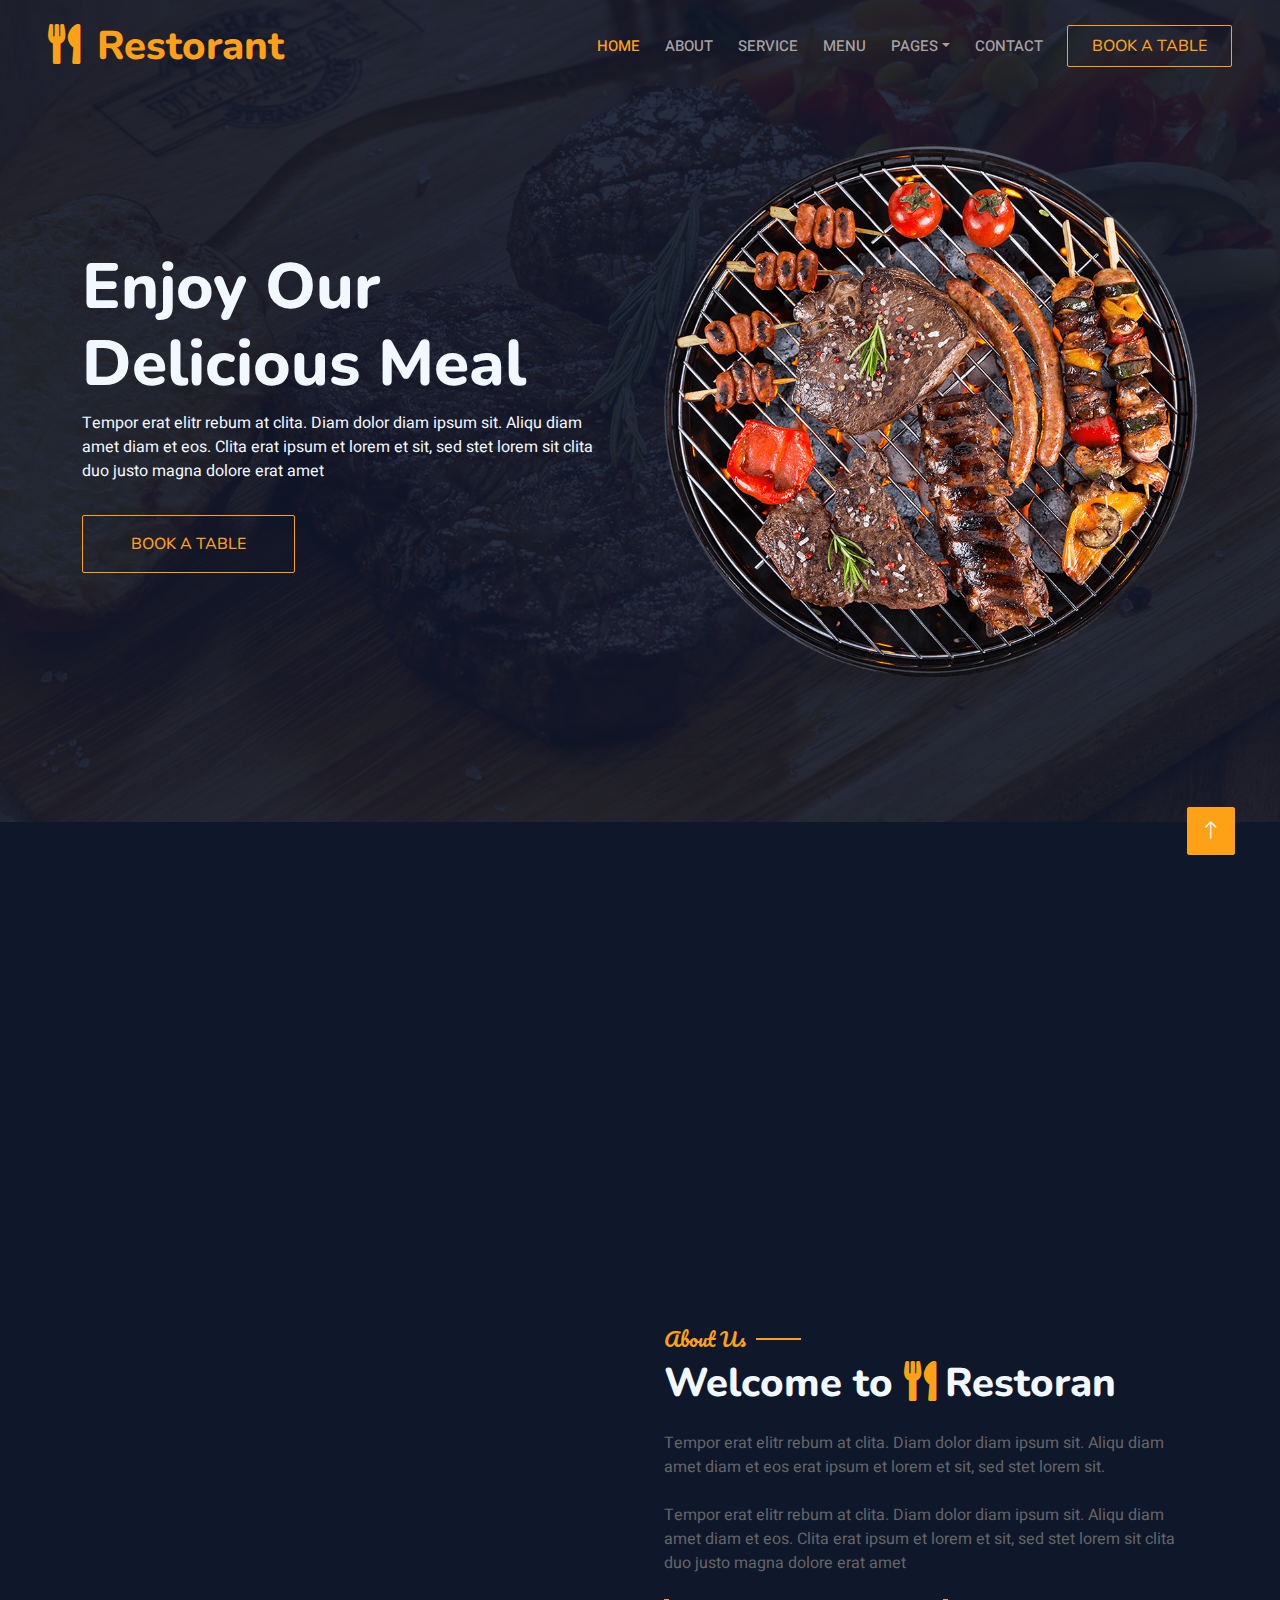
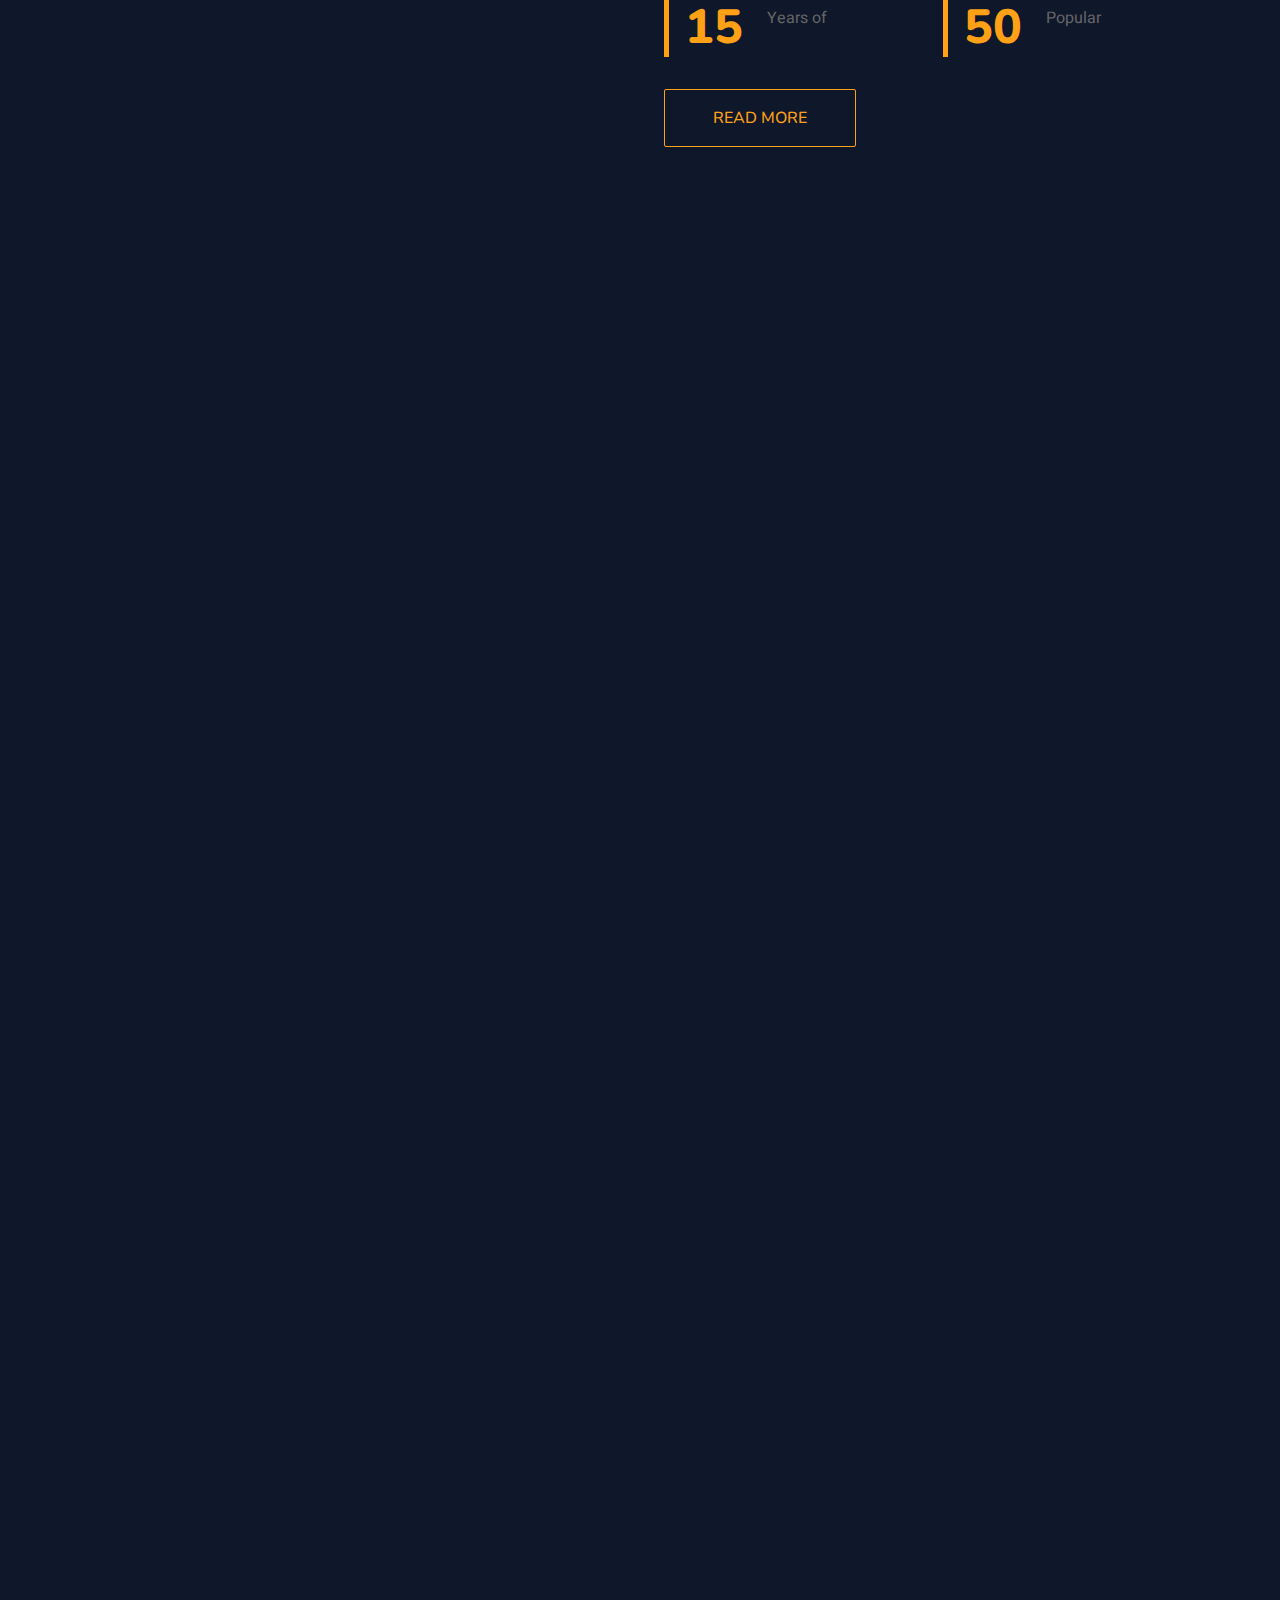
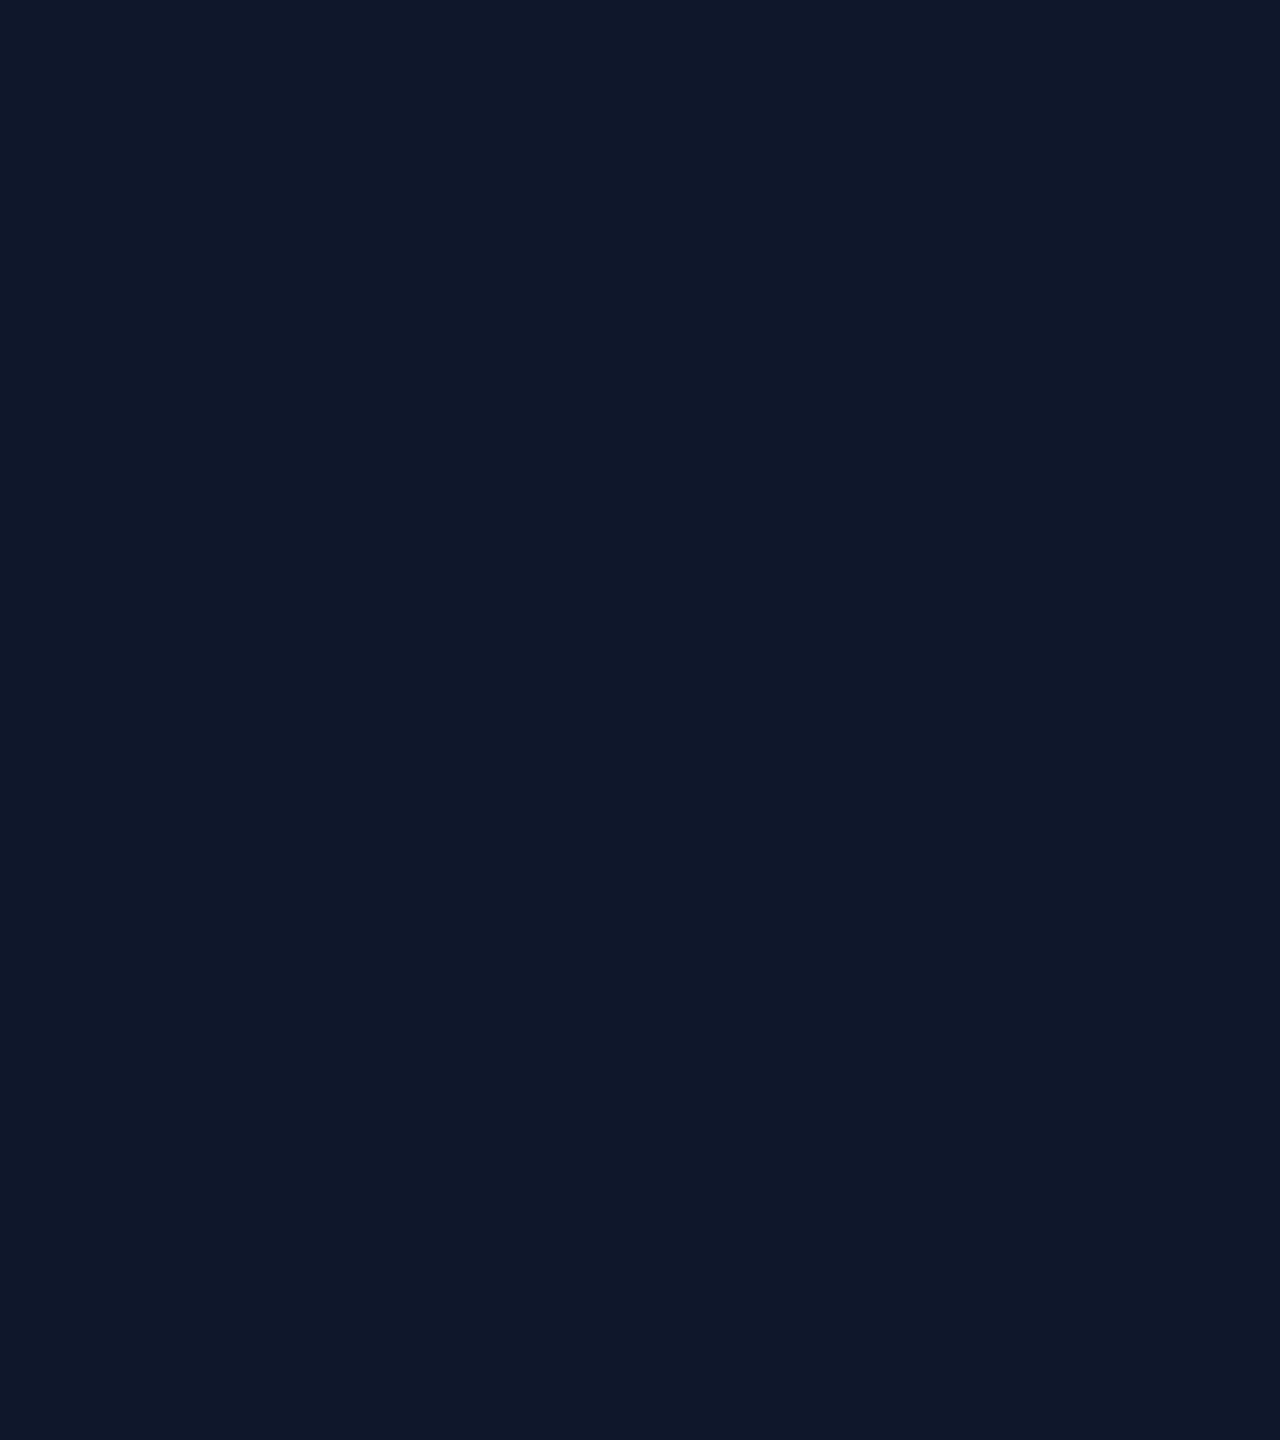
<file: index.html>
<!DOCTYPE html>
<html lang="en">

<head>
    <meta charset="utf-8">
    <title>Restorant</title>
    <meta content="width=device-width, initial-scale=1.0" name="viewport">
    <meta content="" name="keywords">
    <meta content="" name="description">

    <!-- Favicon -->
    <link href="img/favicon.ico" rel="icon">

    <!-- Google Web Fonts -->
    <link rel="preconnect" href="https://fonts.googleapis.com">
    <link rel="preconnect" href="https://fonts.gstatic.com" crossorigin>
    <link
        href="https://fonts.googleapis.com/css2?family=Heebo:wght@400;500;600&family=Nunito:wght@600;700;800&family=Pacifico&display=swap"
        rel="stylesheet">

    <!-- Icon Font Stylesheet -->
    <link href="https://cdnjs.cloudflare.com/ajax/libs/font-awesome/5.10.0/css/all.min.css" rel="stylesheet">
    <link href="https://cdn.jsdelivr.net/npm/bootstrap-icons@1.4.1/font/bootstrap-icons.css" rel="stylesheet">

    <!-- Libraries Stylesheet -->
    <link href="lib/animate/animate.min.css" rel="stylesheet">
    <link href="lib/owlcarousel/assets/owl.carousel.min.css" rel="stylesheet">
    <link href="lib/tempusdominus/css/tempusdominus-bootstrap-4.min.css" rel="stylesheet" />

    <!-- Customized Bootstrap Stylesheet -->
    <link href="css/bootstrap.min.css" rel="stylesheet">

    <!-- Template Stylesheet -->
    <link href="css/style.css" rel="stylesheet">
</head>

<body class="bg-dark">
    <div class="container-xxl bg-dark p-0">
        <!-- Spinner Start -->
        <div id="spinner"
            class="show bg-white position-fixed translate-middle w-100 vh-100 top-50 start-50 d-flex align-items-center justify-content-center">
            <div class="spinner-border text-primary" style="width: 3rem; height: 3rem;" role="status">
                <span class="sr-only">Loading...</span>
            </div>
        </div>
        <!-- Spinner End -->


        <!-- Navbar & Hero Start -->
        <div class="container-xxl position-relative p-0">
            <nav class="navbar navbar-expand-lg navbar-dark bg-dark px-4 px-lg-5 py-3 py-lg-0">
                <a href="" class="navbar-brand p-0">
                    <h1 class="text-primary m-0"><i class="fa fa-utensils me-3"></i>Restorant</h1>
                    <!-- <img src="img/logo.png" alt="Logo"> -->
                </a>
                <button class="navbar-toggler" type="button" data-bs-toggle="collapse" data-bs-target="#navbarCollapse">
                    <span class="fa fa-bars"></span>
                </button>
                <div class="collapse navbar-collapse" id="navbarCollapse">
                    <div class="navbar-nav ms-auto py-0 pe-4">
                        <a href="index.html" class="nav-item nav-link active">Home</a>
                        <a href="about.html" class="nav-item nav-link">About</a>
                        <a href="service.html" class="nav-item nav-link">Service</a>
                        <a href="menu.html" class="nav-item nav-link">Menu</a>
                        <div class="nav-item dropdown">
                            <a href="#" class="nav-link dropdown-toggle" data-bs-toggle="dropdown">Pages</a>
                            <div class="dropdown-menu m-0">
                                <a href="booking.html" class="dropdown-item">Booking</a>
                                <a href="team.html" class="dropdown-item">Our Team</a>
                                <a href="testimonial.html" class="dropdown-item">Testimonial</a>
                            </div>
                        </div>
                        <a href="contact.html" class="nav-item nav-link">Contact</a>
                    </div>
                    <a href="" class="btn btn-outline-primary py-2 px-4">Book A Table</a>
                </div>
            </nav>

            <div class="container-xxl py-5 bg-dark hero-header mb-5">
                <div class="container my-5 py-5">
                    <div class="row align-items-center g-5">
                        <div class="col-lg-6 text-center text-lg-start">
                            <h1 class="display-3 text-light animated slideInLeft">Enjoy Our<br>Delicious Meal</h1>
                            <p class="text-light animated slideInLeft mb-4 pb-2">Tempor erat elitr rebum at clita. Diam
                                dolor diam ipsum sit. Aliqu diam amet diam et eos. Clita erat ipsum et lorem et sit, sed
                                stet lorem sit clita duo justo magna dolore erat amet</p>
                            <a href="" class="btn btn-outline-primary py-sm-3 px-sm-5 me-3 animated slideInLeft">Book A
                                Table</a>
                        </div>
                        <div class="col-lg-6 text-center text-lg-end overflow-hidden">
                            <img class="img-fluid" src="img/hero.png" alt="">
                        </div>
                    </div>
                </div>
            </div>
        </div>
        <!-- Navbar & Hero End -->


        <!-- Service Start -->
        <div class="container-xxl py-5">
            <div class="container">
                <div class="row g-4">
                    <div class="col-lg-3 col-sm-6 wow fadeInUp" data-wow-delay="0.1s">
                        <div class="service-item rounded pt-3">
                            <div class="p-4">
                                <i class="fa fa-3x fa-user-tie text-primary mb-4"></i>
                                <h5 class="text-light">Master Chefs</h5>
                                <p>Diam elitr kasd sed at elitr sed ipsum justo dolor sed clita amet diam</p>
                            </div>
                        </div>
                    </div>
                    <div class="col-lg-3 col-sm-6 wow fadeInUp" data-wow-delay="0.3s">
                        <div class="service-item rounded pt-3">
                            <div class="p-4">
                                <i class="fa fa-3x fa-utensils text-primary mb-4"></i>
                                <h5 class="text-light">Quality Food</h5>
                                <p>Diam elitr kasd sed at elitr sed ipsum justo dolor sed clita amet diam</p>
                            </div>
                        </div>
                    </div>
                    <div class="col-lg-3 col-sm-6 wow fadeInUp" data-wow-delay="0.5s">
                        <div class="service-item rounded pt-3">
                            <div class="p-4">
                                <i class="fa fa-3x fa-cart-plus text-primary mb-4"></i>
                                <h5 class="text-light">Online Order</h5>
                                <p>Diam elitr kasd sed at elitr sed ipsum justo dolor sed clita amet diam</p>
                            </div>
                        </div>
                    </div>
                    <div class="col-lg-3 col-sm-6 wow fadeInUp" data-wow-delay="0.7s">
                        <div class="service-item rounded pt-3">
                            <div class="p-4">
                                <i class="fa fa-3x fa-headset text-primary mb-4"></i>
                                <h5 class="text-light">24/7 Service</h5>
                                <p>Diam elitr kasd sed at elitr sed ipsum justo dolor sed clita amet diam</p>
                            </div>
                        </div>
                    </div>
                </div>
            </div>
        </div>
        <!-- Service End -->


        <!-- About Start -->
        <div class="container-xxl py-5">
            <div class="container">
                <div class="row g-5 align-items-center">
                    <div class="col-lg-6">
                        <div class="row g-3">
                            <div class="col-6 text-start">
                                <img class="img-fluid rounded w-100 wow zoomIn" data-wow-delay="0.1s"
                                    src="img/about-1.jpg">
                            </div>
                            <div class="col-6 text-start">
                                <img class="img-fluid rounded w-75 wow zoomIn" data-wow-delay="0.3s"
                                    src="img/about-2.jpg" style="margin-top: 25%;">
                            </div>
                            <div class="col-6 text-end">
                                <img class="img-fluid rounded w-75 wow zoomIn" data-wow-delay="0.5s"
                                    src="img/about-3.jpg">
                            </div>
                            <div class="col-6 text-end">
                                <img class="img-fluid rounded w-100 wow zoomIn" data-wow-delay="0.7s"
                                    src="img/about-4.jpg">
                            </div>
                        </div>
                    </div>
                    <div class="col-lg-6">
                        <h5 class="section-title ff-secondary text-start text-primary fw-normal">About Us</h5>
                        <h1 class="mb-4 text-light">Welcome to <i class="fa fa-utensils text-primary me-2"></i>Restoran
                        </h1>
                        <p class="mb-4">Tempor erat elitr rebum at clita. Diam dolor diam ipsum sit. Aliqu diam amet
                            diam et eos erat ipsum et lorem et sit, sed stet lorem sit.</p>
                        <p class="mb-4">Tempor erat elitr rebum at clita. Diam dolor diam ipsum sit. Aliqu diam amet
                            diam et eos. Clita erat ipsum et lorem et sit, sed stet lorem sit clita duo justo magna
                            dolore erat amet</p>
                        <div class="row g-4 mb-4">
                            <div class="col-sm-6">
                                <div class="d-flex align-items-center border-start border-5 border-primary px-3">
                                    <h1 class="flex-shrink-0 display-5 text-primary mb-0" data-toggle="counter-up">15
                                    </h1>
                                    <div class="ps-4">
                                        <p class="mb-0">Years of</p>
                                        <h6 class="text-uppercase mb-0">Experience</h6>
                                    </div>
                                </div>
                            </div>
                            <div class="col-sm-6">
                                <div class="d-flex align-items-center border-start border-5 border-primary px-3">
                                    <h1 class="flex-shrink-0 display-5 text-primary mb-0" data-toggle="counter-up">50
                                    </h1>
                                    <div class="ps-4">
                                        <p class="mb-0">Popular</p>
                                        <h6 class="text-uppercase mb-0">Master Chefs</h6>
                                    </div>
                                </div>
                            </div>
                        </div>
                        <a class="btn btn-outline-primary py-3 px-5 mt-2" href="">Read More</a>
                    </div>
                </div>
            </div>
        </div>
        <!-- About End -->


        <!-- Menu Start -->
        <div class="container-xxl py-5">
            <div class="container">
                <div class="text-center wow fadeInUp" data-wow-delay="0.1s">
                    <h5 class="section-title ff-secondary text-center text-primary fw-normal">Food Menu</h5>
                    <h1 class="mb-5 text-light">Most Popular Items</h1>
                </div>
                <div class="tab-class text-center wow fadeInUp" data-wow-delay="0.1s">
                    <ul class="nav nav-pills d-inline-flex justify-content-center border-bottom mb-5">
                        <li class="nav-item">
                            <a class="d-flex align-items-center text-start mx-3 ms-0 pb-3 active" data-bs-toggle="pill"
                                href="#tab-1">
                                <i class="fa fa-coffee fa-2x text-primary"></i>
                                <div class="ps-3">
                                    <small class="text-body text-light">Popular</small>
                                    <h6 class="mt-n1 mb-0 text-light">Breakfast</h6>
                                </div>
                            </a>
                        </li>
                        <li class="nav-item">
                            <a class="d-flex align-items-center text-start mx-3 pb-3" data-bs-toggle="pill"
                                href="#tab-2">
                                <i class="fa fa-hamburger fa-2x text-primary"></i>
                                <div class="ps-3">
                                    <small class="text-body text-light">Special</small>
                                    <h6 class="mt-n1 mb-0 text-light">Launch</h6>
                                </div>
                            </a>
                        </li>
                        <li class="nav-item">
                            <a class="d-flex align-items-center text-start mx-3 me-0 pb-3" data-bs-toggle="pill"
                                href="#tab-3">
                                <i class="fa fa-utensils fa-2x text-primary"></i>
                                <div class="ps-3">
                                    <small class="text-body text-light">Lovely</small>
                                    <h6 class="mt-n1 mb-0 text-light">Dinner</h6>
                                </div>
                            </a>
                        </li>
                    </ul>
                    <div class="tab-content">
                        <div id="tab-1" class="tab-pane fade show p-0 active">
                            <div class="row g-4">
                                <div class="col-lg-6">
                                    <div class="d-flex align-items-center">
                                        <img class="flex-shrink-0 img-fluid rounded" src="img/menu-1.jpg" alt=""
                                            style="width: 80px;">
                                        <div class="w-100 d-flex flex-column text-start ps-4">
                                            <h5 class="d-flex justify-content-between border-bottom pb-2">
                                                <span class="text-light">Chicken Burger</span>
                                                <span class="text-primary">$115</span>
                                            </h5>
                                            <small class="fst-italic">Ipsum ipsum clita erat amet dolor justo
                                                diam</small>
                                        </div>
                                    </div>
                                </div>
                                <div class="col-lg-6">
                                    <div class="d-flex align-items-center">
                                        <img class="flex-shrink-0 img-fluid rounded" src="img/menu-2.jpg" alt=""
                                            style="width: 80px;">
                                        <div class="w-100 d-flex flex-column text-start ps-4">
                                            <h5 class="d-flex justify-content-between border-bottom pb-2">
                                                <span class="text-light">Chicken Burger</span>
                                                <span class="text-primary">$115</span>
                                            </h5>
                                            <small class="fst-italic">Ipsum ipsum clita erat amet dolor justo
                                                diam</small>
                                        </div>
                                    </div>
                                </div>
                                <div class="col-lg-6">
                                    <div class="d-flex align-items-center">
                                        <img class="flex-shrink-0 img-fluid rounded" src="img/menu-3.jpg" alt=""
                                            style="width: 80px;">
                                        <div class="w-100 d-flex flex-column text-start ps-4">
                                            <h5 class="d-flex justify-content-between border-bottom pb-2">
                                                <span class="text-light">Chicken Burger</span>
                                                <span class="text-primary">$115</span>
                                            </h5>
                                            <small class="fst-italic">Ipsum ipsum clita erat amet dolor justo
                                                diam</small>
                                        </div>
                                    </div>
                                </div>
                                <div class="col-lg-6">
                                    <div class="d-flex align-items-center">
                                        <img class="flex-shrink-0 img-fluid rounded" src="img/menu-4.jpg" alt=""
                                            style="width: 80px;">
                                        <div class="w-100 d-flex flex-column text-start ps-4">
                                            <h5 class="d-flex justify-content-between border-bottom pb-2">
                                                <span class="text-light">Chicken Burger</span>
                                                <span class="text-primary">$115</span>
                                            </h5>
                                            <small class="fst-italic">Ipsum ipsum clita erat amet dolor justo
                                                diam</small>
                                        </div>
                                    </div>
                                </div>
                                <div class="col-lg-6">
                                    <div class="d-flex align-items-center">
                                        <img class="flex-shrink-0 img-fluid rounded" src="img/menu-5.jpg" alt=""
                                            style="width: 80px;">
                                        <div class="w-100 d-flex flex-column text-start ps-4">
                                            <h5 class="d-flex justify-content-between border-bottom pb-2">
                                                <span class="text-light">Chicken Burger</span>
                                                <span class="text-primary">$115</span>
                                            </h5>
                                            <small class="fst-italic">Ipsum ipsum clita erat amet dolor justo
                                                diam</small>
                                        </div>
                                    </div>
                                </div>
                                <div class="col-lg-6">
                                    <div class="d-flex align-items-center">
                                        <img class="flex-shrink-0 img-fluid rounded" src="img/menu-6.jpg" alt=""
                                            style="width: 80px;">
                                        <div class="w-100 d-flex flex-column text-start ps-4">
                                            <h5 class="d-flex justify-content-between border-bottom pb-2">
                                                <span class="text-light">Chicken Burger</span>
                                                <span class="text-primary">$115</span>
                                            </h5>
                                            <small class="fst-italic">Ipsum ipsum clita erat amet dolor justo
                                                diam</small>
                                        </div>
                                    </div>
                                </div>
                                <div class="col-lg-6">
                                    <div class="d-flex align-items-center">
                                        <img class="flex-shrink-0 img-fluid rounded" src="img/menu-7.jpg" alt=""
                                            style="width: 80px;">
                                        <div class="w-100 d-flex flex-column text-start ps-4">
                                            <h5 class="d-flex justify-content-between border-bottom pb-2">
                                                <span class="text-light">Chicken Burger</span>
                                                <span class="text-primary">$115</span>
                                            </h5>
                                            <small class="fst-italic">Ipsum ipsum clita erat amet dolor justo
                                                diam</small>
                                        </div>
                                    </div>
                                </div>
                                <div class="col-lg-6">
                                    <div class="d-flex align-items-center">
                                        <img class="flex-shrink-0 img-fluid rounded" src="img/menu-8.jpg" alt=""
                                            style="width: 80px;">
                                        <div class="w-100 d-flex flex-column text-start ps-4">
                                            <h5 class="d-flex justify-content-between border-bottom pb-2">
                                                <span class="text-light">Chicken Burger</span>
                                                <span class="text-primary">$115</span>
                                            </h5>
                                            <small class="fst-italic">Ipsum ipsum clita erat amet dolor justo
                                                diam</small>
                                        </div>
                                    </div>
                                </div>
                            </div>
                        </div>
                        <div id="tab-2" class="tab-pane fade show p-0">
                            <div class="row g-4">
                                <div class="col-lg-6">
                                    <div class="d-flex align-items-center">
                                        <img class="flex-shrink-0 img-fluid rounded" src="img/menu-1.jpg" alt=""
                                            style="width: 80px;">
                                        <div class="w-100 d-flex flex-column text-start ps-4">
                                            <h5 class="d-flex justify-content-between border-bottom pb-2">
                                                <span class="text-light">Chicken Burger</span>
                                                <span class="text-primary">$115</span>
                                            </h5>
                                            <small class="fst-italic">Ipsum ipsum clita erat amet dolor justo
                                                diam</small>
                                        </div>
                                    </div>
                                </div>
                                <div class="col-lg-6">
                                    <div class="d-flex align-items-center">
                                        <img class="flex-shrink-0 img-fluid rounded" src="img/menu-2.jpg" alt=""
                                            style="width: 80px;">
                                        <div class="w-100 d-flex flex-column text-start ps-4">
                                            <h5 class="d-flex justify-content-between border-bottom pb-2">
                                                <span class="text-light">Chicken Burger</span>
                                                <span class="text-primary">$115</span>
                                            </h5>
                                            <small class="fst-italic">Ipsum ipsum clita erat amet dolor justo
                                                diam</small>
                                        </div>
                                    </div>
                                </div>
                                <div class="col-lg-6">
                                    <div class="d-flex align-items-center">
                                        <img class="flex-shrink-0 img-fluid rounded" src="img/menu-3.jpg" alt=""
                                            style="width: 80px;">
                                        <div class="w-100 d-flex flex-column text-start ps-4">
                                            <h5 class="d-flex justify-content-between border-bottom pb-2">
                                                <span class="text-light">Chicken Burger</span>
                                                <span class="text-primary">$115</span>
                                            </h5>
                                            <small class="fst-italic">Ipsum ipsum clita erat amet dolor justo
                                                diam</small>
                                        </div>
                                    </div>
                                </div>
                                <div class="col-lg-6">
                                    <div class="d-flex align-items-center">
                                        <img class="flex-shrink-0 img-fluid rounded" src="img/menu-4.jpg" alt=""
                                            style="width: 80px;">
                                        <div class="w-100 d-flex flex-column text-start ps-4">
                                            <h5 class="d-flex justify-content-between border-bottom pb-2">
                                                <span class="text-light">Chicken Burger</span>
                                                <span class="text-primary">$115</span>
                                            </h5>
                                            <small class="fst-italic">Ipsum ipsum clita erat amet dolor justo
                                                diam</small>
                                        </div>
                                    </div>
                                </div>
                                <div class="col-lg-6">
                                    <div class="d-flex align-items-center">
                                        <img class="flex-shrink-0 img-fluid rounded" src="img/menu-5.jpg" alt=""
                                            style="width: 80px;">
                                        <div class="w-100 d-flex flex-column text-start ps-4">
                                            <h5 class="d-flex justify-content-between border-bottom pb-2">
                                                <span class="text-light">Chicken Burger</span>
                                                <span class="text-primary">$115</span>
                                            </h5>
                                            <small class="fst-italic">Ipsum ipsum clita erat amet dolor justo
                                                diam</small>
                                        </div>
                                    </div>
                                </div>
                                <div class="col-lg-6">
                                    <div class="d-flex align-items-center">
                                        <img class="flex-shrink-0 img-fluid rounded" src="img/menu-6.jpg" alt=""
                                            style="width: 80px;">
                                        <div class="w-100 d-flex flex-column text-start ps-4">
                                            <h5 class="d-flex justify-content-between border-bottom pb-2">
                                                <span class="text-light">Chicken Burger</span>
                                                <span class="text-primary">$115</span>
                                            </h5>
                                            <small class="fst-italic">Ipsum ipsum clita erat amet dolor justo
                                                diam</small>
                                        </div>
                                    </div>
                                </div>
                                <div class="col-lg-6">
                                    <div class="d-flex align-items-center">
                                        <img class="flex-shrink-0 img-fluid rounded" src="img/menu-7.jpg" alt=""
                                            style="width: 80px;">
                                        <div class="w-100 d-flex flex-column text-start ps-4">
                                            <h5 class="d-flex justify-content-between border-bottom pb-2">
                                                <span class="text-light">Chicken Burger</span>
                                                <span class="text-primary">$115</span>
                                            </h5>
                                            <small class="fst-italic">Ipsum ipsum clita erat amet dolor justo
                                                diam</small>
                                        </div>
                                    </div>
                                </div>
                                <div class="col-lg-6">
                                    <div class="d-flex align-items-center">
                                        <img class="flex-shrink-0 img-fluid rounded" src="img/menu-8.jpg" alt=""
                                            style="width: 80px;">
                                        <div class="w-100 d-flex flex-column text-start ps-4">
                                            <h5 class="d-flex justify-content-between border-bottom pb-2">
                                                <span class="text-light">Chicken Burger</span>
                                                <span class="text-primary">$115</span>
                                            </h5>
                                            <small class="fst-italic">Ipsum ipsum clita erat amet dolor justo
                                                diam</small>
                                        </div>
                                    </div>
                                </div>
                            </div>
                        </div>
                        <div id="tab-3" class="tab-pane fade show p-0">
                            <div class="row g-4">
                                <div class="col-lg-6">
                                    <div class="d-flex align-items-center">
                                        <img class="flex-shrink-0 img-fluid rounded" src="img/menu-1.jpg" alt=""
                                            style="width: 80px;">
                                        <div class="w-100 d-flex flex-column text-start ps-4">
                                            <h5 class="d-flex justify-content-between border-bottom pb-2">
                                                <span class="text-light">Chicken Burger</span>
                                                <span class="text-primary">$115</span>
                                            </h5>
                                            <small class="fst-italic">Ipsum ipsum clita erat amet dolor justo
                                                diam</small>
                                        </div>
                                    </div>
                                </div>
                                <div class="col-lg-6">
                                    <div class="d-flex align-items-center">
                                        <img class="flex-shrink-0 img-fluid rounded" src="img/menu-2.jpg" alt=""
                                            style="width: 80px;">
                                        <div class="w-100 d-flex flex-column text-start ps-4">
                                            <h5 class="d-flex justify-content-between border-bottom pb-2">
                                                <span class="text-light">Chicken Burger</span>
                                                <span class="text-primary">$115</span>
                                            </h5>
                                            <small class="fst-italic">Ipsum ipsum clita erat amet dolor justo
                                                diam</small>
                                        </div>
                                    </div>
                                </div>
                                <div class="col-lg-6">
                                    <div class="d-flex align-items-center">
                                        <img class="flex-shrink-0 img-fluid rounded" src="img/menu-3.jpg" alt=""
                                            style="width: 80px;">
                                        <div class="w-100 d-flex flex-column text-start ps-4">
                                            <h5 class="d-flex justify-content-between border-bottom pb-2">
                                                <span class="text-light">Chicken Burger</span>
                                                <span class="text-primary">$115</span>
                                            </h5>
                                            <small class="fst-italic">Ipsum ipsum clita erat amet dolor justo
                                                diam</small>
                                        </div>
                                    </div>
                                </div>
                                <div class="col-lg-6">
                                    <div class="d-flex align-items-center">
                                        <img class="flex-shrink-0 img-fluid rounded" src="img/menu-4.jpg" alt=""
                                            style="width: 80px;">
                                        <div class="w-100 d-flex flex-column text-start ps-4">
                                            <h5 class="d-flex justify-content-between border-bottom pb-2">
                                                <span class="text-light">Chicken Burger</span>
                                                <span class="text-primary">$115</span>
                                            </h5>
                                            <small class="fst-italic">Ipsum ipsum clita erat amet dolor justo
                                                diam</small>
                                        </div>
                                    </div>
                                </div>
                                <div class="col-lg-6">
                                    <div class="d-flex align-items-center">
                                        <img class="flex-shrink-0 img-fluid rounded" src="img/menu-5.jpg" alt=""
                                            style="width: 80px;">
                                        <div class="w-100 d-flex flex-column text-start ps-4">
                                            <h5 class="d-flex justify-content-between border-bottom pb-2">
                                                <span class="text-light">Chicken Burger</span>
                                                <span class="text-primary">$115</span>
                                            </h5>
                                            <small class="fst-italic">Ipsum ipsum clita erat amet dolor justo
                                                diam</small>
                                        </div>
                                    </div>
                                </div>
                                <div class="col-lg-6">
                                    <div class="d-flex align-items-center">
                                        <img class="flex-shrink-0 img-fluid rounded" src="img/menu-6.jpg" alt=""
                                            style="width: 80px;">
                                        <div class="w-100 d-flex flex-column text-start ps-4">
                                            <h5 class="d-flex justify-content-between border-bottom pb-2">
                                                <span class="text-light">Chicken Burger</span>
                                                <span class="text-primary">$115</span>
                                            </h5>
                                            <small class="fst-italic">Ipsum ipsum clita erat amet dolor justo
                                                diam</small>
                                        </div>
                                    </div>
                                </div>
                                <div class="col-lg-6">
                                    <div class="d-flex align-items-center">
                                        <img class="flex-shrink-0 img-fluid rounded" src="img/menu-7.jpg" alt=""
                                            style="width: 80px;">
                                        <div class="w-100 d-flex flex-column text-start ps-4">
                                            <h5 class="d-flex justify-content-between border-bottom pb-2">
                                                <span class="text-light">Chicken Burger</span>
                                                <span class="text-primary">$115</span>
                                            </h5>
                                            <small class="fst-italic">Ipsum ipsum clita erat amet dolor justo
                                                diam</small>
                                        </div>
                                    </div>
                                </div>
                                <div class="col-lg-6">
                                    <div class="d-flex align-items-center">
                                        <img class="flex-shrink-0 img-fluid rounded" src="img/menu-8.jpg" alt=""
                                            style="width: 80px;">
                                        <div class="w-100 d-flex flex-column text-start ps-4">
                                            <h5 class="d-flex justify-content-between border-bottom pb-2">
                                                <span class="text-light">Chicken Burger</span>
                                                <span class="text-primary">$115</span>
                                            </h5>
                                            <small class="fst-italic">Ipsum ipsum clita erat amet dolor justo
                                                diam</small>
                                        </div>
                                    </div>
                                </div>
                            </div>
                        </div>
                    </div>
                </div>
            </div>
        </div>
        <!-- Menu End -->


        <!-- Reservation Start -->
        <div class="container-xxl py-5 px-0 wow fadeInUp" data-wow-delay="0.1s">
            <div class="row g-0">
                <div class="col-md-6">
                    <div class="video">
                        <button type="button" class="btn-play" data-bs-toggle="modal"
                            data-src="https://www.youtube.com/embed/DWRcNpR6Kdc" data-bs-target="#videoModal">
                            <span></span>
                        </button>
                    </div>
                </div>
                <div class="col-md-6 bg-dark d-flex align-items-center">
                    <div class="p-5 wow fadeInUp" data-wow-delay="0.2s">
                        <h5 class="section-title ff-secondary text-start text-primary fw-normal">Reservation</h5>
                        <h1 class="text-white mb-4">Book A Table Online</h1>
                        <form>
                            <div class="row g-3">
                                <div class="col-md-6">
                                    <div class="form-floating">
                                        <input type="text" class="form-control" id="name" placeholder="Your Name">
                                        <label for="name">Your Name</label>
                                    </div>
                                </div>
                                <div class="col-md-6">
                                    <div class="form-floating">
                                        <input type="email" class="form-control" id="email" placeholder="Your Email">
                                        <label for="email">Your Email</label>
                                    </div>
                                </div>
                                <div class="col-md-6">
                                    <div class="form-floating date" id="date3" data-target-input="nearest">
                                        <input type="text" class="form-control datetimepicker-input" id="datetime"
                                            placeholder="Date & Time" data-target="#date3"
                                            data-toggle="datetimepicker" />
                                        <label for="datetime">Date & Time</label>
                                    </div>
                                </div>
                                <div class="col-md-6">
                                    <div class="form-floating">
                                        <select class="form-select" id="select1">
                                            <option value="1">People 1</option>
                                            <option value="2">People 2</option>
                                            <option value="3">People 3</option>
                                        </select>
                                        <label for="select1">No Of People</label>
                                    </div>
                                </div>
                                <div class="col-12">
                                    <div class="form-floating">
                                        <textarea class="form-control" placeholder="Special Request" id="message"
                                            style="height: 100px"></textarea>
                                        <label for="message">Special Request</label>
                                    </div>
                                </div>
                                <div class="col-12">
                                    <button class="btn btn-outline-primary w-100 py-3" type="submit">Book Now</button>
                                </div>
                            </div>
                        </form>
                    </div>
                </div>
            </div>
        </div>

        <div class="modal fade" id="videoModal" tabindex="-1" aria-labelledby="exampleModalLabel" aria-hidden="true">
            <div class="modal-dialog">
                <div class="modal-content rounded-0">
                    <div class="modal-header">
                        <h5 class="modal-title" id="exampleModalLabel">Youtube Video</h5>
                        <button type="button" class="btn-close" data-bs-dismiss="modal" aria-label="Close"></button>
                    </div>
                    <div class="modal-body">
                        <!-- 16:9 aspect ratio -->
                        <div class="ratio ratio-16x9">
                            <iframe class="embed-responsive-item" src="" id="video" allowfullscreen
                                allowscriptaccess="always" allow="autoplay"></iframe>
                        </div>
                    </div>
                </div>
            </div>
        </div>
        <!-- Reservation Start -->


        <!-- Team Start -->
        <div class="container-xxl pt-5 pb-3">
            <div class="container">
                <div class="text-center wow fadeInUp" data-wow-delay="0.1s">
                    <h5 class="section-title ff-secondary text-center text-primary fw-normal">Team Members</h5>
                    <h1 class="mb-5 text-light">Our Master Chefs</h1>
                </div>
                <div class="row g-4">
                    <div class="col-lg-3 col-md-6 wow fadeInUp" data-wow-delay="0.1s">
                        <div class="team-item text-center rounded overflow-hidden">
                            <div class="rounded-circle overflow-hidden m-4">
                                <img class="img-fluid" src="img/team-1.jpg" alt="">
                            </div>
                            <h5 class="mb-0 text-light">John Aszo</h5>
                            <small>Designation</small>
                            <div class="d-flex justify-content-center mt-3">
                                <a class="btn btn-square btn-primary mx-1" href=""><i class="fab fa-facebook-f"></i></a>
                                <a class="btn btn-square btn-primary mx-1" href=""><i class="fab fa-twitter"></i></a>
                                <a class="btn btn-square btn-primary mx-1" href=""><i class="fab fa-instagram"></i></a>
                            </div>
                        </div>
                    </div>
                    <div class="col-lg-3 col-md-6 wow fadeInUp" data-wow-delay="0.3s">
                        <div class="team-item text-center rounded overflow-hidden">
                            <div class="rounded-circle overflow-hidden m-4">
                                <img class="img-fluid" src="img/team-2.jpg" alt="">
                            </div>
                            <h5 class="mb-0 text-light">Josef Mikael</h5>
                            <small>Designation</small>
                            <div class="d-flex justify-content-center mt-3">
                                <a class="btn btn-square btn-primary mx-1" href=""><i class="fab fa-facebook-f"></i></a>
                                <a class="btn btn-square btn-primary mx-1" href=""><i class="fab fa-twitter"></i></a>
                                <a class="btn btn-square btn-primary mx-1" href=""><i class="fab fa-instagram"></i></a>
                            </div>
                        </div>
                    </div>
                    <div class="col-lg-3 col-md-6 wow fadeInUp" data-wow-delay="0.5s">
                        <div class="team-item text-center rounded overflow-hidden">
                            <div class="rounded-circle overflow-hidden m-4">
                                <img class="img-fluid" src="img/team-3.jpg" alt="">
                            </div>
                            <h5 class="mb-0 text-light">Patref Cerf</h5>
                            <small>Designation</small>
                            <div class="d-flex justify-content-center mt-3">
                                <a class="btn btn-square btn-primary mx-1" href=""><i class="fab fa-facebook-f"></i></a>
                                <a class="btn btn-square btn-primary mx-1" href=""><i class="fab fa-twitter"></i></a>
                                <a class="btn btn-square btn-primary mx-1" href=""><i class="fab fa-instagram"></i></a>
                            </div>
                        </div>
                    </div>
                    <div class="col-lg-3 col-md-6 wow fadeInUp" data-wow-delay="0.7s">
                        <div class="team-item text-center rounded overflow-hidden">
                            <div class="rounded-circle overflow-hidden m-4">
                                <img class="img-fluid" src="img/team-4.jpg" alt="">
                            </div>
                            <h5 class="mb-0 text-light">Naseef Roka</h5>
                            <small>Designation</small>
                            <div class="d-flex justify-content-center mt-3">
                                <a class="btn btn-square btn-primary mx-1" href=""><i class="fab fa-facebook-f"></i></a>
                                <a class="btn btn-square btn-primary mx-1" href=""><i class="fab fa-twitter"></i></a>
                                <a class="btn btn-square btn-primary mx-1" href=""><i class="fab fa-instagram"></i></a>
                            </div>
                        </div>
                    </div>
                </div>
            </div>
        </div>
        <!-- Team End -->


        <!-- Testimonial Start -->
        <div class="container-xxl py-5 wow fadeInUp" data-wow-delay="0.1s">
            <div class="container">
                <div class="text-center">
                    <h5 class="section-title ff-secondary text-center text-primary fw-normal">Testimonial</h5>
                    <h1 class="mb-5 text-light">Our Clients Say!!!</h1>
                </div>
                <div class="owl-carousel testimonial-carousel">
                    <div class="testimonial-item bg-transparent border rounded p-4">
                        <i class="fa fa-quote-left fa-2x text-primary mb-3"></i>
                        <p>Dolor et eos labore, stet justo sed est sed. Diam sed sed dolor stet amet eirmod eos labore
                            diam</p>
                        <div class="d-flex align-items-center">
                            <img class="img-fluid flex-shrink-0 rounded-circle" src="img/testimonial-1.jpg"
                                style="width: 50px; height: 50px;">
                            <div class="ps-3">
                                <h5 class="mb-1">Client Name</h5>
                                <small>Profession</small>
                            </div>
                        </div>
                    </div>
                    <div class="testimonial-item bg-transparent border rounded p-4">
                        <i class="fa fa-quote-left fa-2x text-primary mb-3"></i>
                        <p>Dolor et eos labore, stet justo sed est sed. Diam sed sed dolor stet amet eirmod eos labore
                            diam</p>
                        <div class="d-flex align-items-center">
                            <img class="img-fluid flex-shrink-0 rounded-circle" src="img/testimonial-2.jpg"
                                style="width: 50px; height: 50px;">
                            <div class="ps-3">
                                <h5 class="mb-1">Client Name</h5>
                                <small>Profession</small>
                            </div>
                        </div>
                    </div>
                    <div class="testimonial-item bg-transparent border rounded p-4">
                        <i class="fa fa-quote-left fa-2x text-primary mb-3"></i>
                        <p>Dolor et eos labore, stet justo sed est sed. Diam sed sed dolor stet amet eirmod eos labore
                            diam</p>
                        <div class="d-flex align-items-center">
                            <img class="img-fluid flex-shrink-0 rounded-circle" src="img/testimonial-3.jpg"
                                style="width: 50px; height: 50px;">
                            <div class="ps-3">
                                <h5 class="mb-1">Client Name</h5>
                                <small>Profession</small>
                            </div>
                        </div>
                    </div>
                    <div class="testimonial-item bg-transparent border rounded p-4">
                        <i class="fa fa-quote-left fa-2x text-primary mb-3"></i>
                        <p>Dolor et eos labore, stet justo sed est sed. Diam sed sed dolor stet amet eirmod eos labore
                            diam</p>
                        <div class="d-flex align-items-center">
                            <img class="img-fluid flex-shrink-0 rounded-circle" src="img/testimonial-4.jpg"
                                style="width: 50px; height: 50px;">
                            <div class="ps-3">
                                <h5 class="mb-1">Client Name</h5>
                                <small>Profession</small>
                            </div>
                        </div>
                    </div>
                </div>
            </div>
        </div>
        <!-- Testimonial End -->


        <!-- Footer Start -->
        <div class="container-fluid bg-dark text-light footer pt-5 mt-5 wow fadeIn" data-wow-delay="0.1s">
            <div class="container py-5">
                <div class="row g-5">
                    <div class="col-lg-3 col-md-6">
                        <h4 class="section-title ff-secondary text-start text-primary fw-normal mb-4">Company</h4>
                        <a class="btn btn-link" href="">About Us</a>
                        <a class="btn btn-link" href="">Contact Us</a>
                        <a class="btn btn-link" href="">Reservation</a>
                        <a class="btn btn-link" href="">Privacy Policy</a>
                        <a class="btn btn-link" href="">Terms & Condition</a>
                    </div>
                    <div class="col-lg-3 col-md-6">
                        <h4 class="section-title ff-secondary text-start text-primary fw-normal mb-4">Contact</h4>
                        <p class="mb-2"><i class="fa fa-map-marker-alt me-3"></i>123 Street, New York, USA</p>
                        <p class="mb-2"><i class="fa fa-phone-alt me-3"></i>+012 345 67890</p>
                        <p class="mb-2"><i class="fa fa-envelope me-3"></i>info@example.com</p>
                        <div class="d-flex pt-2">
                            <a class="btn btn-outline-light btn-social" href=""><i class="fab fa-twitter"></i></a>
                            <a class="btn btn-outline-light btn-social" href=""><i class="fab fa-facebook-f"></i></a>
                            <a class="btn btn-outline-light btn-social" href=""><i class="fab fa-youtube"></i></a>
                            <a class="btn btn-outline-light btn-social" href=""><i class="fab fa-linkedin-in"></i></a>
                        </div>
                    </div>
                    <div class="col-lg-3 col-md-6">
                        <h4 class="section-title ff-secondary text-start text-primary fw-normal mb-4">Opening</h4>
                        <h5 class="text-light fw-normal">Monday - Saturday</h5>
                        <p>09AM - 09PM</p>
                        <h5 class="text-light fw-normal">Sunday</h5>
                        <p>10AM - 08PM</p>
                    </div>
                    <div class="col-lg-3 col-md-6">
                        <h4 class="section-title ff-secondary text-start text-primary fw-normal mb-4">Newsletter</h4>
                        <p>Dolor amet sit justo amet elitr clita ipsum elitr est.</p>
                        <div class="position-relative mx-auto" style="max-width: 400px;">
                            <input class="form-control border-primary w-100 py-3 ps-4 pe-5" type="text"
                                placeholder="Your email">
                            <button type="button"
                                class="btn btn-primary py-2 position-absolute top-0 end-0 mt-2 me-2">SignUp</button>
                        </div>
                    </div>
                </div>
            </div>

        </div>
        <!-- Footer End -->


        <!-- Back to Top -->
        <a href="#" class="btn btn-lg btn-primary btn-lg-square back-to-top"><i class="bi bi-arrow-up"></i></a>
    </div>

    <!-- JavaScript Libraries -->
    <script src="https://code.jquery.com/jquery-3.4.1.min.js"></script>
    <script src="https://cdn.jsdelivr.net/npm/bootstrap@5.0.0/dist/js/bootstrap.bundle.min.js"></script>
    <script src="lib/wow/wow.min.js"></script>
    <script src="lib/easing/easing.min.js"></script>
    <script src="lib/waypoints/waypoints.min.js"></script>
    <script src="lib/counterup/counterup.min.js"></script>
    <script src="lib/owlcarousel/owl.carousel.min.js"></script>
    <script src="lib/tempusdominus/js/moment.min.js"></script>
    <script src="lib/tempusdominus/js/moment-timezone.min.js"></script>
    <script src="lib/tempusdominus/js/tempusdominus-bootstrap-4.min.js"></script>

    <!-- Template Javascript -->
    <script src="js/main.js"></script>
</body>

</html>
</file>
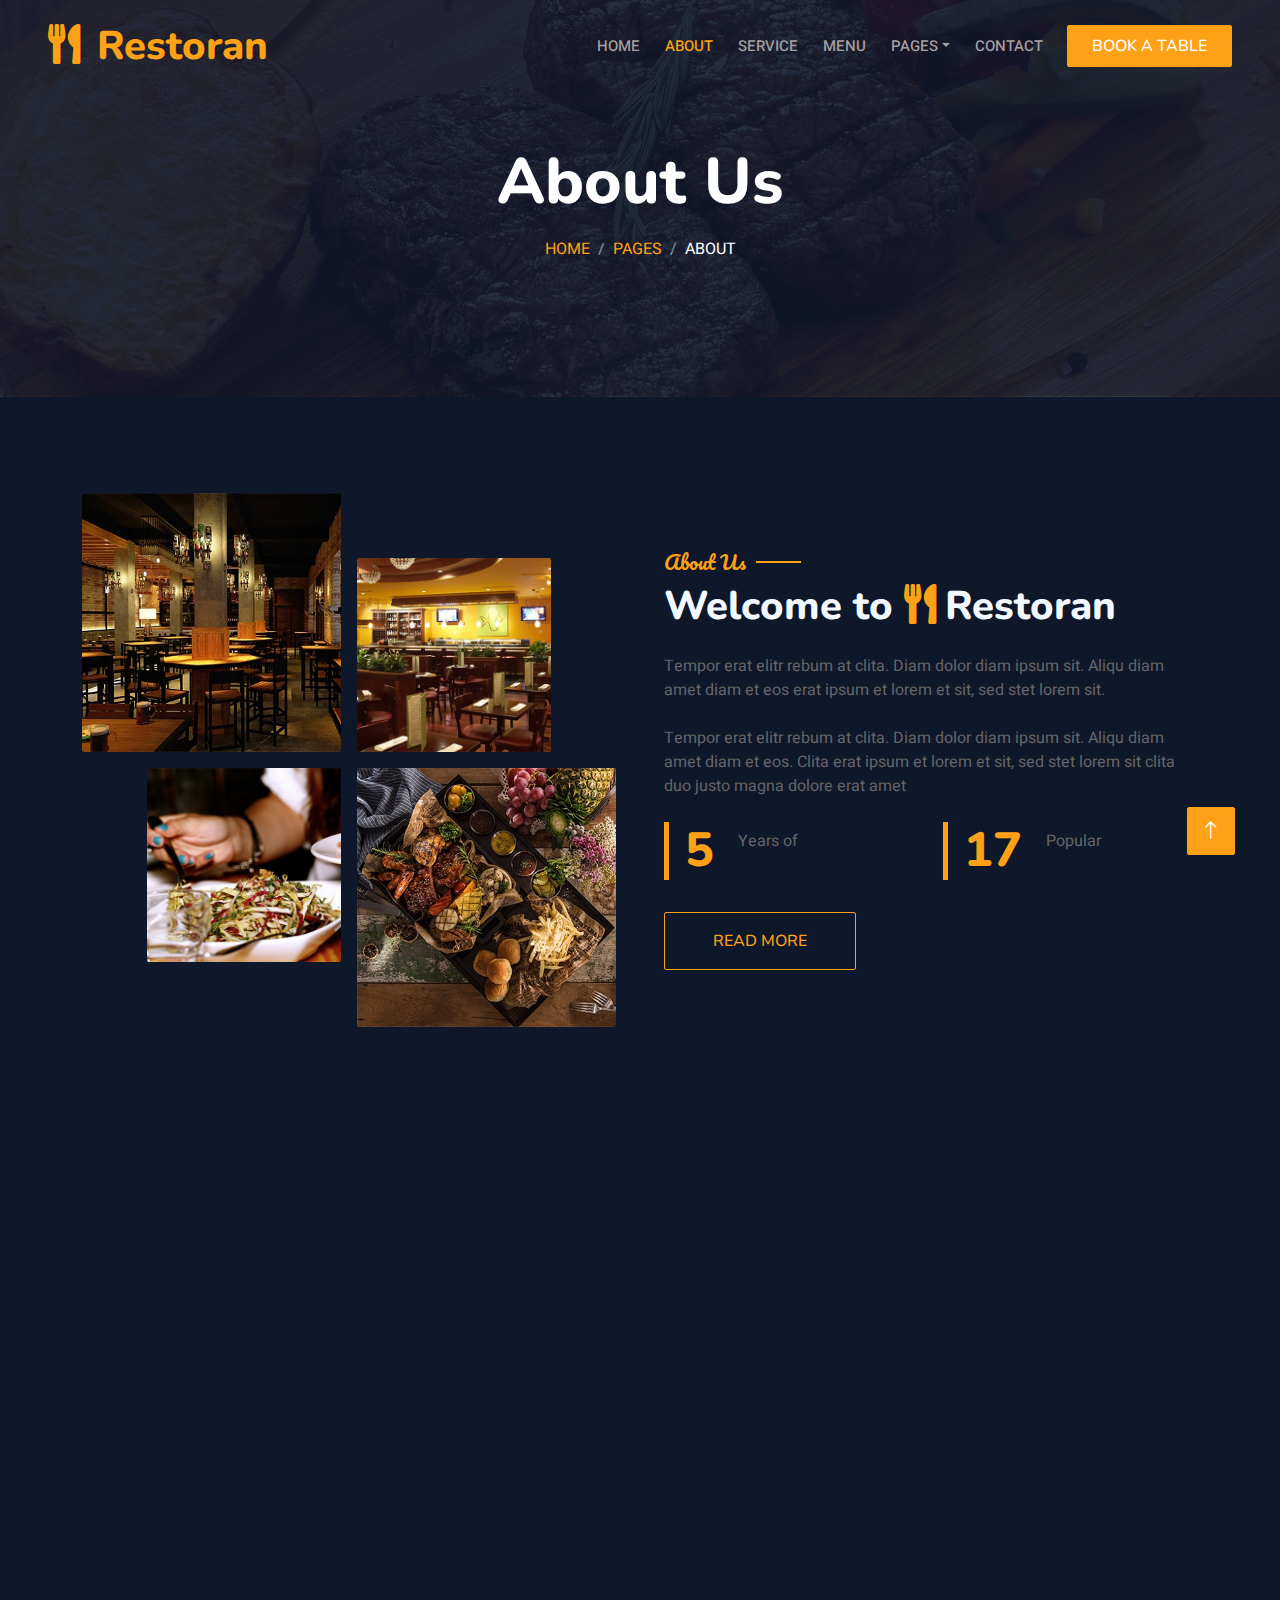
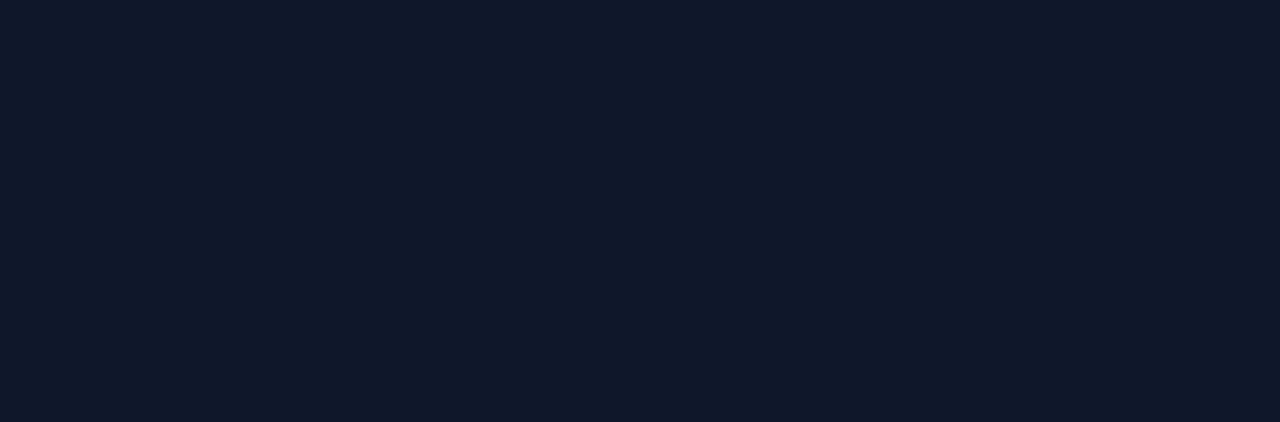
<file: about.html>
<!DOCTYPE html>
<html lang="en">

<head>
    <meta charset="utf-8">
    <title>Restorant|About</title>
    <meta content="width=device-width, initial-scale=1.0" name="viewport">
    <meta content="" name="keywords">
    <meta content="" name="description">

    <!-- Favicon -->
    <link href="img/favicon.ico" rel="icon">

    <!-- Google Web Fonts -->
    <link rel="preconnect" href="https://fonts.googleapis.com">
    <link rel="preconnect" href="https://fonts.gstatic.com" crossorigin>
    <link href="https://fonts.googleapis.com/css2?family=Heebo:wght@400;500;600&family=Nunito:wght@600;700;800&family=Pacifico&display=swap" rel="stylesheet">

    <!-- Icon Font Stylesheet -->
    <link href="https://cdnjs.cloudflare.com/ajax/libs/font-awesome/5.10.0/css/all.min.css" rel="stylesheet">
    <link href="https://cdn.jsdelivr.net/npm/bootstrap-icons@1.4.1/font/bootstrap-icons.css" rel="stylesheet">

    <!-- Libraries Stylesheet -->
    <link href="lib/animate/animate.min.css" rel="stylesheet">
    <link href="lib/owlcarousel/assets/owl.carousel.min.css" rel="stylesheet">
    <link href="lib/tempusdominus/css/tempusdominus-bootstrap-4.min.css" rel="stylesheet" />

    <!-- Customized Bootstrap Stylesheet -->
    <link href="css/bootstrap.min.css" rel="stylesheet">

    <!-- Template Stylesheet -->
    <link href="css/style.css" rel="stylesheet">
</head>

<body class="bg-dark"> 
    <div class="container-xxl bg-dark p-0">
        <!-- Spinner Start -->
        <div id="spinner" class="show bg-white position-fixed translate-middle w-100 vh-100 top-50 start-50 d-flex align-items-center justify-content-center">
            <div class="spinner-border text-primary" style="width: 3rem; height: 3rem;" role="status">
                <span class="sr-only">Loading...</span>
            </div>
        </div>
        <!-- Spinner End -->


        <!-- Navbar & Hero Start -->
        <div class="container-xxl position-relative p-0">
            <nav class="navbar navbar-expand-lg navbar-dark bg-dark px-4 px-lg-5 py-3 py-lg-0">
                <a href="" class="navbar-brand p-0">
                    <h1 class="text-primary m-0"><i class="fa fa-utensils me-3"></i>Restoran</h1>
                    <!-- <img src="img/logo.png" alt="Logo"> -->
                </a>
                <button class="navbar-toggler" type="button" data-bs-toggle="collapse" data-bs-target="#navbarCollapse">
                    <span class="fa fa-bars"></span>
                </button>
                <div class="collapse navbar-collapse" id="navbarCollapse">
                    <div class="navbar-nav ms-auto py-0 pe-4">
                        <a href="index.html" class="nav-item nav-link">Home</a>
                        <a href="about.html" class="nav-item nav-link active">About</a>
                        <a href="service.html" class="nav-item nav-link">Service</a>
                        <a href="menu.html" class="nav-item nav-link">Menu</a>
                        <div class="nav-item dropdown">
                            <a href="#" class="nav-link dropdown-toggle" data-bs-toggle="dropdown">Pages</a>
                            <div class="dropdown-menu m-0">
                                <a href="booking.html" class="dropdown-item">Booking</a>
                                <a href="team.html" class="dropdown-item">Our Team</a>
                                <a href="testimonial.html" class="dropdown-item">Testimonial</a>
                            </div>
                        </div>
                        <a href="contact.html" class="nav-item nav-link">Contact</a>
                    </div>
                    <a href="" class="btn btn-primary py-2 px-4">Book A Table</a>
                </div>
            </nav>

            <div class="container-xxl py-5 bg-dark hero-header mb-5">
                <div class="container text-center my-5 pt-5 pb-4">
                    <h1 class="display-3 text-white mb-3 animated slideInDown">About Us</h1>
                    <nav aria-label="breadcrumb">
                        <ol class="breadcrumb justify-content-center text-uppercase">
                            <li class="breadcrumb-item"><a href="#">Home</a></li>
                            <li class="breadcrumb-item"><a href="#">Pages</a></li>
                            <li class="breadcrumb-item text-white active" aria-current="page">About</li>
                        </ol>
                    </nav>
                </div>
            </div>
        </div>
        <!-- Navbar & Hero End -->

        <!-- About Start -->
        <div class="container-xxl py-5">
            <div class="container">
                <div class="row g-5 align-items-center">
                    <div class="col-lg-6">
                        <div class="row g-3">
                            <div class="col-6 text-start">
                                <img class="img-fluid rounded w-100 wow zoomIn" data-wow-delay="0.1s"
                                    src="img/about-1.jpg">
                            </div>
                            <div class="col-6 text-start">
                                <img class="img-fluid rounded w-75 wow zoomIn" data-wow-delay="0.3s"
                                    src="img/about-2.jpg" style="margin-top: 25%;">
                            </div>
                            <div class="col-6 text-end">
                                <img class="img-fluid rounded w-75 wow zoomIn" data-wow-delay="0.5s"
                                    src="img/about-3.jpg">
                            </div>
                            <div class="col-6 text-end">
                                <img class="img-fluid rounded w-100 wow zoomIn" data-wow-delay="0.7s"
                                    src="img/about-4.jpg">
                            </div>
                        </div>
                    </div>
                    <div class="col-lg-6">
                        <h5 class="section-title ff-secondary text-start text-primary fw-normal">About Us</h5>
                        <h1 class="mb-4 text-light">Welcome to <i class="fa fa-utensils text-primary me-2"></i>Restoran
                        </h1>
                        <p class="mb-4">Tempor erat elitr rebum at clita. Diam dolor diam ipsum sit. Aliqu diam amet
                            diam et eos erat ipsum et lorem et sit, sed stet lorem sit.</p>
                        <p class="mb-4">Tempor erat elitr rebum at clita. Diam dolor diam ipsum sit. Aliqu diam amet
                            diam et eos. Clita erat ipsum et lorem et sit, sed stet lorem sit clita duo justo magna
                            dolore erat amet</p>
                        <div class="row g-4 mb-4">
                            <div class="col-sm-6">
                                <div class="d-flex align-items-center border-start border-5 border-primary px-3">
                                    <h1 class="flex-shrink-0 display-5 text-primary mb-0" data-toggle="counter-up">15
                                    </h1>
                                    <div class="ps-4">
                                        <p class="mb-0">Years of</p>
                                        <h6 class="text-uppercase mb-0">Experience</h6>
                                    </div>
                                </div>
                            </div>
                            <div class="col-sm-6">
                                <div class="d-flex align-items-center border-start border-5 border-primary px-3">
                                    <h1 class="flex-shrink-0 display-5 text-primary mb-0" data-toggle="counter-up">50
                                    </h1>
                                    <div class="ps-4">
                                        <p class="mb-0">Popular</p>
                                        <h6 class="text-uppercase mb-0">Master Chefs</h6>
                                    </div>
                                </div>
                            </div>
                        </div>
                        <a class="btn btn-outline-primary py-3 px-5 mt-2" href="">Read More</a>
                    </div>
                </div>
            </div>
        </div>
        <!-- About End -->



        <!-- Team Start -->
        <div class="container-xxl pt-5 pb-3">
            <div class="container">
                <div class="text-center wow fadeInUp" data-wow-delay="0.1s">
                    <h5 class="section-title ff-secondary text-center text-primary fw-normal">Team Members</h5>
                    <h1 class="mb-5 text-light">Our Master Chefs</h1>
                </div>
                <div class="row g-4">
                    <div class="col-lg-3 col-md-6 wow fadeInUp" data-wow-delay="0.1s">
                        <div class="team-item text-center rounded overflow-hidden">
                            <div class="rounded-circle overflow-hidden m-4">
                                <img class="img-fluid" src="img/team-1.jpg" alt="">
                            </div>
                            <h5 class="mb-0 text-light">John Aszo</h5>
                            <small>Designation</small>
                            <div class="d-flex justify-content-center mt-3">
                                <a class="btn btn-square btn-primary mx-1" href=""><i class="fab fa-facebook-f"></i></a>
                                <a class="btn btn-square btn-primary mx-1" href=""><i class="fab fa-twitter"></i></a>
                                <a class="btn btn-square btn-primary mx-1" href=""><i class="fab fa-instagram"></i></a>
                            </div>
                        </div>
                    </div>
                    <div class="col-lg-3 col-md-6 wow fadeInUp" data-wow-delay="0.3s">
                        <div class="team-item text-center rounded overflow-hidden">
                            <div class="rounded-circle overflow-hidden m-4">
                                <img class="img-fluid" src="img/team-2.jpg" alt="">
                            </div>
                            <h5 class="mb-0 text-light">Josef Mikael</h5>
                            <small>Designation</small>
                            <div class="d-flex justify-content-center mt-3">
                                <a class="btn btn-square btn-primary mx-1" href=""><i class="fab fa-facebook-f"></i></a>
                                <a class="btn btn-square btn-primary mx-1" href=""><i class="fab fa-twitter"></i></a>
                                <a class="btn btn-square btn-primary mx-1" href=""><i class="fab fa-instagram"></i></a>
                            </div>
                        </div>
                    </div>
                    <div class="col-lg-3 col-md-6 wow fadeInUp" data-wow-delay="0.5s">
                        <div class="team-item text-center rounded overflow-hidden">
                            <div class="rounded-circle overflow-hidden m-4">
                                <img class="img-fluid" src="img/team-3.jpg" alt="">
                            </div>
                            <h5 class="mb-0 text-light">Patref Cerf</h5>
                            <small>Designation</small>
                            <div class="d-flex justify-content-center mt-3">
                                <a class="btn btn-square btn-primary mx-1" href=""><i class="fab fa-facebook-f"></i></a>
                                <a class="btn btn-square btn-primary mx-1" href=""><i class="fab fa-twitter"></i></a>
                                <a class="btn btn-square btn-primary mx-1" href=""><i class="fab fa-instagram"></i></a>
                            </div>
                        </div>
                    </div>
                    <div class="col-lg-3 col-md-6 wow fadeInUp" data-wow-delay="0.7s">
                        <div class="team-item text-center rounded overflow-hidden">
                            <div class="rounded-circle overflow-hidden m-4">
                                <img class="img-fluid" src="img/team-4.jpg" alt="">
                            </div>
                            <h5 class="mb-0 text-light">Naseef Roka</h5>
                            <small>Designation</small>
                            <div class="d-flex justify-content-center mt-3">
                                <a class="btn btn-square btn-primary mx-1" href=""><i class="fab fa-facebook-f"></i></a>
                                <a class="btn btn-square btn-primary mx-1" href=""><i class="fab fa-twitter"></i></a>
                                <a class="btn btn-square btn-primary mx-1" href=""><i class="fab fa-instagram"></i></a>
                            </div>
                        </div>
                    </div>
                </div>
            </div>
        </div>
        <!-- Team End -->

        


        <!-- Footer Start -->
        <div class="container-fluid bg-dark text-light footer pt-5 mt-5 wow fadeIn" data-wow-delay="0.1s">
            <div class="container py-5">
                <div class="row g-5">
                    <div class="col-lg-3 col-md-6">
                        <h4 class="section-title ff-secondary text-start text-primary fw-normal mb-4">Company</h4>
                        <a class="btn btn-link" href="">About Us</a>
                        <a class="btn btn-link" href="">Contact Us</a>
                        <a class="btn btn-link" href="">Reservation</a>
                        <a class="btn btn-link" href="">Privacy Policy</a>
                        <a class="btn btn-link" href="">Terms & Condition</a>
                    </div>
                    <div class="col-lg-3 col-md-6">
                        <h4 class="section-title ff-secondary text-start text-primary fw-normal mb-4">Contact</h4>
                        <p class="mb-2"><i class="fa fa-map-marker-alt me-3"></i>123 Street, New York, USA</p>
                        <p class="mb-2"><i class="fa fa-phone-alt me-3"></i>+012 345 67890</p>
                        <p class="mb-2"><i class="fa fa-envelope me-3"></i>info@example.com</p>
                        <div class="d-flex pt-2">
                            <a class="btn btn-outline-light btn-social" href=""><i class="fab fa-twitter"></i></a>
                            <a class="btn btn-outline-light btn-social" href=""><i class="fab fa-facebook-f"></i></a>
                            <a class="btn btn-outline-light btn-social" href=""><i class="fab fa-youtube"></i></a>
                            <a class="btn btn-outline-light btn-social" href=""><i class="fab fa-linkedin-in"></i></a>
                        </div>
                    </div>
                    <div class="col-lg-3 col-md-6">
                        <h4 class="section-title ff-secondary text-start text-primary fw-normal mb-4">Opening</h4>
                        <h5 class="text-light fw-normal">Monday - Saturday</h5>
                        <p>09AM - 09PM</p>
                        <h5 class="text-light fw-normal">Sunday</h5>
                        <p>10AM - 08PM</p>
                    </div>
                    <div class="col-lg-3 col-md-6">
                        <h4 class="section-title ff-secondary text-start text-primary fw-normal mb-4">Newsletter</h4>
                        <p>Dolor amet sit justo amet elitr clita ipsum elitr est.</p>
                        <div class="position-relative mx-auto" style="max-width: 400px;">
                            <input class="form-control border-primary w-100 py-3 ps-4 pe-5" type="text"
                                placeholder="Your email">
                            <button type="button"
                                class="btn btn-primary py-2 position-absolute top-0 end-0 mt-2 me-2">SignUp</button>
                        </div>
                    </div>
                </div>
            </div>

        </div>
        <!-- Footer End -->

        <!-- Back to Top -->
        <a href="#" class="btn btn-lg btn-primary btn-lg-square back-to-top"><i class="bi bi-arrow-up"></i></a>
    </div>

    <!-- JavaScript Libraries -->
    <script src="https://code.jquery.com/jquery-3.4.1.min.js"></script>
    <script src="https://cdn.jsdelivr.net/npm/bootstrap@5.0.0/dist/js/bootstrap.bundle.min.js"></script>
    <script src="lib/wow/wow.min.js"></script>
    <script src="lib/easing/easing.min.js"></script>
    <script src="lib/waypoints/waypoints.min.js"></script>
    <script src="lib/counterup/counterup.min.js"></script>
    <script src="lib/owlcarousel/owl.carousel.min.js"></script>
    <script src="lib/tempusdominus/js/moment.min.js"></script>
    <script src="lib/tempusdominus/js/moment-timezone.min.js"></script>
    <script src="lib/tempusdominus/js/tempusdominus-bootstrap-4.min.js"></script>

    <!-- Template Javascript -->
    <script src="js/main.js"></script>
</body>

</html>
</file>
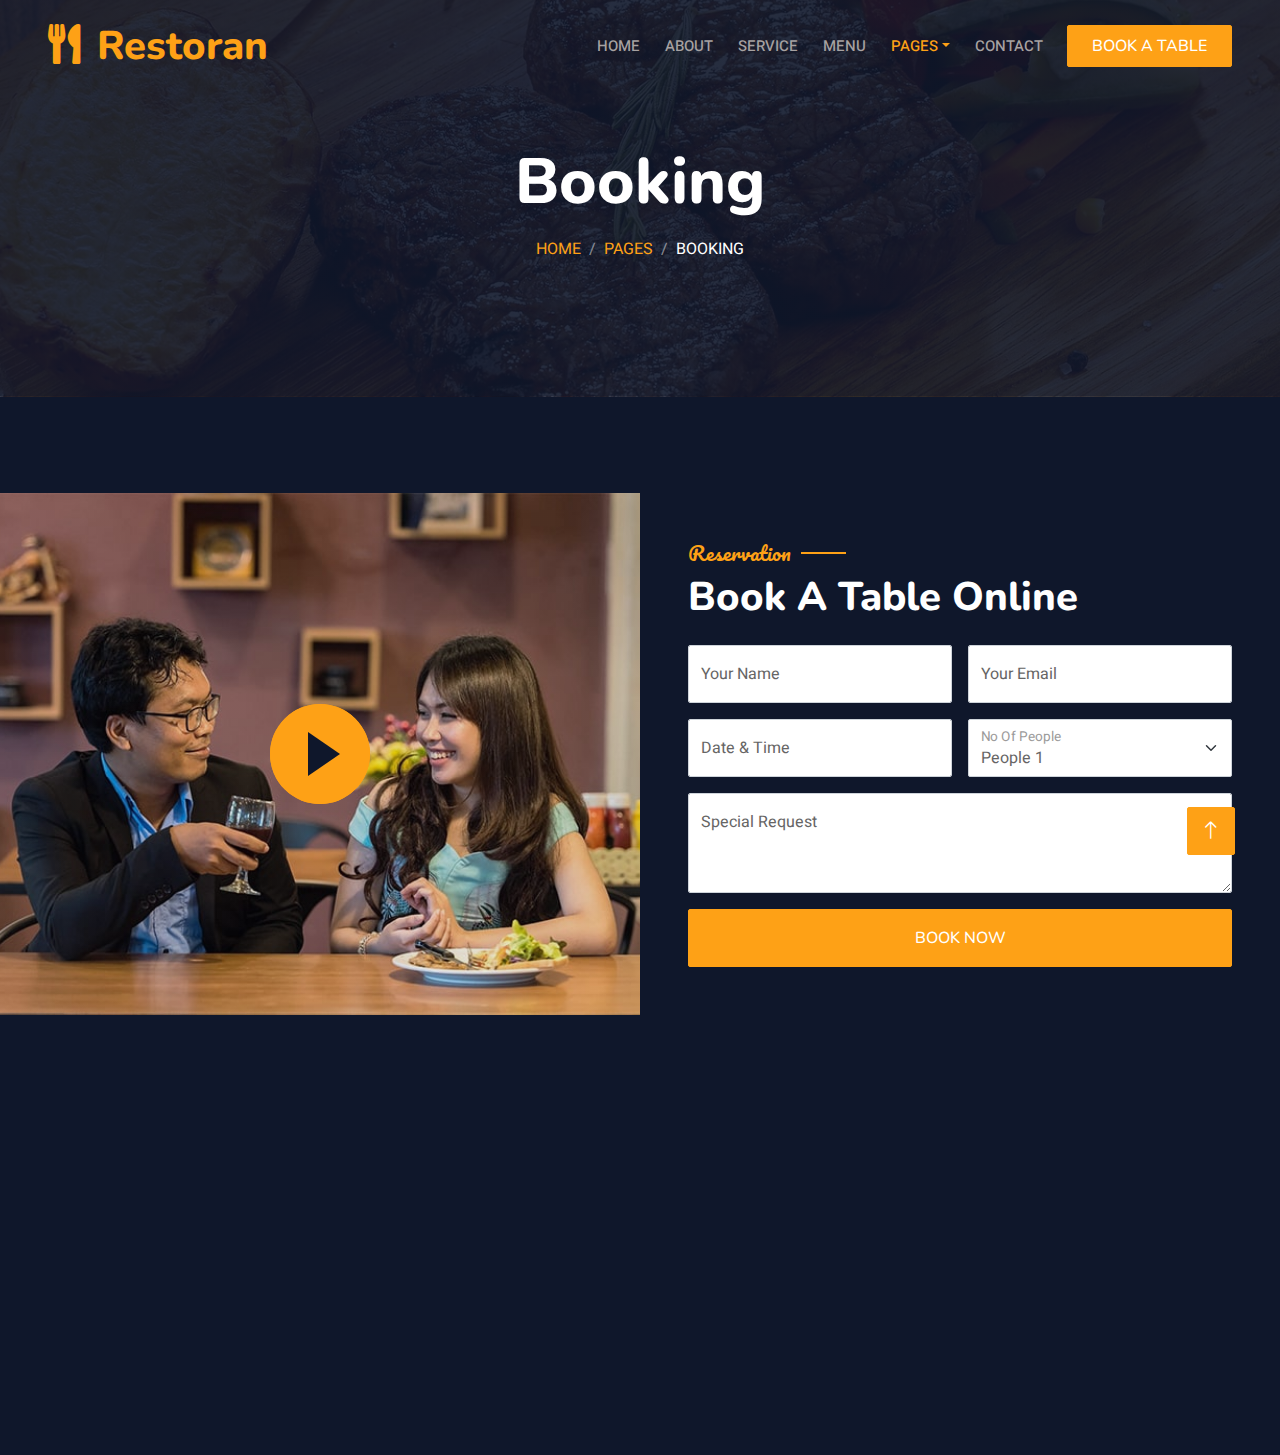
<file: booking.html>
<!DOCTYPE html>
<html lang="en">

<head>
    <meta charset="utf-8">
    <title>Restorant|Booking</title>
    <meta content="width=device-width, initial-scale=1.0" name="viewport">
    <meta content="" name="keywords">
    <meta content="" name="description">

    <!-- Favicon -->
    <link href="img/favicon.ico" rel="icon">

    <!-- Google Web Fonts -->
    <link rel="preconnect" href="https://fonts.googleapis.com">
    <link rel="preconnect" href="https://fonts.gstatic.com" crossorigin>
    <link href="https://fonts.googleapis.com/css2?family=Heebo:wght@400;500;600&family=Nunito:wght@600;700;800&family=Pacifico&display=swap" rel="stylesheet">

    <!-- Icon Font Stylesheet -->
    <link href="https://cdnjs.cloudflare.com/ajax/libs/font-awesome/5.10.0/css/all.min.css" rel="stylesheet">
    <link href="https://cdn.jsdelivr.net/npm/bootstrap-icons@1.4.1/font/bootstrap-icons.css" rel="stylesheet">

    <!-- Libraries Stylesheet -->
    <link href="lib/animate/animate.min.css" rel="stylesheet">
    <link href="lib/owlcarousel/assets/owl.carousel.min.css" rel="stylesheet">
    <link href="lib/tempusdominus/css/tempusdominus-bootstrap-4.min.css" rel="stylesheet" />

    <!-- Customized Bootstrap Stylesheet -->
    <link href="css/bootstrap.min.css" rel="stylesheet">

    <!-- Template Stylesheet -->
    <link href="css/style.css" rel="stylesheet">
</head>

<body class="bg-dark">
    <div class="container-xxl bg-dark p-0">
        <!-- Spinner Start -->
        <div id="spinner" class="show bg-white position-fixed translate-middle w-100 vh-100 top-50 start-50 d-flex align-items-center justify-content-center">
            <div class="spinner-border text-primary" style="width: 3rem; height: 3rem;" role="status">
                <span class="sr-only">Loading...</span>
            </div>
        </div>
        <!-- Spinner End -->


        <!-- Navbar & Hero Start -->
        <div class="container-xxl position-relative p-0">
            <nav class="navbar navbar-expand-lg navbar-dark bg-dark px-4 px-lg-5 py-3 py-lg-0">
                <a href="" class="navbar-brand p-0">
                    <h1 class="text-primary m-0"><i class="fa fa-utensils me-3"></i>Restoran</h1>
                    <!-- <img src="img/logo.png" alt="Logo"> -->
                </a>
                <button class="navbar-toggler" type="button" data-bs-toggle="collapse" data-bs-target="#navbarCollapse">
                    <span class="fa fa-bars"></span>
                </button>
                <div class="collapse navbar-collapse" id="navbarCollapse">
                    <div class="navbar-nav ms-auto py-0 pe-4">
                        <a href="index.html" class="nav-item nav-link">Home</a>
                        <a href="about.html" class="nav-item nav-link">About</a>
                        <a href="service.html" class="nav-item nav-link">Service</a>
                        <a href="menu.html" class="nav-item nav-link">Menu</a>
                        <div class="nav-item dropdown">
                            <a href="#" class="nav-link dropdown-toggle active" data-bs-toggle="dropdown">Pages</a>
                            <div class="dropdown-menu m-0">
                                <a href="booking.html" class="dropdown-item active">Booking</a>
                                <a href="team.html" class="dropdown-item">Our Team</a>
                                <a href="testimonial.html" class="dropdown-item">Testimonial</a>
                            </div>
                        </div>
                        <a href="contact.html" class="nav-item nav-link">Contact</a>
                    </div>
                    <a href="" class="btn btn-primary py-2 px-4">Book A Table</a>
                </div>
            </nav>

            <div class="container-xxl py-5 bg-dark hero-header mb-5">
                <div class="container text-center my-5 pt-5 pb-4">
                    <h1 class="display-3 text-white mb-3 animated slideInDown">Booking</h1>
                    <nav aria-label="breadcrumb">
                        <ol class="breadcrumb justify-content-center text-uppercase">
                            <li class="breadcrumb-item"><a href="#">Home</a></li>
                            <li class="breadcrumb-item"><a href="#">Pages</a></li>
                            <li class="breadcrumb-item text-white active" aria-current="page">Booking</li>
                        </ol>
                    </nav>
                </div>
            </div>
        </div>
        <!-- Navbar & Hero End -->


        <!-- Reservation Start -->
        <div class="container-xxl py-5 px-0 wow fadeInUp" data-wow-delay="0.1s">
            <div class="row g-0">
                <div class="col-md-6">
                    <div class="video">
                        <button type="button" class="btn-play" data-bs-toggle="modal" data-src="https://www.youtube.com/embed/DWRcNpR6Kdc" data-bs-target="#videoModal">
                            <span></span>
                        </button>
                    </div>
                </div>
                <div class="col-md-6 bg-dark d-flex align-items-center">
                    <div class="p-5 wow fadeInUp" data-wow-delay="0.2s">
                        <h5 class="section-title ff-secondary text-start text-primary fw-normal">Reservation</h5>
                        <h1 class="text-white mb-4">Book A Table Online</h1>
                        <form>
                            <div class="row g-3">
                                <div class="col-md-6">
                                    <div class="form-floating">
                                        <input type="text" class="form-control" id="name" placeholder="Your Name">
                                        <label for="name">Your Name</label>
                                    </div>
                                </div>
                                <div class="col-md-6">
                                    <div class="form-floating">
                                        <input type="email" class="form-control" id="email" placeholder="Your Email">
                                        <label for="email">Your Email</label>
                                    </div>
                                </div>
                                <div class="col-md-6">
                                    <div class="form-floating date" id="date3" data-target-input="nearest">
                                        <input type="text" class="form-control datetimepicker-input" id="datetime" placeholder="Date & Time" data-target="#date3" data-toggle="datetimepicker" />
                                        <label for="datetime">Date & Time</label>
                                    </div>
                                </div>
                                <div class="col-md-6">
                                    <div class="form-floating">
                                        <select class="form-select" id="select1">
                                          <option value="1">People 1</option>
                                          <option value="2">People 2</option>
                                          <option value="3">People 3</option>
                                        </select>
                                        <label for="select1">No Of People</label>
                                      </div>
                                </div>
                                <div class="col-12">
                                    <div class="form-floating">
                                        <textarea class="form-control" placeholder="Special Request" id="message" style="height: 100px"></textarea>
                                        <label for="message">Special Request</label>
                                    </div>
                                </div>
                                <div class="col-12">
                                    <button class="btn btn-primary w-100 py-3" type="submit">Book Now</button>
                                </div>
                            </div>
                        </form>
                    </div>
                </div>
            </div>
        </div>

        <div class="modal fade" id="videoModal" tabindex="-1" aria-labelledby="exampleModalLabel" aria-hidden="true">
            <div class="modal-dialog">
                <div class="modal-content rounded-0">
                    <div class="modal-header">
                        <h5 class="modal-title" id="exampleModalLabel">Youtube Video</h5>
                        <button type="button" class="btn-close" data-bs-dismiss="modal" aria-label="Close"></button>
                    </div>
                    <div class="modal-body">
                        <!-- 16:9 aspect ratio -->
                        <div class="ratio ratio-16x9">
                            <iframe class="embed-responsive-item" src="" id="video" allowfullscreen allowscriptaccess="always"
                                allow="autoplay"></iframe>
                        </div>
                    </div>
                </div>
            </div>
        </div>
        <!-- Reservation Start -->
        


        <!-- Footer Start -->
        <div class="container-fluid bg-dark text-light footer pt-5 mt-5 wow fadeIn" data-wow-delay="0.1s">
            <div class="container py-5">
                <div class="row g-5">
                    <div class="col-lg-3 col-md-6">
                        <h4 class="section-title ff-secondary text-start text-primary fw-normal mb-4">Company</h4>
                        <a class="btn btn-link" href="">About Us</a>
                        <a class="btn btn-link" href="">Contact Us</a>
                        <a class="btn btn-link" href="">Reservation</a>
                        <a class="btn btn-link" href="">Privacy Policy</a>
                        <a class="btn btn-link" href="">Terms & Condition</a>
                    </div>
                    <div class="col-lg-3 col-md-6">
                        <h4 class="section-title ff-secondary text-start text-primary fw-normal mb-4">Contact</h4>
                        <p class="mb-2"><i class="fa fa-map-marker-alt me-3"></i>123 Street, New York, USA</p>
                        <p class="mb-2"><i class="fa fa-phone-alt me-3"></i>+012 345 67890</p>
                        <p class="mb-2"><i class="fa fa-envelope me-3"></i>info@example.com</p>
                        <div class="d-flex pt-2">
                            <a class="btn btn-outline-light btn-social" href=""><i class="fab fa-twitter"></i></a>
                            <a class="btn btn-outline-light btn-social" href=""><i class="fab fa-facebook-f"></i></a>
                            <a class="btn btn-outline-light btn-social" href=""><i class="fab fa-youtube"></i></a>
                            <a class="btn btn-outline-light btn-social" href=""><i class="fab fa-linkedin-in"></i></a>
                        </div>
                    </div>
                    <div class="col-lg-3 col-md-6">
                        <h4 class="section-title ff-secondary text-start text-primary fw-normal mb-4">Opening</h4>
                        <h5 class="text-light fw-normal">Monday - Saturday</h5>
                        <p>09AM - 09PM</p>
                        <h5 class="text-light fw-normal">Sunday</h5>
                        <p>10AM - 08PM</p>
                    </div>
                    <div class="col-lg-3 col-md-6">
                        <h4 class="section-title ff-secondary text-start text-primary fw-normal mb-4">Newsletter</h4>
                        <p>Dolor amet sit justo amet elitr clita ipsum elitr est.</p>
                        <div class="position-relative mx-auto" style="max-width: 400px;">
                            <input class="form-control border-primary w-100 py-3 ps-4 pe-5" type="text"
                                placeholder="Your email">
                            <button type="button"
                                class="btn btn-primary py-2 position-absolute top-0 end-0 mt-2 me-2">SignUp</button>
                        </div>
                    </div>
                </div>
            </div>

        </div>
        <!-- Footer End -->


        <!-- Back to Top -->
        <a href="#" class="btn btn-lg btn-primary btn-lg-square back-to-top"><i class="bi bi-arrow-up"></i></a>
    </div>

    <!-- JavaScript Libraries -->
    <script src="https://code.jquery.com/jquery-3.4.1.min.js"></script>
    <script src="https://cdn.jsdelivr.net/npm/bootstrap@5.0.0/dist/js/bootstrap.bundle.min.js"></script>
    <script src="lib/wow/wow.min.js"></script>
    <script src="lib/easing/easing.min.js"></script>
    <script src="lib/waypoints/waypoints.min.js"></script>
    <script src="lib/counterup/counterup.min.js"></script>
    <script src="lib/owlcarousel/owl.carousel.min.js"></script>
    <script src="lib/tempusdominus/js/moment.min.js"></script>
    <script src="lib/tempusdominus/js/moment-timezone.min.js"></script>
    <script src="lib/tempusdominus/js/tempusdominus-bootstrap-4.min.js"></script>

    <!-- Template Javascript -->
    <script src="js/main.js"></script>
</body>

</html>
</file>
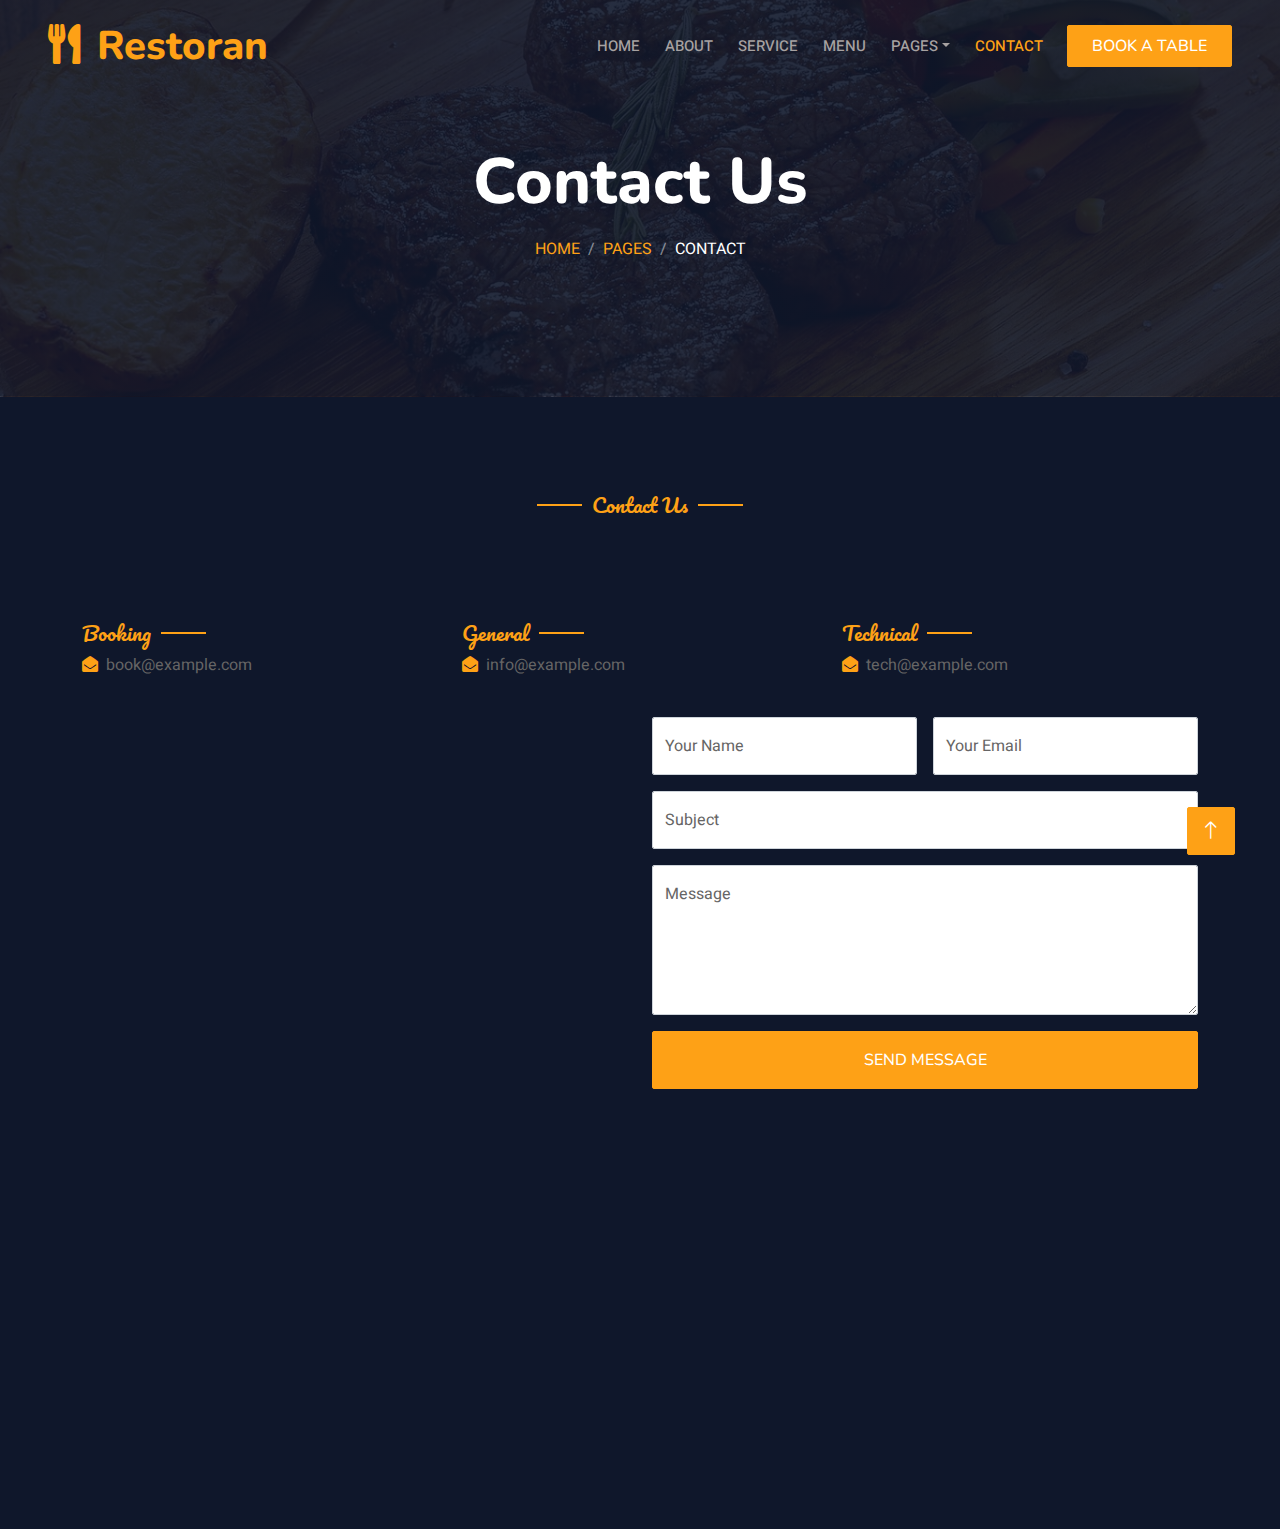
<file: contact.html>
<!DOCTYPE html>
<html lang="en">

<head>
    <meta charset="utf-8">
    <title>Restorant|Contant</title>
    <meta content="width=device-width, initial-scale=1.0" name="viewport">
    <meta content="" name="keywords">
    <meta content="" name="description">

    <!-- Favicon -->
    <link href="img/favicon.ico" rel="icon">

    <!-- Google Web Fonts -->
    <link rel="preconnect" href="https://fonts.googleapis.com">
    <link rel="preconnect" href="https://fonts.gstatic.com" crossorigin>
    <link href="https://fonts.googleapis.com/css2?family=Heebo:wght@400;500;600&family=Nunito:wght@600;700;800&family=Pacifico&display=swap" rel="stylesheet">

    <!-- Icon Font Stylesheet -->
    <link href="https://cdnjs.cloudflare.com/ajax/libs/font-awesome/5.10.0/css/all.min.css" rel="stylesheet">
    <link href="https://cdn.jsdelivr.net/npm/bootstrap-icons@1.4.1/font/bootstrap-icons.css" rel="stylesheet">

    <!-- Libraries Stylesheet -->
    <link href="lib/animate/animate.min.css" rel="stylesheet">
    <link href="lib/owlcarousel/assets/owl.carousel.min.css" rel="stylesheet">
    <link href="lib/tempusdominus/css/tempusdominus-bootstrap-4.min.css" rel="stylesheet" />

    <!-- Customized Bootstrap Stylesheet -->
    <link href="css/bootstrap.min.css" rel="stylesheet">

    <!-- Template Stylesheet -->
    <link href="css/style.css" rel="stylesheet">
</head>

<body class="bg-dark">
    <div class="container-xxl bg-dark p-0">
        <!-- Spinner Start -->
        <div id="spinner" class="show bg-white position-fixed translate-middle w-100 vh-100 top-50 start-50 d-flex align-items-center justify-content-center">
            <div class="spinner-border text-primary" style="width: 3rem; height: 3rem;" role="status">
                <span class="sr-only">Loading...</span>
            </div>
        </div>
        <!-- Spinner End -->


        <!-- Navbar & Hero Start -->
        <div class="container-xxl position-relative p-0">
            <nav class="navbar navbar-expand-lg navbar-dark bg-dark px-4 px-lg-5 py-3 py-lg-0">
                <a href="" class="navbar-brand p-0">
                    <h1 class="text-primary m-0"><i class="fa fa-utensils me-3"></i>Restoran</h1>
                    <!-- <img src="img/logo.png" alt="Logo"> -->
                </a>
                <button class="navbar-toggler" type="button" data-bs-toggle="collapse" data-bs-target="#navbarCollapse">
                    <span class="fa fa-bars"></span>
                </button>
                <div class="collapse navbar-collapse" id="navbarCollapse">
                    <div class="navbar-nav ms-auto py-0 pe-4">
                        <a href="index.html" class="nav-item nav-link">Home</a>
                        <a href="about.html" class="nav-item nav-link">About</a>
                        <a href="service.html" class="nav-item nav-link">Service</a>
                        <a href="menu.html" class="nav-item nav-link">Menu</a>
                        <div class="nav-item dropdown">
                            <a href="#" class="nav-link dropdown-toggle" data-bs-toggle="dropdown">Pages</a>
                            <div class="dropdown-menu m-0">
                                <a href="booking.html" class="dropdown-item">Booking</a>
                                <a href="team.html" class="dropdown-item">Our Team</a>
                                <a href="testimonial.html" class="dropdown-item">Testimonial</a>
                            </div>
                        </div>
                        <a href="contact.html" class="nav-item nav-link active">Contact</a>
                    </div>
                    <a href="" class="btn btn-primary py-2 px-4">Book A Table</a>
                </div>
            </nav>

            <div class="container-xxl py-5 bg-dark hero-header mb-5">
                <div class="container text-center my-5 pt-5 pb-4">
                    <h1 class="display-3 text-white mb-3 animated slideInDown">Contact Us</h1>
                    <nav aria-label="breadcrumb">
                        <ol class="breadcrumb justify-content-center text-uppercase">
                            <li class="breadcrumb-item"><a href="#">Home</a></li>
                            <li class="breadcrumb-item"><a href="#">Pages</a></li>
                            <li class="breadcrumb-item text-white active" aria-current="page">Contact</li>
                        </ol>
                    </nav>
                </div>
            </div>
        </div>
        <!-- Navbar & Hero End -->


        <!-- Contact Start -->
        <div class="container-xxl py-5">
            <div class="container">
                <div class="text-center wow fadeInUp" data-wow-delay="0.1s">
                    <h5 class="section-title ff-secondary text-center text-primary fw-normal">Contact Us</h5>
                    <h1 class="mb-5">Contact For Any Query</h1>
                </div>
                <div class="row g-4">
                    <div class="col-12">
                        <div class="row gy-4">
                            <div class="col-md-4">
                                <h5 class="section-title ff-secondary fw-normal text-start text-primary">Booking</h5>
                                <p><i class="fa fa-envelope-open text-primary me-2"></i>book@example.com</p>
                            </div>
                            <div class="col-md-4">
                                <h5 class="section-title ff-secondary fw-normal text-start text-primary">General</h5>
                                <p><i class="fa fa-envelope-open text-primary me-2"></i>info@example.com</p>
                            </div>
                            <div class="col-md-4">
                                <h5 class="section-title ff-secondary fw-normal text-start text-primary">Technical</h5>
                                <p><i class="fa fa-envelope-open text-primary me-2"></i>tech@example.com</p>
                            </div>
                        </div>
                    </div>
                    <div class="col-md-6 wow fadeIn" data-wow-delay="0.1s">
                        <iframe class="position-relative rounded w-100 h-100"
                            src="https://www.google.com/maps/embed?pb=!1m18!1m12!1m3!1d3001156.4288297426!2d-78.01371936852176!3d42.72876761954724!2m3!1f0!2f0!3f0!3m2!1i1024!2i768!4f13.1!3m3!1m2!1s0x4ccc4bf0f123a5a9%3A0xddcfc6c1de189567!2sNew%20York%2C%20USA!5e0!3m2!1sen!2sbd!4v1603794290143!5m2!1sen!2sbd"
                            frameborder="0" style="min-height: 350px; border:0;" allowfullscreen="" aria-hidden="false"
                            tabindex="0"></iframe>
                    </div>
                    <div class="col-md-6">
                        <div class="wow fadeInUp" data-wow-delay="0.2s">
                            <form>
                                <div class="row g-3">
                                    <div class="col-md-6">
                                        <div class="form-floating">
                                            <input type="text" class="form-control" id="name" placeholder="Your Name">
                                            <label for="name">Your Name</label>
                                        </div>
                                    </div>
                                    <div class="col-md-6">
                                        <div class="form-floating">
                                            <input type="email" class="form-control" id="email" placeholder="Your Email">
                                            <label for="email">Your Email</label>
                                        </div>
                                    </div>
                                    <div class="col-12">
                                        <div class="form-floating">
                                            <input type="text" class="form-control" id="subject" placeholder="Subject">
                                            <label for="subject">Subject</label>
                                        </div>
                                    </div>
                                    <div class="col-12">
                                        <div class="form-floating">
                                            <textarea class="form-control" placeholder="Leave a message here" id="message" style="height: 150px"></textarea>
                                            <label for="message">Message</label>
                                        </div>
                                    </div>
                                    <div class="col-12">
                                        <button class="btn btn-primary w-100 py-3" type="submit">Send Message</button>
                                    </div>
                                </div>
                            </form>
                        </div>
                    </div>
                </div>
            </div>
        </div>
        <!-- Contact End -->



        <!-- Footer Start -->
        <div class="container-fluid bg-dark text-light footer pt-5 mt-5 wow fadeIn" data-wow-delay="0.1s">
            <div class="container py-5">
                <div class="row g-5">
                    <div class="col-lg-3 col-md-6">
                        <h4 class="section-title ff-secondary text-start text-primary fw-normal mb-4">Company</h4>
                        <a class="btn btn-link" href="">About Us</a>
                        <a class="btn btn-link" href="">Contact Us</a>
                        <a class="btn btn-link" href="">Reservation</a>
                        <a class="btn btn-link" href="">Privacy Policy</a>
                        <a class="btn btn-link" href="">Terms & Condition</a>
                    </div>
                    <div class="col-lg-3 col-md-6">
                        <h4 class="section-title ff-secondary text-start text-primary fw-normal mb-4">Contact</h4>
                        <p class="mb-2"><i class="fa fa-map-marker-alt me-3"></i>123 Street, New York, USA</p>
                        <p class="mb-2"><i class="fa fa-phone-alt me-3"></i>+012 345 67890</p>
                        <p class="mb-2"><i class="fa fa-envelope me-3"></i>info@example.com</p>
                        <div class="d-flex pt-2">
                            <a class="btn btn-outline-light btn-social" href=""><i class="fab fa-twitter"></i></a>
                            <a class="btn btn-outline-light btn-social" href=""><i class="fab fa-facebook-f"></i></a>
                            <a class="btn btn-outline-light btn-social" href=""><i class="fab fa-youtube"></i></a>
                            <a class="btn btn-outline-light btn-social" href=""><i class="fab fa-linkedin-in"></i></a>
                        </div>
                    </div>
                    <div class="col-lg-3 col-md-6">
                        <h4 class="section-title ff-secondary text-start text-primary fw-normal mb-4">Opening</h4>
                        <h5 class="text-light fw-normal">Monday - Saturday</h5>
                        <p>09AM - 09PM</p>
                        <h5 class="text-light fw-normal">Sunday</h5>
                        <p>10AM - 08PM</p>
                    </div>
                    <div class="col-lg-3 col-md-6">
                        <h4 class="section-title ff-secondary text-start text-primary fw-normal mb-4">Newsletter</h4>
                        <p>Dolor amet sit justo amet elitr clita ipsum elitr est.</p>
                        <div class="position-relative mx-auto" style="max-width: 400px;">
                            <input class="form-control border-primary w-100 py-3 ps-4 pe-5" type="text"
                                placeholder="Your email">
                            <button type="button"
                                class="btn btn-primary py-2 position-absolute top-0 end-0 mt-2 me-2">SignUp</button>
                        </div>
                    </div>
                </div>
            </div>

        </div>
        <!-- Footer End -->

        <!-- Back to Top -->
        <a href="#" class="btn btn-lg btn-primary btn-lg-square back-to-top"><i class="bi bi-arrow-up"></i></a>
    </div>

    <!-- JavaScript Libraries -->
    <script src="https://code.jquery.com/jquery-3.4.1.min.js"></script>
    <script src="https://cdn.jsdelivr.net/npm/bootstrap@5.0.0/dist/js/bootstrap.bundle.min.js"></script>
    <script src="lib/wow/wow.min.js"></script>
    <script src="lib/easing/easing.min.js"></script>
    <script src="lib/waypoints/waypoints.min.js"></script>
    <script src="lib/counterup/counterup.min.js"></script>
    <script src="lib/owlcarousel/owl.carousel.min.js"></script>
    <script src="lib/tempusdominus/js/moment.min.js"></script>
    <script src="lib/tempusdominus/js/moment-timezone.min.js"></script>
    <script src="lib/tempusdominus/js/tempusdominus-bootstrap-4.min.js"></script>

    <!-- Template Javascript -->
    <script src="js/main.js"></script>
</body>

</html>
</file>
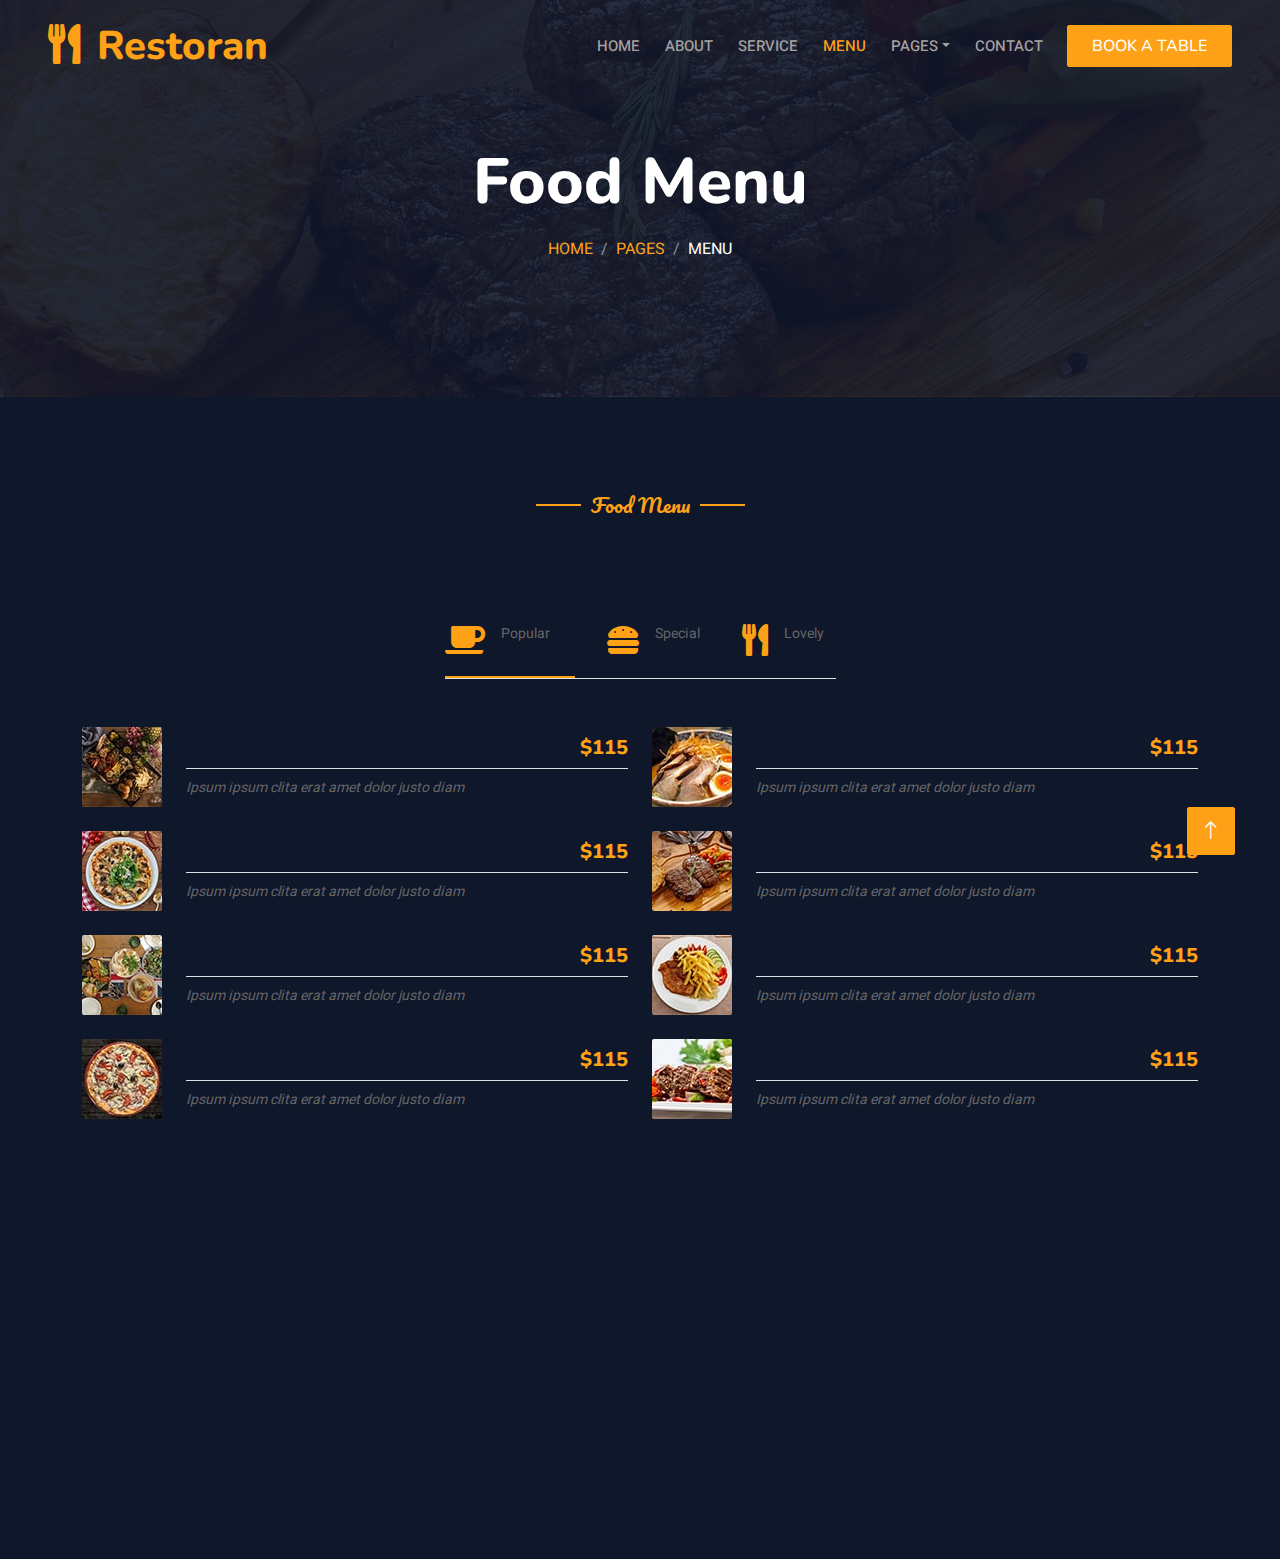
<file: menu.html>
<!DOCTYPE html>
<html lang="en">

<head>
    <meta charset="utf-8">
    <title>Restorant|Menu</title>
    <meta content="width=device-width, initial-scale=1.0" name="viewport">
    <meta content="" name="keywords">
    <meta content="" name="description">

    <!-- Favicon -->
    <link href="img/favicon.ico" rel="icon">

    <!-- Google Web Fonts -->
    <link rel="preconnect" href="https://fonts.googleapis.com">
    <link rel="preconnect" href="https://fonts.gstatic.com" crossorigin>
    <link href="https://fonts.googleapis.com/css2?family=Heebo:wght@400;500;600&family=Nunito:wght@600;700;800&family=Pacifico&display=swap" rel="stylesheet">

    <!-- Icon Font Stylesheet -->
    <link href="https://cdnjs.cloudflare.com/ajax/libs/font-awesome/5.10.0/css/all.min.css" rel="stylesheet">
    <link href="https://cdn.jsdelivr.net/npm/bootstrap-icons@1.4.1/font/bootstrap-icons.css" rel="stylesheet">

    <!-- Libraries Stylesheet -->
    <link href="lib/animate/animate.min.css" rel="stylesheet">
    <link href="lib/owlcarousel/assets/owl.carousel.min.css" rel="stylesheet">
    <link href="lib/tempusdominus/css/tempusdominus-bootstrap-4.min.css" rel="stylesheet" />

    <!-- Customized Bootstrap Stylesheet -->
    <link href="css/bootstrap.min.css" rel="stylesheet">

    <!-- Template Stylesheet -->
    <link href="css/style.css" rel="stylesheet">
</head>

<body class="bg-dark">
    <div class="container-xxl bg-dark p-0">
        <!-- Spinner Start -->
        <div id="spinner" class="show bg-white position-fixed translate-middle w-100 vh-100 top-50 start-50 d-flex align-items-center justify-content-center">
            <div class="spinner-border text-primary" style="width: 3rem; height: 3rem;" role="status">
                <span class="sr-only">Loading...</span>
            </div>
        </div>
        <!-- Spinner End -->


        <!-- Navbar & Hero Start -->
        <div class="container-xxl position-relative p-0">
            <nav class="navbar navbar-expand-lg navbar-dark bg-dark px-4 px-lg-5 py-3 py-lg-0">
                <a href="" class="navbar-brand p-0">
                    <h1 class="text-primary m-0"><i class="fa fa-utensils me-3"></i>Restoran</h1>
                    <!-- <img src="img/logo.png" alt="Logo"> -->
                </a>
                <button class="navbar-toggler" type="button" data-bs-toggle="collapse" data-bs-target="#navbarCollapse">
                    <span class="fa fa-bars"></span>
                </button>
                <div class="collapse navbar-collapse" id="navbarCollapse">
                    <div class="navbar-nav ms-auto py-0 pe-4">
                        <a href="index.html" class="nav-item nav-link">Home</a>
                        <a href="about.html" class="nav-item nav-link">About</a>
                        <a href="service.html" class="nav-item nav-link">Service</a>
                        <a href="menu.html" class="nav-item nav-link active">Menu</a>
                        <div class="nav-item dropdown">
                            <a href="#" class="nav-link dropdown-toggle" data-bs-toggle="dropdown">Pages</a>
                            <div class="dropdown-menu m-0">
                                <a href="booking.html" class="dropdown-item">Booking</a>
                                <a href="team.html" class="dropdown-item">Our Team</a>
                                <a href="testimonial.html" class="dropdown-item">Testimonial</a>
                            </div>
                        </div>
                        <a href="contact.html" class="nav-item nav-link">Contact</a>
                    </div>
                    <a href="" class="btn btn-primary py-2 px-4">Book A Table</a>
                </div>
            </nav>

            <div class="container-xxl py-5 bg-dark hero-header mb-5">
                <div class="container text-center my-5 pt-5 pb-4">
                    <h1 class="display-3 text-white mb-3 animated slideInDown">Food Menu</h1>
                    <nav aria-label="breadcrumb">
                        <ol class="breadcrumb justify-content-center text-uppercase">
                            <li class="breadcrumb-item"><a href="#">Home</a></li>
                            <li class="breadcrumb-item"><a href="#">Pages</a></li>
                            <li class="breadcrumb-item text-white active" aria-current="page">Menu</li>
                        </ol>
                    </nav>
                </div>
            </div>
        </div>
        <!-- Navbar & Hero End -->


        <!-- Menu Start -->
        <div class="container-xxl py-5">
            <div class="container">
                <div class="text-center wow fadeInUp" data-wow-delay="0.1s">
                    <h5 class="section-title ff-secondary text-center text-primary fw-normal">Food Menu</h5>
                    <h1 class="mb-5">Most Popular Items</h1>
                </div>
                <div class="tab-class text-center wow fadeInUp" data-wow-delay="0.1s">
                    <ul class="nav nav-pills d-inline-flex justify-content-center border-bottom mb-5">
                        <li class="nav-item">
                            <a class="d-flex align-items-center text-start mx-3 ms-0 pb-3 active" data-bs-toggle="pill" href="#tab-1">
                                <i class="fa fa-coffee fa-2x text-primary"></i>
                                <div class="ps-3">
                                    <small class="text-body">Popular</small>
                                    <h6 class="mt-n1 mb-0">Breakfast</h6>
                                </div>
                            </a>
                        </li>
                        <li class="nav-item">
                            <a class="d-flex align-items-center text-start mx-3 pb-3" data-bs-toggle="pill" href="#tab-2">
                                <i class="fa fa-hamburger fa-2x text-primary"></i>
                                <div class="ps-3">
                                    <small class="text-body">Special</small>
                                    <h6 class="mt-n1 mb-0">Launch</h6>
                                </div>
                            </a>
                        </li>
                        <li class="nav-item">
                            <a class="d-flex align-items-center text-start mx-3 me-0 pb-3" data-bs-toggle="pill" href="#tab-3">
                                <i class="fa fa-utensils fa-2x text-primary"></i>
                                <div class="ps-3">
                                    <small class="text-body">Lovely</small>
                                    <h6 class="mt-n1 mb-0">Dinner</h6>
                                </div>
                            </a>
                        </li>
                    </ul>
                    <div class="tab-content">
                        <div id="tab-1" class="tab-pane fade show p-0 active">
                            <div class="row g-4">
                                <div class="col-lg-6">
                                    <div class="d-flex align-items-center">
                                        <img class="flex-shrink-0 img-fluid rounded" src="img/menu-1.jpg" alt="" style="width: 80px;">
                                        <div class="w-100 d-flex flex-column text-start ps-4">
                                            <h5 class="d-flex justify-content-between border-bottom pb-2">
                                                <span>Chicken Burger</span>
                                                <span class="text-primary">$115</span>
                                            </h5>
                                            <small class="fst-italic">Ipsum ipsum clita erat amet dolor justo diam</small>
                                        </div>
                                    </div>
                                </div>
                                <div class="col-lg-6">
                                    <div class="d-flex align-items-center">
                                        <img class="flex-shrink-0 img-fluid rounded" src="img/menu-2.jpg" alt="" style="width: 80px;">
                                        <div class="w-100 d-flex flex-column text-start ps-4">
                                            <h5 class="d-flex justify-content-between border-bottom pb-2">
                                                <span>Chicken Burger</span>
                                                <span class="text-primary">$115</span>
                                            </h5>
                                            <small class="fst-italic">Ipsum ipsum clita erat amet dolor justo diam</small>
                                        </div>
                                    </div>
                                </div>
                                <div class="col-lg-6">
                                    <div class="d-flex align-items-center">
                                        <img class="flex-shrink-0 img-fluid rounded" src="img/menu-3.jpg" alt="" style="width: 80px;">
                                        <div class="w-100 d-flex flex-column text-start ps-4">
                                            <h5 class="d-flex justify-content-between border-bottom pb-2">
                                                <span>Chicken Burger</span>
                                                <span class="text-primary">$115</span>
                                            </h5>
                                            <small class="fst-italic">Ipsum ipsum clita erat amet dolor justo diam</small>
                                        </div>
                                    </div>
                                </div>
                                <div class="col-lg-6">
                                    <div class="d-flex align-items-center">
                                        <img class="flex-shrink-0 img-fluid rounded" src="img/menu-4.jpg" alt="" style="width: 80px;">
                                        <div class="w-100 d-flex flex-column text-start ps-4">
                                            <h5 class="d-flex justify-content-between border-bottom pb-2">
                                                <span>Chicken Burger</span>
                                                <span class="text-primary">$115</span>
                                            </h5>
                                            <small class="fst-italic">Ipsum ipsum clita erat amet dolor justo diam</small>
                                        </div>
                                    </div>
                                </div>
                                <div class="col-lg-6">
                                    <div class="d-flex align-items-center">
                                        <img class="flex-shrink-0 img-fluid rounded" src="img/menu-5.jpg" alt="" style="width: 80px;">
                                        <div class="w-100 d-flex flex-column text-start ps-4">
                                            <h5 class="d-flex justify-content-between border-bottom pb-2">
                                                <span>Chicken Burger</span>
                                                <span class="text-primary">$115</span>
                                            </h5>
                                            <small class="fst-italic">Ipsum ipsum clita erat amet dolor justo diam</small>
                                        </div>
                                    </div>
                                </div>
                                <div class="col-lg-6">
                                    <div class="d-flex align-items-center">
                                        <img class="flex-shrink-0 img-fluid rounded" src="img/menu-6.jpg" alt="" style="width: 80px;">
                                        <div class="w-100 d-flex flex-column text-start ps-4">
                                            <h5 class="d-flex justify-content-between border-bottom pb-2">
                                                <span>Chicken Burger</span>
                                                <span class="text-primary">$115</span>
                                            </h5>
                                            <small class="fst-italic">Ipsum ipsum clita erat amet dolor justo diam</small>
                                        </div>
                                    </div>
                                </div>
                                <div class="col-lg-6">
                                    <div class="d-flex align-items-center">
                                        <img class="flex-shrink-0 img-fluid rounded" src="img/menu-7.jpg" alt="" style="width: 80px;">
                                        <div class="w-100 d-flex flex-column text-start ps-4">
                                            <h5 class="d-flex justify-content-between border-bottom pb-2">
                                                <span>Chicken Burger</span>
                                                <span class="text-primary">$115</span>
                                            </h5>
                                            <small class="fst-italic">Ipsum ipsum clita erat amet dolor justo diam</small>
                                        </div>
                                    </div>
                                </div>
                                <div class="col-lg-6">
                                    <div class="d-flex align-items-center">
                                        <img class="flex-shrink-0 img-fluid rounded" src="img/menu-8.jpg" alt="" style="width: 80px;">
                                        <div class="w-100 d-flex flex-column text-start ps-4">
                                            <h5 class="d-flex justify-content-between border-bottom pb-2">
                                                <span>Chicken Burger</span>
                                                <span class="text-primary">$115</span>
                                            </h5>
                                            <small class="fst-italic">Ipsum ipsum clita erat amet dolor justo diam</small>
                                        </div>
                                    </div>
                                </div>
                            </div>
                        </div>
                        <div id="tab-2" class="tab-pane fade show p-0">
                            <div class="row g-4">
                                <div class="col-lg-6">
                                    <div class="d-flex align-items-center">
                                        <img class="flex-shrink-0 img-fluid rounded" src="img/menu-1.jpg" alt="" style="width: 80px;">
                                        <div class="w-100 d-flex flex-column text-start ps-4">
                                            <h5 class="d-flex justify-content-between border-bottom pb-2">
                                                <span>Chicken Burger</span>
                                                <span class="text-primary">$115</span>
                                            </h5>
                                            <small class="fst-italic">Ipsum ipsum clita erat amet dolor justo diam</small>
                                        </div>
                                    </div>
                                </div>
                                <div class="col-lg-6">
                                    <div class="d-flex align-items-center">
                                        <img class="flex-shrink-0 img-fluid rounded" src="img/menu-2.jpg" alt="" style="width: 80px;">
                                        <div class="w-100 d-flex flex-column text-start ps-4">
                                            <h5 class="d-flex justify-content-between border-bottom pb-2">
                                                <span>Chicken Burger</span>
                                                <span class="text-primary">$115</span>
                                            </h5>
                                            <small class="fst-italic">Ipsum ipsum clita erat amet dolor justo diam</small>
                                        </div>
                                    </div>
                                </div>
                                <div class="col-lg-6">
                                    <div class="d-flex align-items-center">
                                        <img class="flex-shrink-0 img-fluid rounded" src="img/menu-3.jpg" alt="" style="width: 80px;">
                                        <div class="w-100 d-flex flex-column text-start ps-4">
                                            <h5 class="d-flex justify-content-between border-bottom pb-2">
                                                <span>Chicken Burger</span>
                                                <span class="text-primary">$115</span>
                                            </h5>
                                            <small class="fst-italic">Ipsum ipsum clita erat amet dolor justo diam</small>
                                        </div>
                                    </div>
                                </div>
                                <div class="col-lg-6">
                                    <div class="d-flex align-items-center">
                                        <img class="flex-shrink-0 img-fluid rounded" src="img/menu-4.jpg" alt="" style="width: 80px;">
                                        <div class="w-100 d-flex flex-column text-start ps-4">
                                            <h5 class="d-flex justify-content-between border-bottom pb-2">
                                                <span>Chicken Burger</span>
                                                <span class="text-primary">$115</span>
                                            </h5>
                                            <small class="fst-italic">Ipsum ipsum clita erat amet dolor justo diam</small>
                                        </div>
                                    </div>
                                </div>
                                <div class="col-lg-6">
                                    <div class="d-flex align-items-center">
                                        <img class="flex-shrink-0 img-fluid rounded" src="img/menu-5.jpg" alt="" style="width: 80px;">
                                        <div class="w-100 d-flex flex-column text-start ps-4">
                                            <h5 class="d-flex justify-content-between border-bottom pb-2">
                                                <span>Chicken Burger</span>
                                                <span class="text-primary">$115</span>
                                            </h5>
                                            <small class="fst-italic">Ipsum ipsum clita erat amet dolor justo diam</small>
                                        </div>
                                    </div>
                                </div>
                                <div class="col-lg-6">
                                    <div class="d-flex align-items-center">
                                        <img class="flex-shrink-0 img-fluid rounded" src="img/menu-6.jpg" alt="" style="width: 80px;">
                                        <div class="w-100 d-flex flex-column text-start ps-4">
                                            <h5 class="d-flex justify-content-between border-bottom pb-2">
                                                <span>Chicken Burger</span>
                                                <span class="text-primary">$115</span>
                                            </h5>
                                            <small class="fst-italic">Ipsum ipsum clita erat amet dolor justo diam</small>
                                        </div>
                                    </div>
                                </div>
                                <div class="col-lg-6">
                                    <div class="d-flex align-items-center">
                                        <img class="flex-shrink-0 img-fluid rounded" src="img/menu-7.jpg" alt="" style="width: 80px;">
                                        <div class="w-100 d-flex flex-column text-start ps-4">
                                            <h5 class="d-flex justify-content-between border-bottom pb-2">
                                                <span>Chicken Burger</span>
                                                <span class="text-primary">$115</span>
                                            </h5>
                                            <small class="fst-italic">Ipsum ipsum clita erat amet dolor justo diam</small>
                                        </div>
                                    </div>
                                </div>
                                <div class="col-lg-6">
                                    <div class="d-flex align-items-center">
                                        <img class="flex-shrink-0 img-fluid rounded" src="img/menu-8.jpg" alt="" style="width: 80px;">
                                        <div class="w-100 d-flex flex-column text-start ps-4">
                                            <h5 class="d-flex justify-content-between border-bottom pb-2">
                                                <span>Chicken Burger</span>
                                                <span class="text-primary">$115</span>
                                            </h5>
                                            <small class="fst-italic">Ipsum ipsum clita erat amet dolor justo diam</small>
                                        </div>
                                    </div>
                                </div>
                            </div>
                        </div>
                        <div id="tab-3" class="tab-pane fade show p-0">
                            <div class="row g-4">
                                <div class="col-lg-6">
                                    <div class="d-flex align-items-center">
                                        <img class="flex-shrink-0 img-fluid rounded" src="img/menu-1.jpg" alt="" style="width: 80px;">
                                        <div class="w-100 d-flex flex-column text-start ps-4">
                                            <h5 class="d-flex justify-content-between border-bottom pb-2">
                                                <span>Chicken Burger</span>
                                                <span class="text-primary">$115</span>
                                            </h5>
                                            <small class="fst-italic">Ipsum ipsum clita erat amet dolor justo diam</small>
                                        </div>
                                    </div>
                                </div>
                                <div class="col-lg-6">
                                    <div class="d-flex align-items-center">
                                        <img class="flex-shrink-0 img-fluid rounded" src="img/menu-2.jpg" alt="" style="width: 80px;">
                                        <div class="w-100 d-flex flex-column text-start ps-4">
                                            <h5 class="d-flex justify-content-between border-bottom pb-2">
                                                <span>Chicken Burger</span>
                                                <span class="text-primary">$115</span>
                                            </h5>
                                            <small class="fst-italic">Ipsum ipsum clita erat amet dolor justo diam</small>
                                        </div>
                                    </div>
                                </div>
                                <div class="col-lg-6">
                                    <div class="d-flex align-items-center">
                                        <img class="flex-shrink-0 img-fluid rounded" src="img/menu-3.jpg" alt="" style="width: 80px;">
                                        <div class="w-100 d-flex flex-column text-start ps-4">
                                            <h5 class="d-flex justify-content-between border-bottom pb-2">
                                                <span>Chicken Burger</span>
                                                <span class="text-primary">$115</span>
                                            </h5>
                                            <small class="fst-italic">Ipsum ipsum clita erat amet dolor justo diam</small>
                                        </div>
                                    </div>
                                </div>
                                <div class="col-lg-6">
                                    <div class="d-flex align-items-center">
                                        <img class="flex-shrink-0 img-fluid rounded" src="img/menu-4.jpg" alt="" style="width: 80px;">
                                        <div class="w-100 d-flex flex-column text-start ps-4">
                                            <h5 class="d-flex justify-content-between border-bottom pb-2">
                                                <span>Chicken Burger</span>
                                                <span class="text-primary">$115</span>
                                            </h5>
                                            <small class="fst-italic">Ipsum ipsum clita erat amet dolor justo diam</small>
                                        </div>
                                    </div>
                                </div>
                                <div class="col-lg-6">
                                    <div class="d-flex align-items-center">
                                        <img class="flex-shrink-0 img-fluid rounded" src="img/menu-5.jpg" alt="" style="width: 80px;">
                                        <div class="w-100 d-flex flex-column text-start ps-4">
                                            <h5 class="d-flex justify-content-between border-bottom pb-2">
                                                <span>Chicken Burger</span>
                                                <span class="text-primary">$115</span>
                                            </h5>
                                            <small class="fst-italic">Ipsum ipsum clita erat amet dolor justo diam</small>
                                        </div>
                                    </div>
                                </div>
                                <div class="col-lg-6">
                                    <div class="d-flex align-items-center">
                                        <img class="flex-shrink-0 img-fluid rounded" src="img/menu-6.jpg" alt="" style="width: 80px;">
                                        <div class="w-100 d-flex flex-column text-start ps-4">
                                            <h5 class="d-flex justify-content-between border-bottom pb-2">
                                                <span>Chicken Burger</span>
                                                <span class="text-primary">$115</span>
                                            </h5>
                                            <small class="fst-italic">Ipsum ipsum clita erat amet dolor justo diam</small>
                                        </div>
                                    </div>
                                </div>
                                <div class="col-lg-6">
                                    <div class="d-flex align-items-center">
                                        <img class="flex-shrink-0 img-fluid rounded" src="img/menu-7.jpg" alt="" style="width: 80px;">
                                        <div class="w-100 d-flex flex-column text-start ps-4">
                                            <h5 class="d-flex justify-content-between border-bottom pb-2">
                                                <span>Chicken Burger</span>
                                                <span class="text-primary">$115</span>
                                            </h5>
                                            <small class="fst-italic">Ipsum ipsum clita erat amet dolor justo diam</small>
                                        </div>
                                    </div>
                                </div>
                                <div class="col-lg-6">
                                    <div class="d-flex align-items-center">
                                        <img class="flex-shrink-0 img-fluid rounded" src="img/menu-8.jpg" alt="" style="width: 80px;">
                                        <div class="w-100 d-flex flex-column text-start ps-4">
                                            <h5 class="d-flex justify-content-between border-bottom pb-2">
                                                <span>Chicken Burger</span>
                                                <span class="text-primary">$115</span>
                                            </h5>
                                            <small class="fst-italic">Ipsum ipsum clita erat amet dolor justo diam</small>
                                        </div>
                                    </div>
                                </div>
                            </div>
                        </div>
                    </div>
                </div>
            </div>
        </div>
        <!-- Menu End -->
        


        <!-- Footer Start -->
        <div class="container-fluid bg-dark text-light footer pt-5 mt-5 wow fadeIn" data-wow-delay="0.1s">
            <div class="container py-5">
                <div class="row g-5">
                    <div class="col-lg-3 col-md-6">
                        <h4 class="section-title ff-secondary text-start text-primary fw-normal mb-4">Company</h4>
                        <a class="btn btn-link" href="">About Us</a>
                        <a class="btn btn-link" href="">Contact Us</a>
                        <a class="btn btn-link" href="">Reservation</a>
                        <a class="btn btn-link" href="">Privacy Policy</a>
                        <a class="btn btn-link" href="">Terms & Condition</a>
                    </div>
                    <div class="col-lg-3 col-md-6">
                        <h4 class="section-title ff-secondary text-start text-primary fw-normal mb-4">Contact</h4>
                        <p class="mb-2"><i class="fa fa-map-marker-alt me-3"></i>123 Street, New York, USA</p>
                        <p class="mb-2"><i class="fa fa-phone-alt me-3"></i>+012 345 67890</p>
                        <p class="mb-2"><i class="fa fa-envelope me-3"></i>info@example.com</p>
                        <div class="d-flex pt-2">
                            <a class="btn btn-outline-light btn-social" href=""><i class="fab fa-twitter"></i></a>
                            <a class="btn btn-outline-light btn-social" href=""><i class="fab fa-facebook-f"></i></a>
                            <a class="btn btn-outline-light btn-social" href=""><i class="fab fa-youtube"></i></a>
                            <a class="btn btn-outline-light btn-social" href=""><i class="fab fa-linkedin-in"></i></a>
                        </div>
                    </div>
                    <div class="col-lg-3 col-md-6">
                        <h4 class="section-title ff-secondary text-start text-primary fw-normal mb-4">Opening</h4>
                        <h5 class="text-light fw-normal">Monday - Saturday</h5>
                        <p>09AM - 09PM</p>
                        <h5 class="text-light fw-normal">Sunday</h5>
                        <p>10AM - 08PM</p>
                    </div>
                    <div class="col-lg-3 col-md-6">
                        <h4 class="section-title ff-secondary text-start text-primary fw-normal mb-4">Newsletter</h4>
                        <p>Dolor amet sit justo amet elitr clita ipsum elitr est.</p>
                        <div class="position-relative mx-auto" style="max-width: 400px;">
                            <input class="form-control border-primary w-100 py-3 ps-4 pe-5" type="text"
                                placeholder="Your email">
                            <button type="button"
                                class="btn btn-primary py-2 position-absolute top-0 end-0 mt-2 me-2">SignUp</button>
                        </div>
                    </div>
                </div>
            </div>

        </div>
        <!-- Footer End -->


        <!-- Back to Top -->
        <a href="#" class="btn btn-lg btn-primary btn-lg-square back-to-top"><i class="bi bi-arrow-up"></i></a>
    </div>

    <!-- JavaScript Libraries -->
    <script src="https://code.jquery.com/jquery-3.4.1.min.js"></script>
    <script src="https://cdn.jsdelivr.net/npm/bootstrap@5.0.0/dist/js/bootstrap.bundle.min.js"></script>
    <script src="lib/wow/wow.min.js"></script>
    <script src="lib/easing/easing.min.js"></script>
    <script src="lib/waypoints/waypoints.min.js"></script>
    <script src="lib/counterup/counterup.min.js"></script>
    <script src="lib/owlcarousel/owl.carousel.min.js"></script>
    <script src="lib/tempusdominus/js/moment.min.js"></script>
    <script src="lib/tempusdominus/js/moment-timezone.min.js"></script>
    <script src="lib/tempusdominus/js/tempusdominus-bootstrap-4.min.js"></script>

    <!-- Template Javascript -->
    <script src="js/main.js"></script>
</body>

</html>
</file>
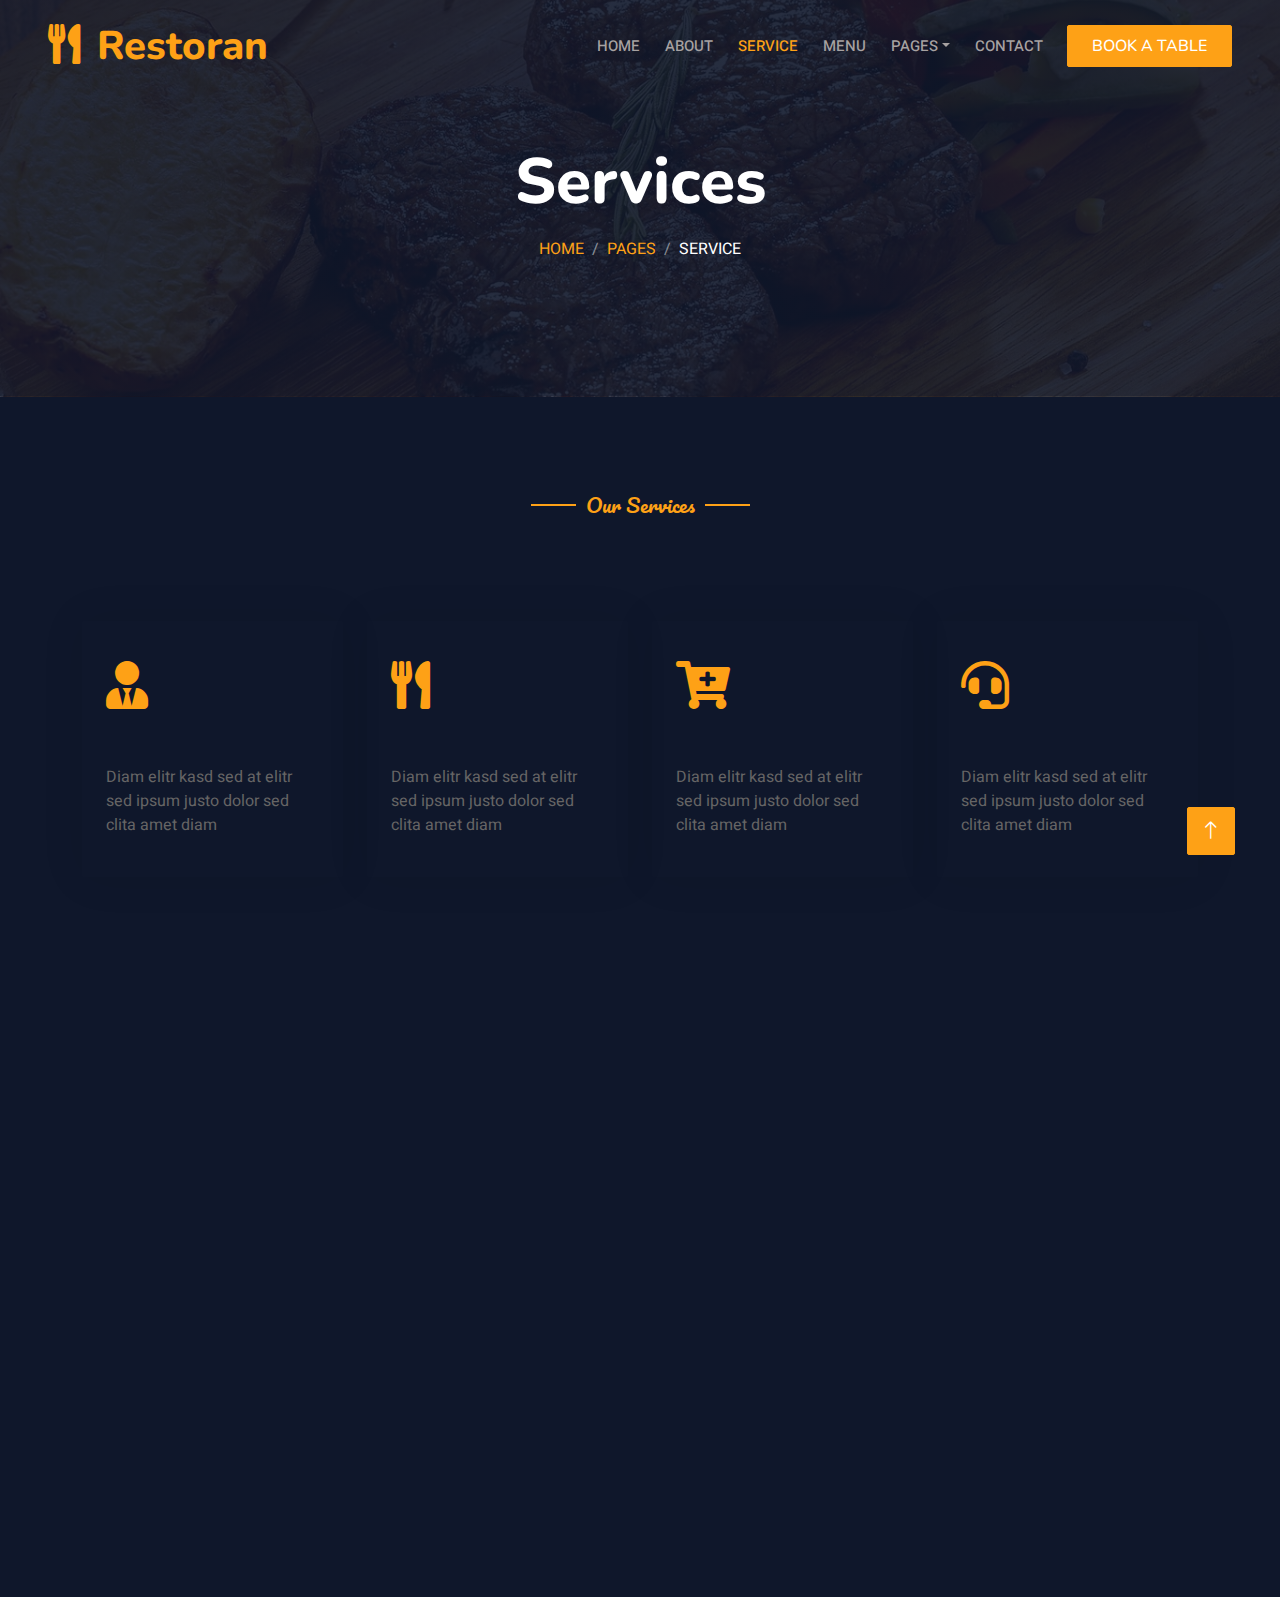
<file: service.html>
<!DOCTYPE html>
<html lang="en">

<head>
    <meta charset="utf-8">
    <title>Restorant|Service</title>
    <meta content="width=device-width, initial-scale=1.0" name="viewport">
    <meta content="" name="keywords">
    <meta content="" name="description">

    <!-- Favicon -->
    <link href="img/favicon.ico" rel="icon">

    <!-- Google Web Fonts -->
    <link rel="preconnect" href="https://fonts.googleapis.com">
    <link rel="preconnect" href="https://fonts.gstatic.com" crossorigin>
    <link href="https://fonts.googleapis.com/css2?family=Heebo:wght@400;500;600&family=Nunito:wght@600;700;800&family=Pacifico&display=swap" rel="stylesheet">

    <!-- Icon Font Stylesheet -->
    <link href="https://cdnjs.cloudflare.com/ajax/libs/font-awesome/5.10.0/css/all.min.css" rel="stylesheet">
    <link href="https://cdn.jsdelivr.net/npm/bootstrap-icons@1.4.1/font/bootstrap-icons.css" rel="stylesheet">

    <!-- Libraries Stylesheet -->
    <link href="lib/animate/animate.min.css" rel="stylesheet">
    <link href="lib/owlcarousel/assets/owl.carousel.min.css" rel="stylesheet">
    <link href="lib/tempusdominus/css/tempusdominus-bootstrap-4.min.css" rel="stylesheet" />

    <!-- Customized Bootstrap Stylesheet -->
    <link href="css/bootstrap.min.css" rel="stylesheet">

    <!-- Template Stylesheet -->
    <link href="css/style.css" rel="stylesheet">
</head>

<body class="bg-dark">
    <div class="container-xxl bg-dark p-0">
        <!-- Spinner Start -->
        <div id="spinner" class="show bg-white position-fixed translate-middle w-100 vh-100 top-50 start-50 d-flex align-items-center justify-content-center">
            <div class="spinner-border text-primary" style="width: 3rem; height: 3rem;" role="status">
                <span class="sr-only">Loading...</span>
            </div>
        </div>
        <!-- Spinner End -->


        <!-- Navbar & Hero Start -->
        <div class="container-xxl position-relative p-0">
            <nav class="navbar navbar-expand-lg navbar-dark bg-dark px-4 px-lg-5 py-3 py-lg-0">
                <a href="" class="navbar-brand p-0">
                    <h1 class="text-primary m-0"><i class="fa fa-utensils me-3"></i>Restoran</h1>
                    <!-- <img src="img/logo.png" alt="Logo"> -->
                </a>
                <button class="navbar-toggler" type="button" data-bs-toggle="collapse" data-bs-target="#navbarCollapse">
                    <span class="fa fa-bars"></span>
                </button>
                <div class="collapse navbar-collapse" id="navbarCollapse">
                    <div class="navbar-nav ms-auto py-0 pe-4">
                        <a href="index.html" class="nav-item nav-link">Home</a>
                        <a href="about.html" class="nav-item nav-link">About</a>
                        <a href="service.html" class="nav-item nav-link active">Service</a>
                        <a href="menu.html" class="nav-item nav-link">Menu</a>
                        <div class="nav-item dropdown">
                            <a href="#" class="nav-link dropdown-toggle" data-bs-toggle="dropdown">Pages</a>
                            <div class="dropdown-menu m-0">
                                <a href="booking.html" class="dropdown-item">Booking</a>
                                <a href="team.html" class="dropdown-item">Our Team</a>
                                <a href="testimonial.html" class="dropdown-item">Testimonial</a>
                            </div>
                        </div>
                        <a href="contact.html" class="nav-item nav-link">Contact</a>
                    </div>
                    <a href="" class="btn btn-primary py-2 px-4">Book A Table</a>
                </div>
            </nav>

            <div class="container-xxl py-5 bg-dark hero-header mb-5">
                <div class="container text-center my-5 pt-5 pb-4">
                    <h1 class="display-3 text-white mb-3 animated slideInDown">Services</h1>
                    <nav aria-label="breadcrumb">
                        <ol class="breadcrumb justify-content-center text-uppercase">
                            <li class="breadcrumb-item"><a href="#">Home</a></li>
                            <li class="breadcrumb-item"><a href="#">Pages</a></li>
                            <li class="breadcrumb-item text-white active" aria-current="page">Service</li>
                        </ol>
                    </nav>
                </div>
            </div>
        </div>
        <!-- Navbar & Hero End -->


        <!-- Service Start -->
        <div class="container-xxl py-5">
            <div class="container">
                <div class="text-center wow fadeInUp" data-wow-delay="0.1s">
                    <h5 class="section-title ff-secondary text-center text-primary fw-normal">Our Services</h5>
                    <h1 class="mb-5">Explore Our Services</h1>
                </div>
                <div class="row g-4">
                    <div class="col-lg-3 col-sm-6 wow fadeInUp" data-wow-delay="0.1s">
                        <div class="service-item rounded pt-3">
                            <div class="p-4">
                                <i class="fa fa-3x fa-user-tie text-primary mb-4"></i>
                                <h5>Master Chefs</h5>
                                <p>Diam elitr kasd sed at elitr sed ipsum justo dolor sed clita amet diam</p>
                            </div>
                        </div>
                    </div>
                    <div class="col-lg-3 col-sm-6 wow fadeInUp" data-wow-delay="0.3s">
                        <div class="service-item rounded pt-3">
                            <div class="p-4">
                                <i class="fa fa-3x fa-utensils text-primary mb-4"></i>
                                <h5>Quality Food</h5>
                                <p>Diam elitr kasd sed at elitr sed ipsum justo dolor sed clita amet diam</p>
                            </div>
                        </div>
                    </div>
                    <div class="col-lg-3 col-sm-6 wow fadeInUp" data-wow-delay="0.5s">
                        <div class="service-item rounded pt-3">
                            <div class="p-4">
                                <i class="fa fa-3x fa-cart-plus text-primary mb-4"></i>
                                <h5>Online Order</h5>
                                <p>Diam elitr kasd sed at elitr sed ipsum justo dolor sed clita amet diam</p>
                            </div>
                        </div>
                    </div>
                    <div class="col-lg-3 col-sm-6 wow fadeInUp" data-wow-delay="0.7s">
                        <div class="service-item rounded pt-3">
                            <div class="p-4">
                                <i class="fa fa-3x fa-headset text-primary mb-4"></i>
                                <h5>24/7 Service</h5>
                                <p>Diam elitr kasd sed at elitr sed ipsum justo dolor sed clita amet diam</p>
                            </div>
                        </div>
                    </div>
                    <div class="col-lg-3 col-sm-6 wow fadeInUp" data-wow-delay="0.1s">
                        <div class="service-item rounded pt-3">
                            <div class="p-4">
                                <i class="fa fa-3x fa-user-tie text-primary mb-4"></i>
                                <h5>Master Chefs</h5>
                                <p>Diam elitr kasd sed at elitr sed ipsum justo dolor sed clita amet diam</p>
                            </div>
                        </div>
                    </div>
                    <div class="col-lg-3 col-sm-6 wow fadeInUp" data-wow-delay="0.3s">
                        <div class="service-item rounded pt-3">
                            <div class="p-4">
                                <i class="fa fa-3x fa-utensils text-primary mb-4"></i>
                                <h5>Quality Food</h5>
                                <p>Diam elitr kasd sed at elitr sed ipsum justo dolor sed clita amet diam</p>
                            </div>
                        </div>
                    </div>
                    <div class="col-lg-3 col-sm-6 wow fadeInUp" data-wow-delay="0.5s">
                        <div class="service-item rounded pt-3">
                            <div class="p-4">
                                <i class="fa fa-3x fa-cart-plus text-primary mb-4"></i>
                                <h5>Online Order</h5>
                                <p>Diam elitr kasd sed at elitr sed ipsum justo dolor sed clita amet diam</p>
                            </div>
                        </div>
                    </div>
                    <div class="col-lg-3 col-sm-6 wow fadeInUp" data-wow-delay="0.7s">
                        <div class="service-item rounded pt-3">
                            <div class="p-4">
                                <i class="fa fa-3x fa-headset text-primary mb-4"></i>
                                <h5>24/7 Service</h5>
                                <p>Diam elitr kasd sed at elitr sed ipsum justo dolor sed clita amet diam</p>
                            </div>
                        </div>
                    </div>
                </div>
            </div>
        </div>
        <!-- Service End -->
        


        <!-- Footer Start -->
        <div class="container-fluid bg-dark text-light footer pt-5 mt-5 wow fadeIn" data-wow-delay="0.1s">
            <div class="container py-5">
                <div class="row g-5">
                    <div class="col-lg-3 col-md-6">
                        <h4 class="section-title ff-secondary text-start text-primary fw-normal mb-4">Company</h4>
                        <a class="btn btn-link" href="">About Us</a>
                        <a class="btn btn-link" href="">Contact Us</a>
                        <a class="btn btn-link" href="">Reservation</a>
                        <a class="btn btn-link" href="">Privacy Policy</a>
                        <a class="btn btn-link" href="">Terms & Condition</a>
                    </div>
                    <div class="col-lg-3 col-md-6">
                        <h4 class="section-title ff-secondary text-start text-primary fw-normal mb-4">Contact</h4>
                        <p class="mb-2"><i class="fa fa-map-marker-alt me-3"></i>123 Street, New York, USA</p>
                        <p class="mb-2"><i class="fa fa-phone-alt me-3"></i>+012 345 67890</p>
                        <p class="mb-2"><i class="fa fa-envelope me-3"></i>info@example.com</p>
                        <div class="d-flex pt-2">
                            <a class="btn btn-outline-light btn-social" href=""><i class="fab fa-twitter"></i></a>
                            <a class="btn btn-outline-light btn-social" href=""><i class="fab fa-facebook-f"></i></a>
                            <a class="btn btn-outline-light btn-social" href=""><i class="fab fa-youtube"></i></a>
                            <a class="btn btn-outline-light btn-social" href=""><i class="fab fa-linkedin-in"></i></a>
                        </div>
                    </div>
                    <div class="col-lg-3 col-md-6">
                        <h4 class="section-title ff-secondary text-start text-primary fw-normal mb-4">Opening</h4>
                        <h5 class="text-light fw-normal">Monday - Saturday</h5>
                        <p>09AM - 09PM</p>
                        <h5 class="text-light fw-normal">Sunday</h5>
                        <p>10AM - 08PM</p>
                    </div>
                    <div class="col-lg-3 col-md-6">
                        <h4 class="section-title ff-secondary text-start text-primary fw-normal mb-4">Newsletter</h4>
                        <p>Dolor amet sit justo amet elitr clita ipsum elitr est.</p>
                        <div class="position-relative mx-auto" style="max-width: 400px;">
                            <input class="form-control border-primary w-100 py-3 ps-4 pe-5" type="text"
                                placeholder="Your email">
                            <button type="button"
                                class="btn btn-primary py-2 position-absolute top-0 end-0 mt-2 me-2">SignUp</button>
                        </div>
                    </div>
                </div>
            </div>

        </div>
        <!-- Footer End -->


        <!-- Back to Top -->
        <a href="#" class="btn btn-lg btn-primary btn-lg-square back-to-top"><i class="bi bi-arrow-up"></i></a>
    </div>

    <!-- JavaScript Libraries -->
    <script src="https://code.jquery.com/jquery-3.4.1.min.js"></script>
    <script src="https://cdn.jsdelivr.net/npm/bootstrap@5.0.0/dist/js/bootstrap.bundle.min.js"></script>
    <script src="lib/wow/wow.min.js"></script>
    <script src="lib/easing/easing.min.js"></script>
    <script src="lib/waypoints/waypoints.min.js"></script>
    <script src="lib/counterup/counterup.min.js"></script>
    <script src="lib/owlcarousel/owl.carousel.min.js"></script>
    <script src="lib/tempusdominus/js/moment.min.js"></script>
    <script src="lib/tempusdominus/js/moment-timezone.min.js"></script>
    <script src="lib/tempusdominus/js/tempusdominus-bootstrap-4.min.js"></script>

    <!-- Template Javascript -->
    <script src="js/main.js"></script>
</body>

</html>
</file>
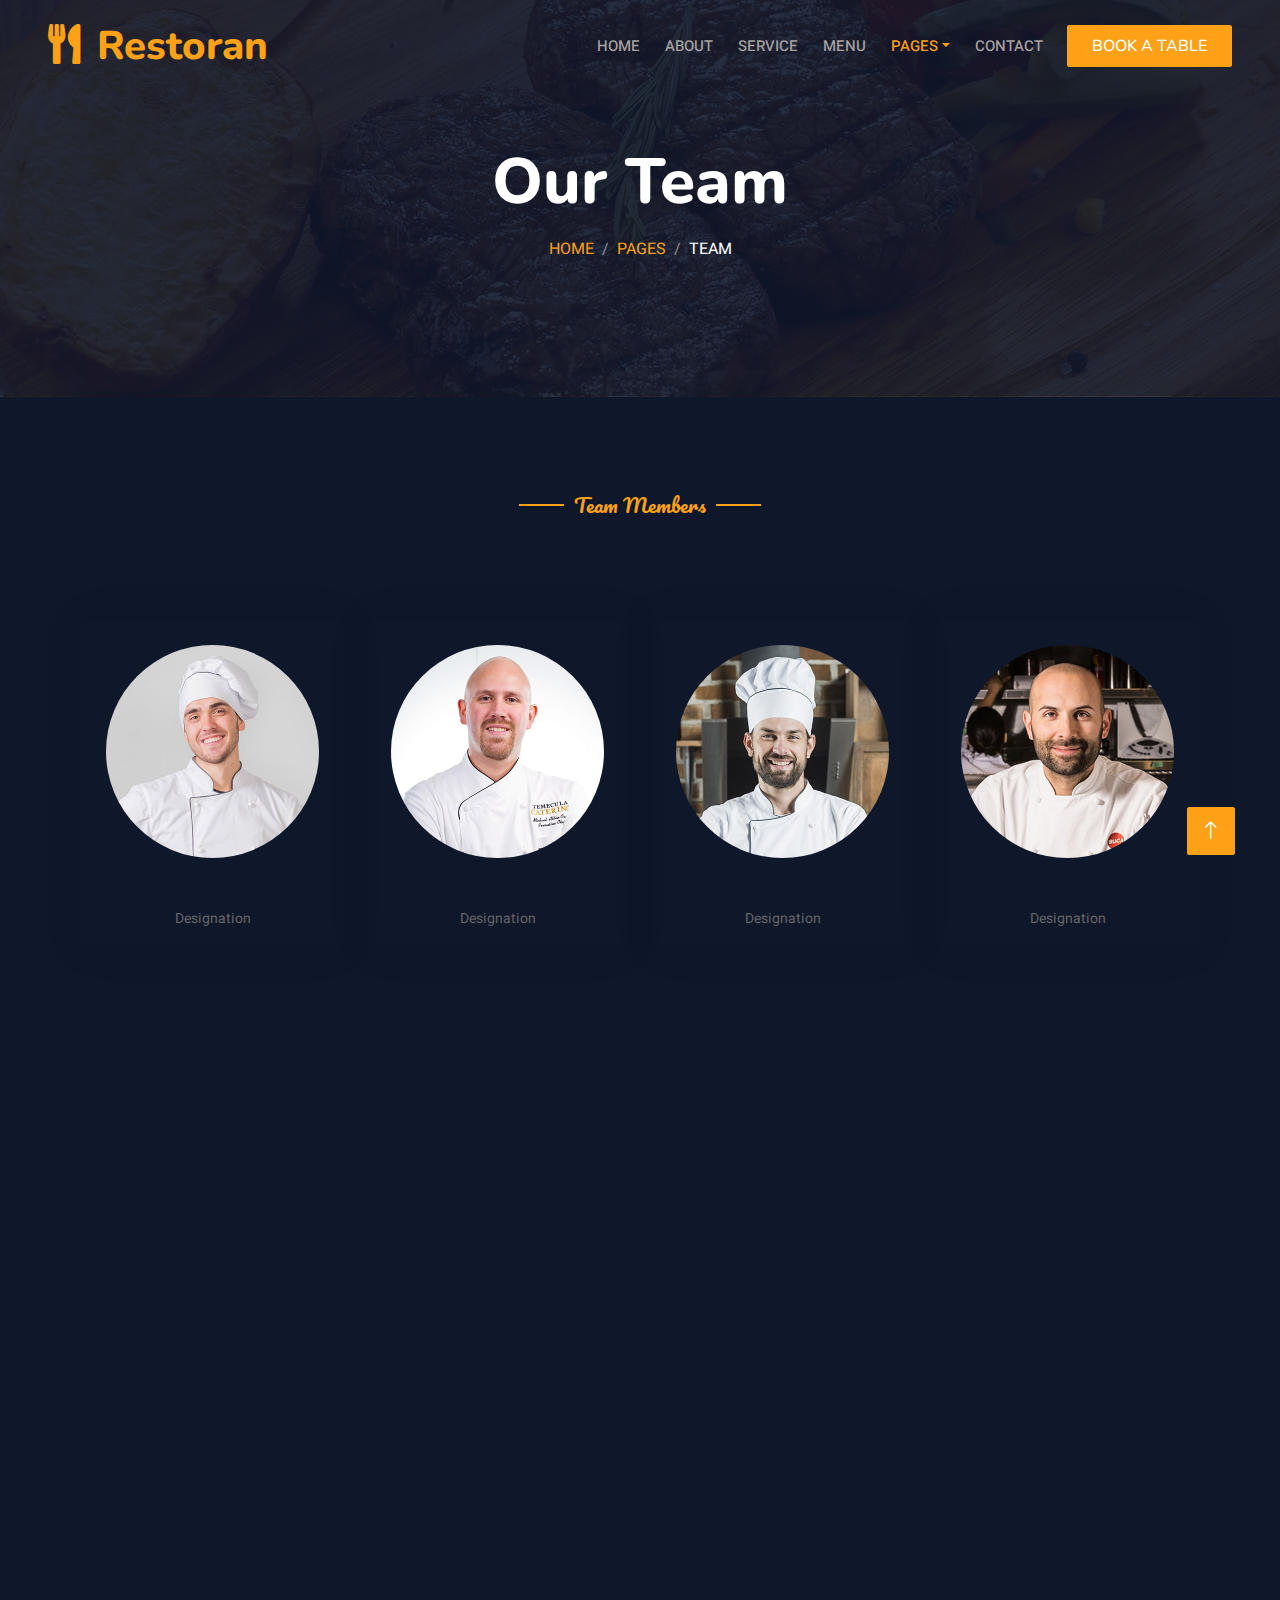
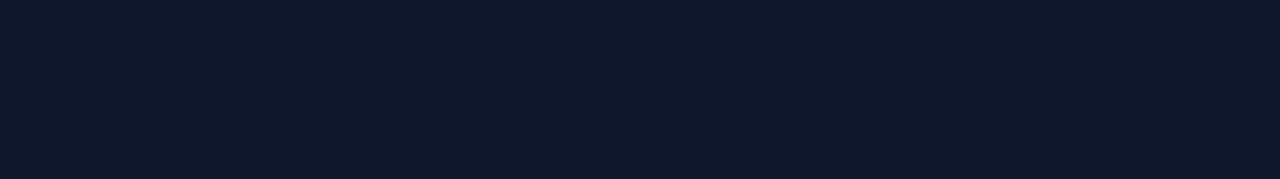
<file: team.html>
<!DOCTYPE html>
<html lang="en">

<head>
    <meta charset="utf-8">
    <title>Restorant|Team</title>
    <meta content="width=device-width, initial-scale=1.0" name="viewport">
    <meta content="" name="keywords">
    <meta content="" name="description">

    <!-- Favicon -->
    <link href="img/favicon.ico" rel="icon">

    <!-- Google Web Fonts -->
    <link rel="preconnect" href="https://fonts.googleapis.com">
    <link rel="preconnect" href="https://fonts.gstatic.com" crossorigin>
    <link href="https://fonts.googleapis.com/css2?family=Heebo:wght@400;500;600&family=Nunito:wght@600;700;800&family=Pacifico&display=swap" rel="stylesheet">

    <!-- Icon Font Stylesheet -->
    <link href="https://cdnjs.cloudflare.com/ajax/libs/font-awesome/5.10.0/css/all.min.css" rel="stylesheet">
    <link href="https://cdn.jsdelivr.net/npm/bootstrap-icons@1.4.1/font/bootstrap-icons.css" rel="stylesheet">

    <!-- Libraries Stylesheet -->
    <link href="lib/animate/animate.min.css" rel="stylesheet">
    <link href="lib/owlcarousel/assets/owl.carousel.min.css" rel="stylesheet">
    <link href="lib/tempusdominus/css/tempusdominus-bootstrap-4.min.css" rel="stylesheet" />

    <!-- Customized Bootstrap Stylesheet -->
    <link href="css/bootstrap.min.css" rel="stylesheet">

    <!-- Template Stylesheet -->
    <link href="css/style.css" rel="stylesheet">
</head>

<body class="bg-dark">
    <div class="container-xxl bg-dark p-0">
        <!-- Spinner Start -->
        <div id="spinner" class="show bg-white position-fixed translate-middle w-100 vh-100 top-50 start-50 d-flex align-items-center justify-content-center">
            <div class="spinner-border text-primary" style="width: 3rem; height: 3rem;" role="status">
                <span class="sr-only">Loading...</span>
            </div>
        </div>
        <!-- Spinner End -->


        <!-- Navbar & Hero Start -->
        <div class="container-xxl position-relative p-0">
            <nav class="navbar navbar-expand-lg navbar-dark bg-dark px-4 px-lg-5 py-3 py-lg-0">
                <a href="" class="navbar-brand p-0">
                    <h1 class="text-primary m-0"><i class="fa fa-utensils me-3"></i>Restoran</h1>
                    <!-- <img src="img/logo.png" alt="Logo"> -->
                </a>
                <button class="navbar-toggler" type="button" data-bs-toggle="collapse" data-bs-target="#navbarCollapse">
                    <span class="fa fa-bars"></span>
                </button>
                <div class="collapse navbar-collapse" id="navbarCollapse">
                    <div class="navbar-nav ms-auto py-0 pe-4">
                        <a href="index.html" class="nav-item nav-link">Home</a>
                        <a href="about.html" class="nav-item nav-link">About</a>
                        <a href="service.html" class="nav-item nav-link">Service</a>
                        <a href="menu.html" class="nav-item nav-link">Menu</a>
                        <div class="nav-item dropdown">
                            <a href="#" class="nav-link dropdown-toggle active" data-bs-toggle="dropdown">Pages</a>
                            <div class="dropdown-menu m-0">
                                <a href="booking.html" class="dropdown-item">Booking</a>
                                <a href="team.html" class="dropdown-item active">Our Team</a>
                                <a href="testimonial.html" class="dropdown-item">Testimonial</a>
                            </div>
                        </div>
                        <a href="contact.html" class="nav-item nav-link">Contact</a>
                    </div>
                    <a href="" class="btn btn-primary py-2 px-4">Book A Table</a>
                </div>
            </nav>

            <div class="container-xxl py-5 bg-dark hero-header mb-5">
                <div class="container text-center my-5 pt-5 pb-4">
                    <h1 class="display-3 text-white mb-3 animated slideInDown">Our Team</h1>
                    <nav aria-label="breadcrumb">
                        <ol class="breadcrumb justify-content-center text-uppercase">
                            <li class="breadcrumb-item"><a href="#">Home</a></li>
                            <li class="breadcrumb-item"><a href="#">Pages</a></li>
                            <li class="breadcrumb-item text-white active" aria-current="page">Team</li>
                        </ol>
                    </nav>
                </div>
            </div>
        </div>
        <!-- Navbar & Hero End -->


        <!-- Team Start -->
        <div class="container-xxl pt-5 pb-3">
            <div class="container">
                <div class="text-center wow fadeInUp" data-wow-delay="0.1s">
                    <h5 class="section-title ff-secondary text-center text-primary fw-normal">Team Members</h5>
                    <h1 class="mb-5">Our Master Chefs</h1>
                </div>
                <div class="row g-4">
                    <div class="col-lg-3 col-md-6 wow fadeInUp" data-wow-delay="0.1s">
                        <div class="team-item text-center rounded overflow-hidden">
                            <div class="rounded-circle overflow-hidden m-4">
                                <img class="img-fluid" src="img/team-1.jpg" alt="">
                            </div>
                            <h5 class="mb-0">Full Name</h5>
                            <small>Designation</small>
                            <div class="d-flex justify-content-center mt-3">
                                <a class="btn btn-square btn-primary mx-1" href=""><i class="fab fa-facebook-f"></i></a>
                                <a class="btn btn-square btn-primary mx-1" href=""><i class="fab fa-twitter"></i></a>
                                <a class="btn btn-square btn-primary mx-1" href=""><i class="fab fa-instagram"></i></a>
                            </div>
                        </div>
                    </div>
                    <div class="col-lg-3 col-md-6 wow fadeInUp" data-wow-delay="0.3s">
                        <div class="team-item text-center rounded overflow-hidden">
                            <div class="rounded-circle overflow-hidden m-4">
                                <img class="img-fluid" src="img/team-2.jpg" alt="">
                            </div>
                            <h5 class="mb-0">Full Name</h5>
                            <small>Designation</small>
                            <div class="d-flex justify-content-center mt-3">
                                <a class="btn btn-square btn-primary mx-1" href=""><i class="fab fa-facebook-f"></i></a>
                                <a class="btn btn-square btn-primary mx-1" href=""><i class="fab fa-twitter"></i></a>
                                <a class="btn btn-square btn-primary mx-1" href=""><i class="fab fa-instagram"></i></a>
                            </div>
                        </div>
                    </div>
                    <div class="col-lg-3 col-md-6 wow fadeInUp" data-wow-delay="0.5s">
                        <div class="team-item text-center rounded overflow-hidden">
                            <div class="rounded-circle overflow-hidden m-4">
                                <img class="img-fluid" src="img/team-3.jpg" alt="">
                            </div>
                            <h5 class="mb-0">Full Name</h5>
                            <small>Designation</small>
                            <div class="d-flex justify-content-center mt-3">
                                <a class="btn btn-square btn-primary mx-1" href=""><i class="fab fa-facebook-f"></i></a>
                                <a class="btn btn-square btn-primary mx-1" href=""><i class="fab fa-twitter"></i></a>
                                <a class="btn btn-square btn-primary mx-1" href=""><i class="fab fa-instagram"></i></a>
                            </div>
                        </div>
                    </div>
                    <div class="col-lg-3 col-md-6 wow fadeInUp" data-wow-delay="0.7s">
                        <div class="team-item text-center rounded overflow-hidden">
                            <div class="rounded-circle overflow-hidden m-4">
                                <img class="img-fluid" src="img/team-4.jpg" alt="">
                            </div>
                            <h5 class="mb-0">Full Name</h5>
                            <small>Designation</small>
                            <div class="d-flex justify-content-center mt-3">
                                <a class="btn btn-square btn-primary mx-1" href=""><i class="fab fa-facebook-f"></i></a>
                                <a class="btn btn-square btn-primary mx-1" href=""><i class="fab fa-twitter"></i></a>
                                <a class="btn btn-square btn-primary mx-1" href=""><i class="fab fa-instagram"></i></a>
                            </div>
                        </div>
                    </div>
                    <div class="col-lg-3 col-md-6 wow fadeInUp" data-wow-delay="0.1s">
                        <div class="team-item text-center rounded overflow-hidden">
                            <div class="rounded-circle overflow-hidden m-4">
                                <img class="img-fluid" src="img/team-2.jpg" alt="">
                            </div>
                            <h5 class="mb-0">Full Name</h5>
                            <small>Designation</small>
                            <div class="d-flex justify-content-center mt-3">
                                <a class="btn btn-square btn-primary mx-1" href=""><i class="fab fa-facebook-f"></i></a>
                                <a class="btn btn-square btn-primary mx-1" href=""><i class="fab fa-twitter"></i></a>
                                <a class="btn btn-square btn-primary mx-1" href=""><i class="fab fa-instagram"></i></a>
                            </div>
                        </div>
                    </div>
                    <div class="col-lg-3 col-md-6 wow fadeInUp" data-wow-delay="0.3s">
                        <div class="team-item text-center rounded overflow-hidden">
                            <div class="rounded-circle overflow-hidden m-4">
                                <img class="img-fluid" src="img/team-3.jpg" alt="">
                            </div>
                            <h5 class="mb-0">Full Name</h5>
                            <small>Designation</small>
                            <div class="d-flex justify-content-center mt-3">
                                <a class="btn btn-square btn-primary mx-1" href=""><i class="fab fa-facebook-f"></i></a>
                                <a class="btn btn-square btn-primary mx-1" href=""><i class="fab fa-twitter"></i></a>
                                <a class="btn btn-square btn-primary mx-1" href=""><i class="fab fa-instagram"></i></a>
                            </div>
                        </div>
                    </div>
                    <div class="col-lg-3 col-md-6 wow fadeInUp" data-wow-delay="0.5s">
                        <div class="team-item text-center rounded overflow-hidden">
                            <div class="rounded-circle overflow-hidden m-4">
                                <img class="img-fluid" src="img/team-4.jpg" alt="">
                            </div>
                            <h5 class="mb-0">Full Name</h5>
                            <small>Designation</small>
                            <div class="d-flex justify-content-center mt-3">
                                <a class="btn btn-square btn-primary mx-1" href=""><i class="fab fa-facebook-f"></i></a>
                                <a class="btn btn-square btn-primary mx-1" href=""><i class="fab fa-twitter"></i></a>
                                <a class="btn btn-square btn-primary mx-1" href=""><i class="fab fa-instagram"></i></a>
                            </div>
                        </div>
                    </div>
                    <div class="col-lg-3 col-md-6 wow fadeInUp" data-wow-delay="0.7s">
                        <div class="team-item text-center rounded overflow-hidden">
                            <div class="rounded-circle overflow-hidden m-4">
                                <img class="img-fluid" src="img/team-1.jpg" alt="">
                            </div>
                            <h5 class="mb-0">Full Name</h5>
                            <small>Designation</small>
                            <div class="d-flex justify-content-center mt-3">
                                <a class="btn btn-square btn-primary mx-1" href=""><i class="fab fa-facebook-f"></i></a>
                                <a class="btn btn-square btn-primary mx-1" href=""><i class="fab fa-twitter"></i></a>
                                <a class="btn btn-square btn-primary mx-1" href=""><i class="fab fa-instagram"></i></a>
                            </div>
                        </div>
                    </div>
                </div>
            </div>
        </div>
        <!-- Team End -->
        

        <!-- Footer Start -->
        <div class="container-fluid bg-dark text-light footer pt-5 mt-5 wow fadeIn" data-wow-delay="0.1s">
            <div class="container py-5">
                <div class="row g-5">
                    <div class="col-lg-3 col-md-6">
                        <h4 class="section-title ff-secondary text-start text-primary fw-normal mb-4">Company</h4>
                        <a class="btn btn-link" href="">About Us</a>
                        <a class="btn btn-link" href="">Contact Us</a>
                        <a class="btn btn-link" href="">Reservation</a>
                        <a class="btn btn-link" href="">Privacy Policy</a>
                        <a class="btn btn-link" href="">Terms & Condition</a>
                    </div>
                    <div class="col-lg-3 col-md-6">
                        <h4 class="section-title ff-secondary text-start text-primary fw-normal mb-4">Contact</h4>
                        <p class="mb-2"><i class="fa fa-map-marker-alt me-3"></i>123 Street, New York, USA</p>
                        <p class="mb-2"><i class="fa fa-phone-alt me-3"></i>+012 345 67890</p>
                        <p class="mb-2"><i class="fa fa-envelope me-3"></i>info@example.com</p>
                        <div class="d-flex pt-2">
                            <a class="btn btn-outline-light btn-social" href=""><i class="fab fa-twitter"></i></a>
                            <a class="btn btn-outline-light btn-social" href=""><i class="fab fa-facebook-f"></i></a>
                            <a class="btn btn-outline-light btn-social" href=""><i class="fab fa-youtube"></i></a>
                            <a class="btn btn-outline-light btn-social" href=""><i class="fab fa-linkedin-in"></i></a>
                        </div>
                    </div>
                    <div class="col-lg-3 col-md-6">
                        <h4 class="section-title ff-secondary text-start text-primary fw-normal mb-4">Opening</h4>
                        <h5 class="text-light fw-normal">Monday - Saturday</h5>
                        <p>09AM - 09PM</p>
                        <h5 class="text-light fw-normal">Sunday</h5>
                        <p>10AM - 08PM</p>
                    </div>
                    <div class="col-lg-3 col-md-6">
                        <h4 class="section-title ff-secondary text-start text-primary fw-normal mb-4">Newsletter</h4>
                        <p>Dolor amet sit justo amet elitr clita ipsum elitr est.</p>
                        <div class="position-relative mx-auto" style="max-width: 400px;">
                            <input class="form-control border-primary w-100 py-3 ps-4 pe-5" type="text"
                                placeholder="Your email">
                            <button type="button"
                                class="btn btn-primary py-2 position-absolute top-0 end-0 mt-2 me-2">SignUp</button>
                        </div>
                    </div>
                </div>
            </div>

        </div>
        <!-- Footer End -->

        <!-- Back to Top -->
        <a href="#" class="btn btn-lg btn-primary btn-lg-square back-to-top"><i class="bi bi-arrow-up"></i></a>
    </div>

    <!-- JavaScript Libraries -->
    <script src="https://code.jquery.com/jquery-3.4.1.min.js"></script>
    <script src="https://cdn.jsdelivr.net/npm/bootstrap@5.0.0/dist/js/bootstrap.bundle.min.js"></script>
    <script src="lib/wow/wow.min.js"></script>
    <script src="lib/easing/easing.min.js"></script>
    <script src="lib/waypoints/waypoints.min.js"></script>
    <script src="lib/counterup/counterup.min.js"></script>
    <script src="lib/owlcarousel/owl.carousel.min.js"></script>
    <script src="lib/tempusdominus/js/moment.min.js"></script>
    <script src="lib/tempusdominus/js/moment-timezone.min.js"></script>
    <script src="lib/tempusdominus/js/tempusdominus-bootstrap-4.min.js"></script>

    <!-- Template Javascript -->
    <script src="js/main.js"></script>
</body>

</html>
</file>
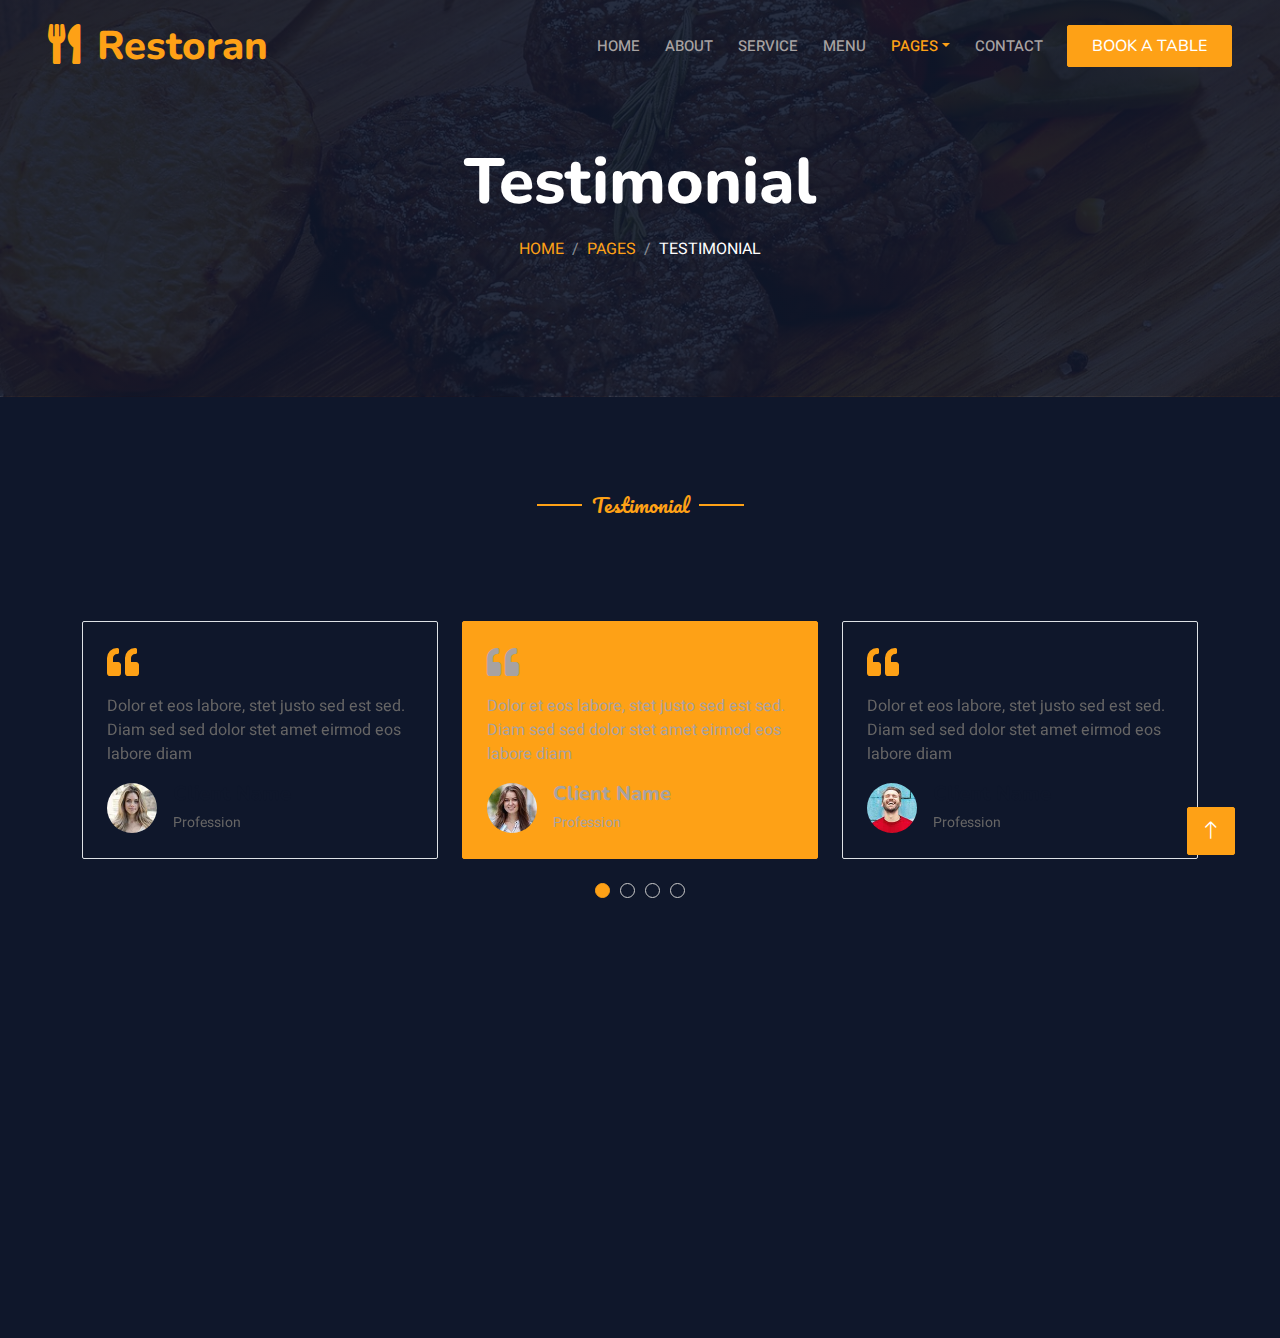
<file: testimonial.html>
<!DOCTYPE html>
<html lang="en">

<head>
    <meta charset="utf-8">
    <title>Restorant|Testmonial</title>
    <meta content="width=device-width, initial-scale=1.0" name="viewport">
    <meta content="" name="keywords">
    <meta content="" name="description">

    <!-- Favicon -->
    <link href="img/favicon.ico" rel="icon">

    <!-- Google Web Fonts -->
    <link rel="preconnect" href="https://fonts.googleapis.com">
    <link rel="preconnect" href="https://fonts.gstatic.com" crossorigin>
    <link href="https://fonts.googleapis.com/css2?family=Heebo:wght@400;500;600&family=Nunito:wght@600;700;800&family=Pacifico&display=swap" rel="stylesheet">

    <!-- Icon Font Stylesheet -->
    <link href="https://cdnjs.cloudflare.com/ajax/libs/font-awesome/5.10.0/css/all.min.css" rel="stylesheet">
    <link href="https://cdn.jsdelivr.net/npm/bootstrap-icons@1.4.1/font/bootstrap-icons.css" rel="stylesheet">

    <!-- Libraries Stylesheet -->
    <link href="lib/animate/animate.min.css" rel="stylesheet">
    <link href="lib/owlcarousel/assets/owl.carousel.min.css" rel="stylesheet">
    <link href="lib/tempusdominus/css/tempusdominus-bootstrap-4.min.css" rel="stylesheet" />

    <!-- Customized Bootstrap Stylesheet -->
    <link href="css/bootstrap.min.css" rel="stylesheet">

    <!-- Template Stylesheet -->
    <link href="css/style.css" rel="stylesheet">
</head>

<body class="bg-dark">
    <div class="container-xxl bg-dark p-0">
        <!-- Spinner Start -->
        <div id="spinner" class="show bg-white position-fixed translate-middle w-100 vh-100 top-50 start-50 d-flex align-items-center justify-content-center">
            <div class="spinner-border text-primary" style="width: 3rem; height: 3rem;" role="status">
                <span class="sr-only">Loading...</span>
            </div>
        </div>
        <!-- Spinner End -->


        <!-- Navbar & Hero Start -->
        <div class="container-xxl position-relative p-0">
            <nav class="navbar navbar-expand-lg navbar-dark bg-dark px-4 px-lg-5 py-3 py-lg-0">
                <a href="" class="navbar-brand p-0">
                    <h1 class="text-primary m-0"><i class="fa fa-utensils me-3"></i>Restoran</h1>
                    <!-- <img src="img/logo.png" alt="Logo"> -->
                </a>
                <button class="navbar-toggler" type="button" data-bs-toggle="collapse" data-bs-target="#navbarCollapse">
                    <span class="fa fa-bars"></span>
                </button>
                <div class="collapse navbar-collapse" id="navbarCollapse">
                    <div class="navbar-nav ms-auto py-0 pe-4">
                        <a href="index.html" class="nav-item nav-link">Home</a>
                        <a href="about.html" class="nav-item nav-link">About</a>
                        <a href="service.html" class="nav-item nav-link">Service</a>
                        <a href="menu.html" class="nav-item nav-link">Menu</a>
                        <div class="nav-item dropdown">
                            <a href="#" class="nav-link dropdown-toggle active" data-bs-toggle="dropdown">Pages</a>
                            <div class="dropdown-menu m-0">
                                <a href="booking.html" class="dropdown-item">Booking</a>
                                <a href="team.html" class="dropdown-item">Our Team</a>
                                <a href="testimonial.html" class="dropdown-item active">Testimonial</a>
                            </div>
                        </div>
                        <a href="contact.html" class="nav-item nav-link">Contact</a>
                    </div>
                    <a href="" class="btn btn-primary py-2 px-4">Book A Table</a>
                </div>
            </nav>

            <div class="container-xxl py-5 bg-dark hero-header mb-5">
                <div class="container text-center my-5 pt-5 pb-4">
                    <h1 class="display-3 text-white mb-3 animated slideInDown">Testimonial</h1>
                    <nav aria-label="breadcrumb">
                        <ol class="breadcrumb justify-content-center text-uppercase">
                            <li class="breadcrumb-item"><a href="#">Home</a></li>
                            <li class="breadcrumb-item"><a href="#">Pages</a></li>
                            <li class="breadcrumb-item text-white active" aria-current="page">Testimonial</li>
                        </ol>
                    </nav>
                </div>
            </div>
        </div>
        <!-- Navbar & Hero End -->


        <!-- Testimonial Start -->
        <div class="container-xxl py-5 wow fadeInUp" data-wow-delay="0.1s">
            <div class="container">
                <div class="text-center">
                    <h5 class="section-title ff-secondary text-center text-primary fw-normal">Testimonial</h5>
                    <h1 class="mb-5">Our Clients Say!!!</h1>
                </div>
                <div class="owl-carousel testimonial-carousel">
                    <div class="testimonial-item bg-transparent border rounded p-4">
                        <i class="fa fa-quote-left fa-2x text-primary mb-3"></i>
                        <p>Dolor et eos labore, stet justo sed est sed. Diam sed sed dolor stet amet eirmod eos labore diam</p>
                        <div class="d-flex align-items-center">
                            <img class="img-fluid flex-shrink-0 rounded-circle" src="img/testimonial-1.jpg" style="width: 50px; height: 50px;">
                            <div class="ps-3">
                                <h5 class="mb-1">Client Name</h5>
                                <small>Profession</small>
                            </div>
                        </div>
                    </div>
                    <div class="testimonial-item bg-transparent border rounded p-4">
                        <i class="fa fa-quote-left fa-2x text-primary mb-3"></i>
                        <p>Dolor et eos labore, stet justo sed est sed. Diam sed sed dolor stet amet eirmod eos labore diam</p>
                        <div class="d-flex align-items-center">
                            <img class="img-fluid flex-shrink-0 rounded-circle" src="img/testimonial-2.jpg" style="width: 50px; height: 50px;">
                            <div class="ps-3">
                                <h5 class="mb-1">Client Name</h5>
                                <small>Profession</small>
                            </div>
                        </div>
                    </div>
                    <div class="testimonial-item bg-transparent border rounded p-4">
                        <i class="fa fa-quote-left fa-2x text-primary mb-3"></i>
                        <p>Dolor et eos labore, stet justo sed est sed. Diam sed sed dolor stet amet eirmod eos labore diam</p>
                        <div class="d-flex align-items-center">
                            <img class="img-fluid flex-shrink-0 rounded-circle" src="img/testimonial-3.jpg" style="width: 50px; height: 50px;">
                            <div class="ps-3">
                                <h5 class="mb-1">Client Name</h5>
                                <small>Profession</small>
                            </div>
                        </div>
                    </div>
                    <div class="testimonial-item bg-transparent border rounded p-4">
                        <i class="fa fa-quote-left fa-2x text-primary mb-3"></i>
                        <p>Dolor et eos labore, stet justo sed est sed. Diam sed sed dolor stet amet eirmod eos labore diam</p>
                        <div class="d-flex align-items-center">
                            <img class="img-fluid flex-shrink-0 rounded-circle" src="img/testimonial-4.jpg" style="width: 50px; height: 50px;">
                            <div class="ps-3">
                                <h5 class="mb-1">Client Name</h5>
                                <small>Profession</small>
                            </div>
                        </div>
                    </div>
                </div>
            </div>
        </div>
        <!-- Testimonial End -->
        

        <!-- Footer Start -->
        <div class="container-fluid bg-dark text-light footer pt-5 mt-5 wow fadeIn" data-wow-delay="0.1s">
            <div class="container py-5">
                <div class="row g-5">
                    <div class="col-lg-3 col-md-6">
                        <h4 class="section-title ff-secondary text-start text-primary fw-normal mb-4">Company</h4>
                        <a class="btn btn-link" href="">About Us</a>
                        <a class="btn btn-link" href="">Contact Us</a>
                        <a class="btn btn-link" href="">Reservation</a>
                        <a class="btn btn-link" href="">Privacy Policy</a>
                        <a class="btn btn-link" href="">Terms & Condition</a>
                    </div>
                    <div class="col-lg-3 col-md-6">
                        <h4 class="section-title ff-secondary text-start text-primary fw-normal mb-4">Contact</h4>
                        <p class="mb-2"><i class="fa fa-map-marker-alt me-3"></i>123 Street, New York, USA</p>
                        <p class="mb-2"><i class="fa fa-phone-alt me-3"></i>+012 345 67890</p>
                        <p class="mb-2"><i class="fa fa-envelope me-3"></i>info@example.com</p>
                        <div class="d-flex pt-2">
                            <a class="btn btn-outline-light btn-social" href=""><i class="fab fa-twitter"></i></a>
                            <a class="btn btn-outline-light btn-social" href=""><i class="fab fa-facebook-f"></i></a>
                            <a class="btn btn-outline-light btn-social" href=""><i class="fab fa-youtube"></i></a>
                            <a class="btn btn-outline-light btn-social" href=""><i class="fab fa-linkedin-in"></i></a>
                        </div>
                    </div>
                    <div class="col-lg-3 col-md-6">
                        <h4 class="section-title ff-secondary text-start text-primary fw-normal mb-4">Opening</h4>
                        <h5 class="text-light fw-normal">Monday - Saturday</h5>
                        <p>09AM - 09PM</p>
                        <h5 class="text-light fw-normal">Sunday</h5>
                        <p>10AM - 08PM</p>
                    </div>
                    <div class="col-lg-3 col-md-6">
                        <h4 class="section-title ff-secondary text-start text-primary fw-normal mb-4">Newsletter</h4>
                        <p>Dolor amet sit justo amet elitr clita ipsum elitr est.</p>
                        <div class="position-relative mx-auto" style="max-width: 400px;">
                            <input class="form-control border-primary w-100 py-3 ps-4 pe-5" type="text"
                                placeholder="Your email">
                            <button type="button"
                                class="btn btn-primary py-2 position-absolute top-0 end-0 mt-2 me-2">SignUp</button>
                        </div>
                    </div>
                </div>
            </div>

        </div>
        <!-- Footer End -->


        <!-- Back to Top -->
        <a href="#" class="btn btn-lg btn-primary btn-lg-square back-to-top"><i class="bi bi-arrow-up"></i></a>
    </div>

    <!-- JavaScript Libraries -->
    <script src="https://code.jquery.com/jquery-3.4.1.min.js"></script>
    <script src="https://cdn.jsdelivr.net/npm/bootstrap@5.0.0/dist/js/bootstrap.bundle.min.js"></script>
    <script src="lib/wow/wow.min.js"></script>
    <script src="lib/easing/easing.min.js"></script>
    <script src="lib/waypoints/waypoints.min.js"></script>
    <script src="lib/counterup/counterup.min.js"></script>
    <script src="lib/owlcarousel/owl.carousel.min.js"></script>
    <script src="lib/tempusdominus/js/moment.min.js"></script>
    <script src="lib/tempusdominus/js/moment-timezone.min.js"></script>
    <script src="lib/tempusdominus/js/tempusdominus-bootstrap-4.min.js"></script>

    <!-- Template Javascript -->
    <script src="js/main.js"></script>
</body>

</html>
</file>
<file: css/style.css>
/********** Template CSS **********/
:root {
    --primary: #FEA116;
    --light: #a7a2a2;
    --dark: #0F172B;
}

.ff-secondary {
    font-family: 'Pacifico', cursive;
}

.fw-medium {
    font-weight: 600 !important;
}

.fw-semi-bold {
    font-weight: 700 !important;
}

.back-to-top {
    position: fixed;
    display: none;
    right: 45px;
    bottom: 45px;
    z-index: 99;
}


/*** Spinner ***/
#spinner {
    opacity: 0;
    visibility: hidden;
    transition: opacity .5s ease-out, visibility 0s linear .5s;
    z-index: 99999;
}

#spinner.show {
    transition: opacity .5s ease-out, visibility 0s linear 0s;
    visibility: visible;
    opacity: 1;
}


/*** Button ***/
.btn {
    font-family: 'Nunito', sans-serif;
    font-weight: 500;
    text-transform: uppercase;
    transition: .5s;
}

.btn.btn-primary,
.btn.btn-secondary {
    color: #FFFFFF;
}

.btn-square {
    width: 38px;
    height: 38px;
}

.btn-sm-square {
    width: 32px;
    height: 32px;
}

.btn-lg-square {
    width: 48px;
    height: 48px;
}

.btn-square,
.btn-sm-square,
.btn-lg-square {
    padding: 0;
    display: flex;
    align-items: center;
    justify-content: center;
    font-weight: normal;
    border-radius: 2px;
}


/*** Navbar ***/
.navbar-dark .navbar-nav .nav-link {
    position: relative;
    margin-left: 25px;
    padding: 35px 0;
    font-size: 15px;
    color: var(--light) !important;
    text-transform: uppercase;
    font-weight: 500;
    outline: none;
    transition: .5s;
}

.sticky-top.navbar-dark .navbar-nav .nav-link {
    padding: 20px 0;
}

.navbar-dark .navbar-nav .nav-link:hover,
.navbar-dark .navbar-nav .nav-link.active {
    color: var(--primary) !important;
}

.navbar-dark .navbar-brand img {
    max-height: 60px;
    transition: .5s;
}

.sticky-top.navbar-dark .navbar-brand img {
    max-height: 45px;
}

@media (max-width: 991.98px) {
    .sticky-top.navbar-dark {
        position: relative;
    }

    .navbar-dark .navbar-collapse {
        margin-top: 15px;
        border-top: 1px solid rgba(255, 255, 255, .1)
    }

    .navbar-dark .navbar-nav .nav-link,
    .sticky-top.navbar-dark .navbar-nav .nav-link {
        padding: 10px 0;
        margin-left: 0;
    }

    .navbar-dark .navbar-brand img {
        max-height: 45px;
    }
}

@media (min-width: 992px) {
    .navbar-dark {
        position: absolute;
        width: 100%;
        top: 0;
        left: 0;
        z-index: 999;
        background: transparent !important;
    }
    
    .sticky-top.navbar-dark {
        position: fixed;
        background: var(--dark) !important;
    }
}


/*** Hero Header ***/
.hero-header {
    background: linear-gradient(rgba(15, 23, 43, .9), rgba(15, 23, 43, .9)), url(../img/bg-hero.jpg);
    background-position: center center;
    background-repeat: no-repeat;
    background-size: cover;
}

.hero-header img {
    animation: imgRotate 50s linear infinite;
}

@keyframes imgRotate { 
    100% { 
        transform: rotate(360deg); 
    } 
}

.breadcrumb-item + .breadcrumb-item::before {
    color: rgba(255, 255, 255, .5);
}


/*** Section Title ***/
.section-title {
    position: relative;
    display: inline-block;
}

.section-title::before {
    position: absolute;
    content: "";
    width: 45px;
    height: 2px;
    top: 50%;
    left: -55px;
    margin-top: -1px;
    background: var(--primary);
}

.section-title::after {
    position: absolute;
    content: "";
    width: 45px;
    height: 2px;
    top: 50%;
    right: -55px;
    margin-top: -1px;
    background: var(--primary);
}

.section-title.text-start::before,
.section-title.text-end::after {
    display: none;
}


/*** Service ***/
.service-item {
    box-shadow: 0 0 45px rgba(0, 0, 0, .08);
    transition: .5s;
}

.service-item:hover {
    background: var(--primary);
}

.service-item * {
    transition: .5s;
}

.service-item:hover * {
    color: var(--light) !important;
}


/*** Food Menu ***/
.nav-pills .nav-item .active {
    border-bottom: 2px solid var(--primary);
}


/*** Youtube Video ***/
.video {
    position: relative;
    height: 100%;
    min-height: 500px;
    background: linear-gradient(rgba(15, 23, 43, .1), rgba(15, 23, 43, .1)), url(../img/video.jpg);
    background-position: center center;
    background-repeat: no-repeat;
    background-size: cover;
}

.video .btn-play {
    position: absolute;
    z-index: 3;
    top: 50%;
    left: 50%;
    transform: translateX(-50%) translateY(-50%);
    box-sizing: content-box;
    display: block;
    width: 32px;
    height: 44px;
    border-radius: 50%;
    border: none;
    outline: none;
    padding: 18px 20px 18px 28px;
}

.video .btn-play:before {
    content: "";
    position: absolute;
    z-index: 0;
    left: 50%;
    top: 50%;
    transform: translateX(-50%) translateY(-50%);
    display: block;
    width: 100px;
    height: 100px;
    background: var(--primary);
    border-radius: 50%;
    animation: pulse-border 1500ms ease-out infinite;
}

.video .btn-play:after {
    content: "";
    position: absolute;
    z-index: 1;
    left: 50%;
    top: 50%;
    transform: translateX(-50%) translateY(-50%);
    display: block;
    width: 100px;
    height: 100px;
    background: var(--primary);
    border-radius: 50%;
    transition: all 200ms;
}

.video .btn-play img {
    position: relative;
    z-index: 3;
    max-width: 100%;
    width: auto;
    height: auto;
}

.video .btn-play span {
    display: block;
    position: relative;
    z-index: 3;
    width: 0;
    height: 0;
    border-left: 32px solid var(--dark);
    border-top: 22px solid transparent;
    border-bottom: 22px solid transparent;
}

@keyframes pulse-border {
    0% {
        transform: translateX(-50%) translateY(-50%) translateZ(0) scale(1);
        opacity: 1;
    }

    100% {
        transform: translateX(-50%) translateY(-50%) translateZ(0) scale(1.5);
        opacity: 0;
    }
}

#videoModal {
    z-index: 99999;
}

#videoModal .modal-dialog {
    position: relative;
    max-width: 800px;
    margin: 60px auto 0 auto;
}

#videoModal .modal-body {
    position: relative;
    padding: 0px;
}

#videoModal .close {
    position: absolute;
    width: 30px;
    height: 30px;
    right: 0px;
    top: -30px;
    z-index: 999;
    font-size: 30px;
    font-weight: normal;
    color: #FFFFFF;
    background: #000000;
    opacity: 1;
}


/*** Team ***/
.team-item {
    box-shadow: 0 0 45px rgba(0, 0, 0, .08);
    height: calc(100% - 38px);
    transition: .5s;
}

.team-item img {
    transition: .5s;
}

.team-item:hover img {
    transform: scale(1.1);
}

.team-item:hover {
    height: 100%;
}

.team-item .btn {
    border-radius: 38px 38px 0 0;
}


/*** Testimonial ***/
.testimonial-carousel .owl-item .testimonial-item,
.testimonial-carousel .owl-item.center .testimonial-item * {
    transition: .5s;
}

.testimonial-carousel .owl-item.center .testimonial-item {
    background: var(--primary) !important;
    border-color: var(--primary) !important;
}

.testimonial-carousel .owl-item.center .testimonial-item * {
    color: var(--light) !important;
}

.testimonial-carousel .owl-dots {
    margin-top: 24px;
    display: flex;
    align-items: flex-end;
    justify-content: center;
}

.testimonial-carousel .owl-dot {
    position: relative;
    display: inline-block;
    margin: 0 5px;
    width: 15px;
    height: 15px;
    border: 1px solid #CCCCCC;
    border-radius: 15px;
    transition: .5s;
}

.testimonial-carousel .owl-dot.active {
    background: var(--primary);
    border-color: var(--primary);
}


/*** Footer ***/
.footer .btn.btn-social {
    margin-right: 5px;
    width: 35px;
    height: 35px;
    display: flex;
    align-items: center;
    justify-content: center;
    color: var(--light);
    border: 1px solid #FFFFFF;
    border-radius: 35px;
    transition: .3s;
}

.footer .btn.btn-social:hover {
    color: var(--primary);
}

.footer .btn.btn-link {
    display: block;
    margin-bottom: 5px;
    padding: 0;
    text-align: left;
    color: #FFFFFF;
    font-size: 15px;
    font-weight: normal;
    text-transform: capitalize;
    transition: .3s;
}

.footer .btn.btn-link::before {
    position: relative;
    content: "\f105";
    font-family: "Font Awesome 5 Free";
    font-weight: 900;
    margin-right: 10px;
}

.footer .btn.btn-link:hover {
    letter-spacing: 1px;
    box-shadow: none;
}

.footer .copyright {
    padding: 25px 0;
    font-size: 15px;
    border-top: 1px solid rgba(256, 256, 256, .1);
}

.footer .copyright a {
    color: var(--light);
}

.footer .footer-menu a {
    margin-right: 15px;
    padding-right: 15px;
    border-right: 1px solid rgba(255, 255, 255, .1);
}

.footer .footer-menu a:last-child {
    margin-right: 0;
    padding-right: 0;
    border-right: none;
}
</file>
